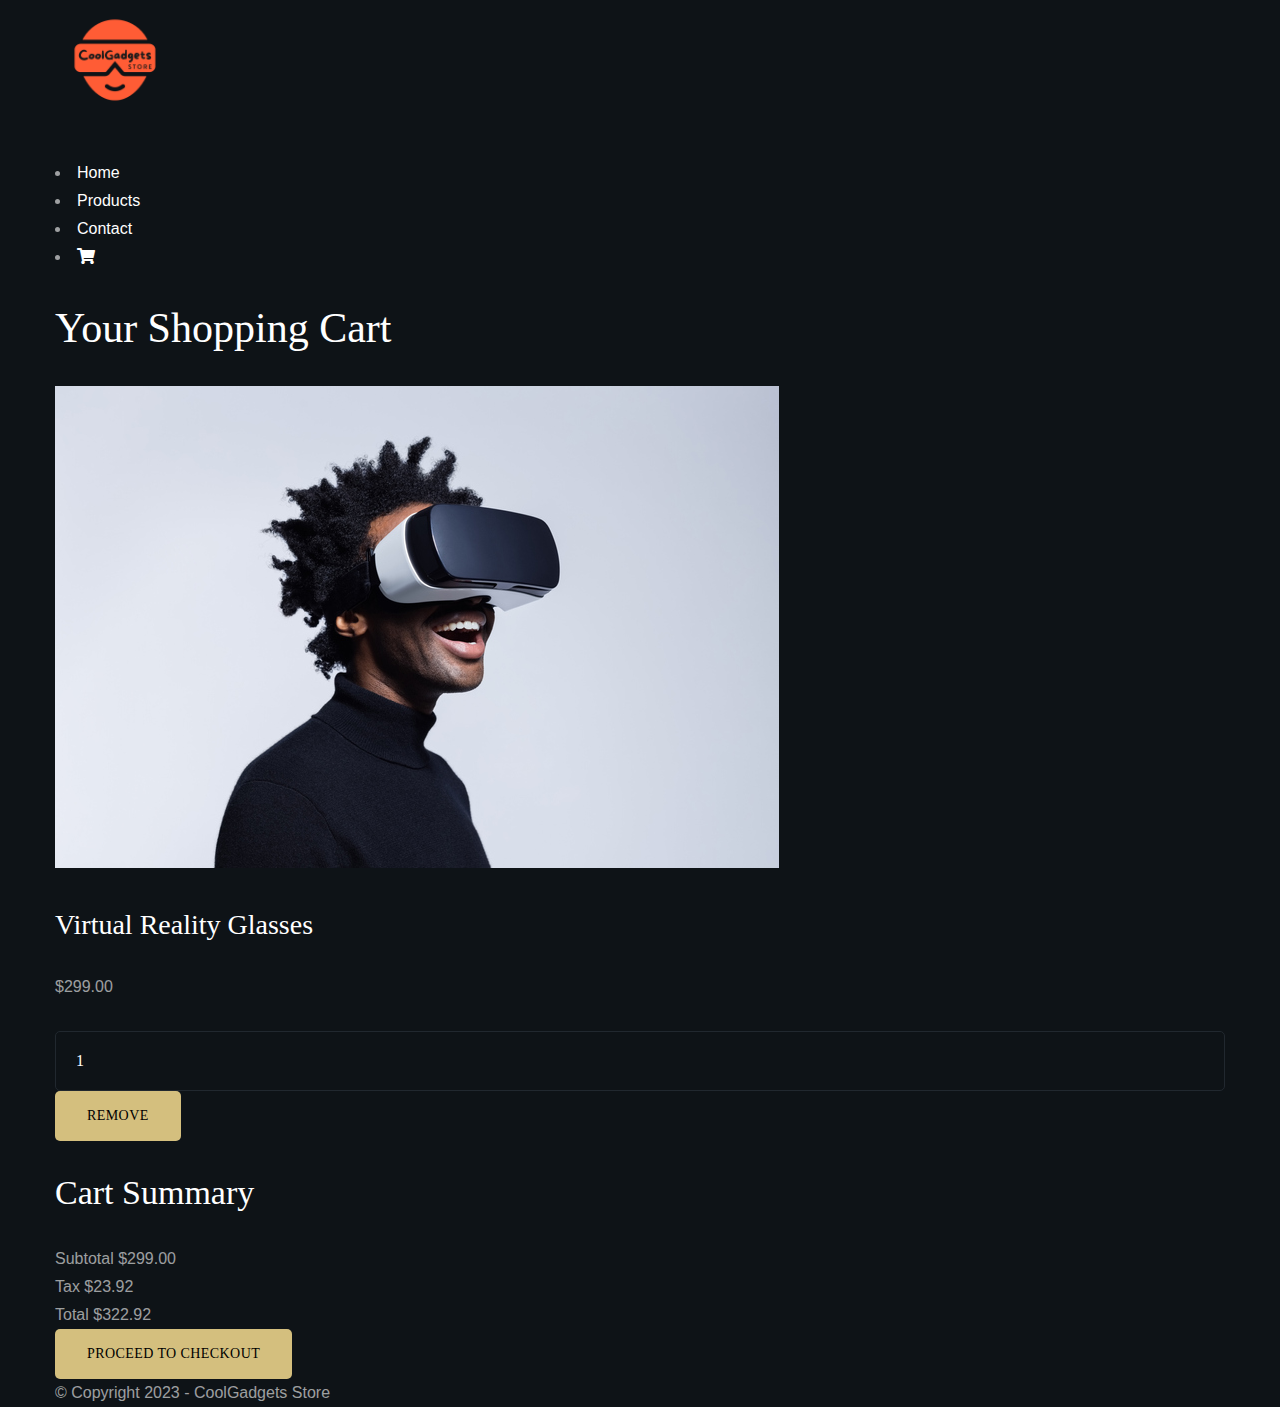
<file: cart.html>
<!DOCTYPE html>
<html lang="en">
<head>
    <meta charset="UTF-8">
    <meta name="viewport" content="width=device-width, initial-scale=1.0">
    <title>Shopping Cart - CoolGadgets</title>
    <link rel="stylesheet" type="text/css" href="style.css">
    <link href="https://cdn.jsdelivr.net/npm/bootstrap@5.0.2/dist/css/bootstrap.min.css" rel="stylesheet" integrity="sha384-EVSTQN3/azprG1Anm3QDgpJLIm9Nao0Yz1ztcQTwFspd3yD65VohhpuuCOmLASjC" crossorigin="anonymous">
    <link href="https://cdnjs.cloudflare.com/ajax/libs/font-awesome/5.15.1/css/all.min.css" rel="stylesheet">
</head>
<body>
    <header class="bg-light">
        <div class="container">
            <nav class="navbar navbar-expand-lg navbar-light">
                <a class="navbar-brand" href="/">
                    <img src="img/logo.png" alt="CoolGadgets Logo" width="120">
                </a>
                <div class="collapse navbar-collapse">
                    <ul class="navbar-nav ms-auto mb-2 mb-lg-0">
                        <li class="nav-item"><a class="nav-link" href="/">Home</a></li>
                        <li class="nav-item"><a class="nav-link" href="products.html">Products</a></li>
                        <li class="nav-item"><a class="nav-link" href="/#contact">Contact</a></li>
                        <li class="nav-item"><a class="nav-link" href="cart.html"><i class="fas fa-shopping-cart"></i></a></li>
                    </ul>
                </div>
            </nav>
        </div>
    </header>
    <header class="py-3">
        <div class="container">
            <h1>Your Shopping Cart</h1>
        </div>
    </header>

    <section class="container my-5">
        <div class="row">
            <div class="col-md-8">
                <!-- Cart Items List -->
                <div class="cart-item">
                    <div class="row">
                        <div class="col-md-3">
                            <img src="img/product-1.jpg" class="img-fluid" alt="Product">
                        </div>
                        <div class="col-md-5">
                            <h4>Virtual Reality Glasses</h4>
                            <p>$299.00</p>
                        </div>
                        <div class="col-md-2">
                            <input type="number" class="form-control" value="1">
                        </div>
                        <div class="col-md-2">
                            <button class="btn btn-danger">Remove</button>
                        </div>
                    </div>
                </div>
                <!-- Add more cart items here -->
            </div>

            <div class="col-md-4">
                <!-- Cart Summary -->
                <div class="border p-3 mb-3">
                    <h3 class="mb-3">Cart Summary</h3>
                    <div class="d-flex justify-content-between">
                        <span>Subtotal</span>
                        <span>$299.00</span>
                    </div>
                    <div class="d-flex justify-content-between">
                        <span>Tax</span>
                        <span>$23.92</span>
                    </div>
                    <div class="d-flex justify-content-between">
                        <span>Total</span>
                        <span>$322.92</span>
                    </div>
                    <button class="btn btn-warning w-100 mt-3">Proceed to Checkout</button>
                </div>
            </div>
        </div>
    </section>

    <footer class="bg-dark text-light py-4 mt-5">
        <div class="container text-center">
            &copy; Copyright 2023 - CoolGadgets Store
        </div>
    </footer>

    <script src="https://cdn.jsdelivr.net/npm/bootstrap@5.0.2/dist/js/bootstrap.bundle.min.js" integrity="sha384-PPmltI4DzdaNfQz9JdGpI3TZfvlw7irzjBn3wKgNmCUp0auj/uTPmSy7Ou1EP9J4" crossorigin="anonymous"></script>
</body>
</html>
</file>
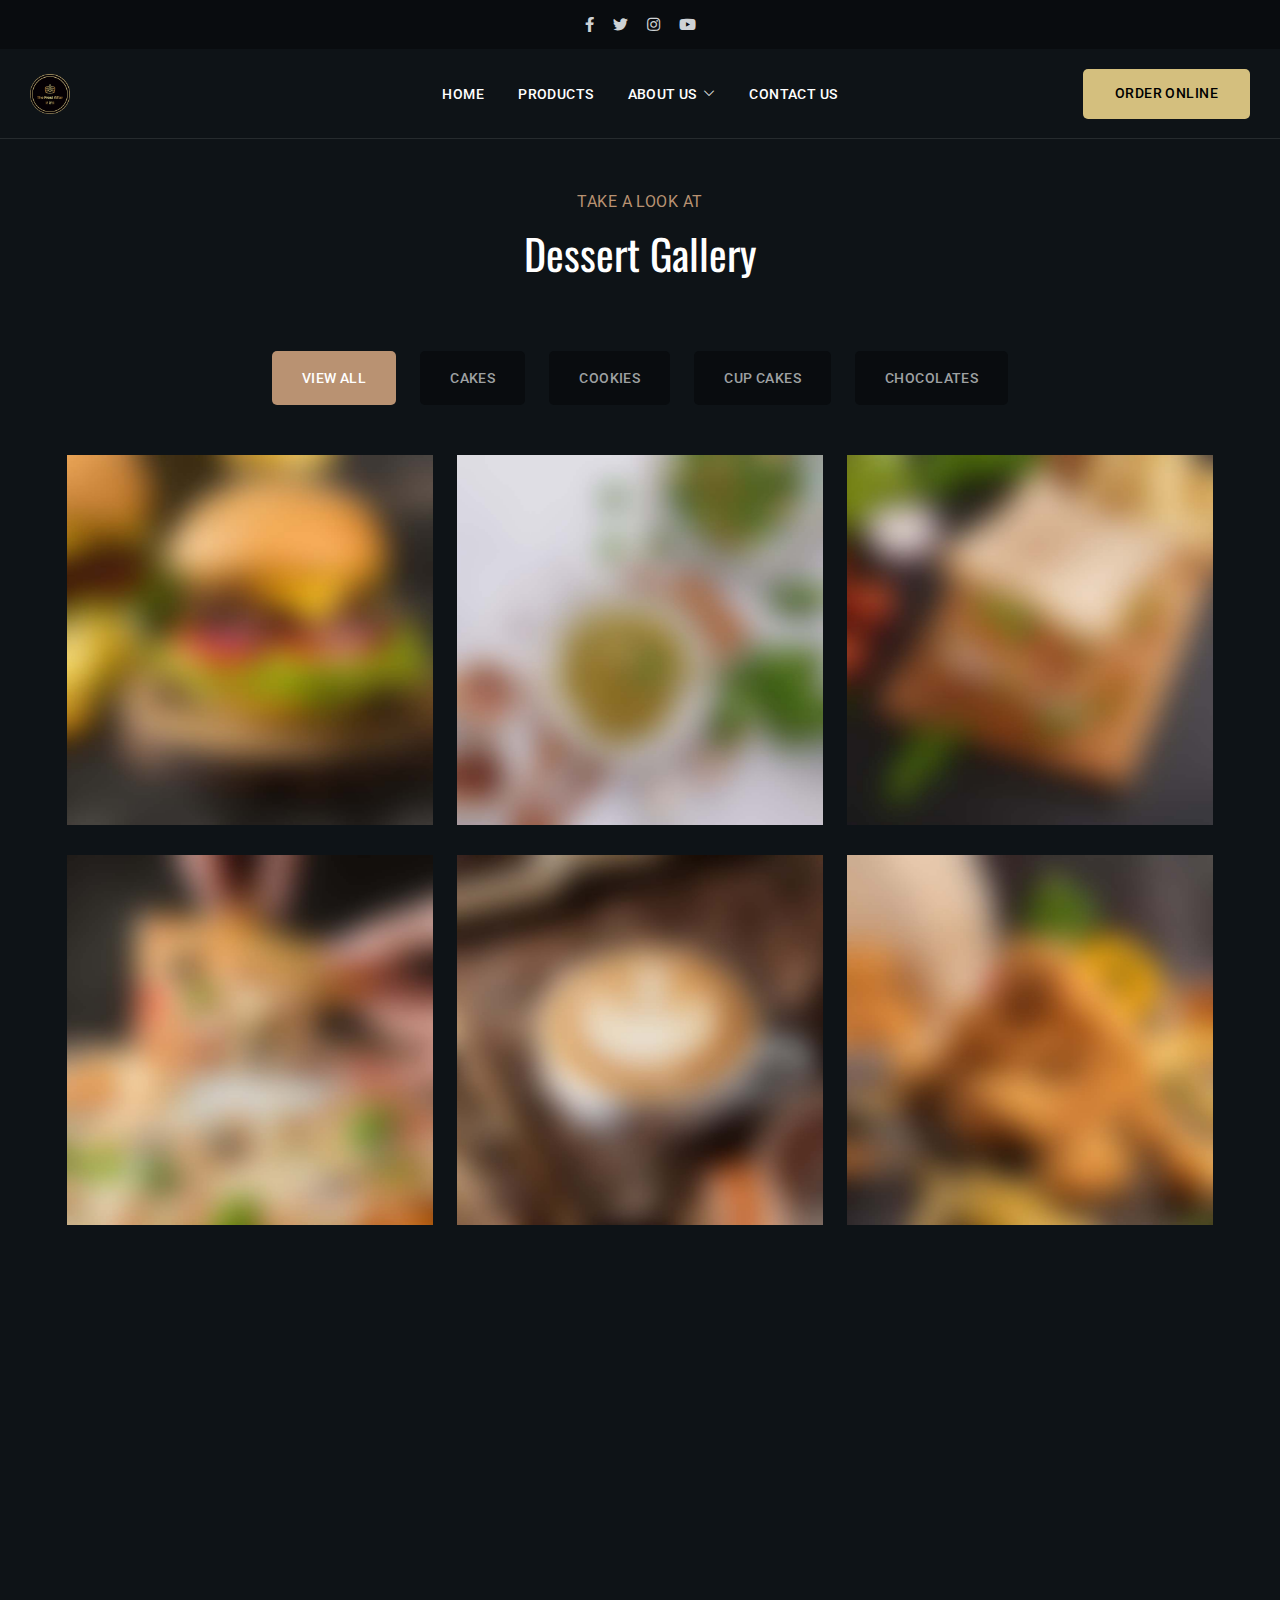
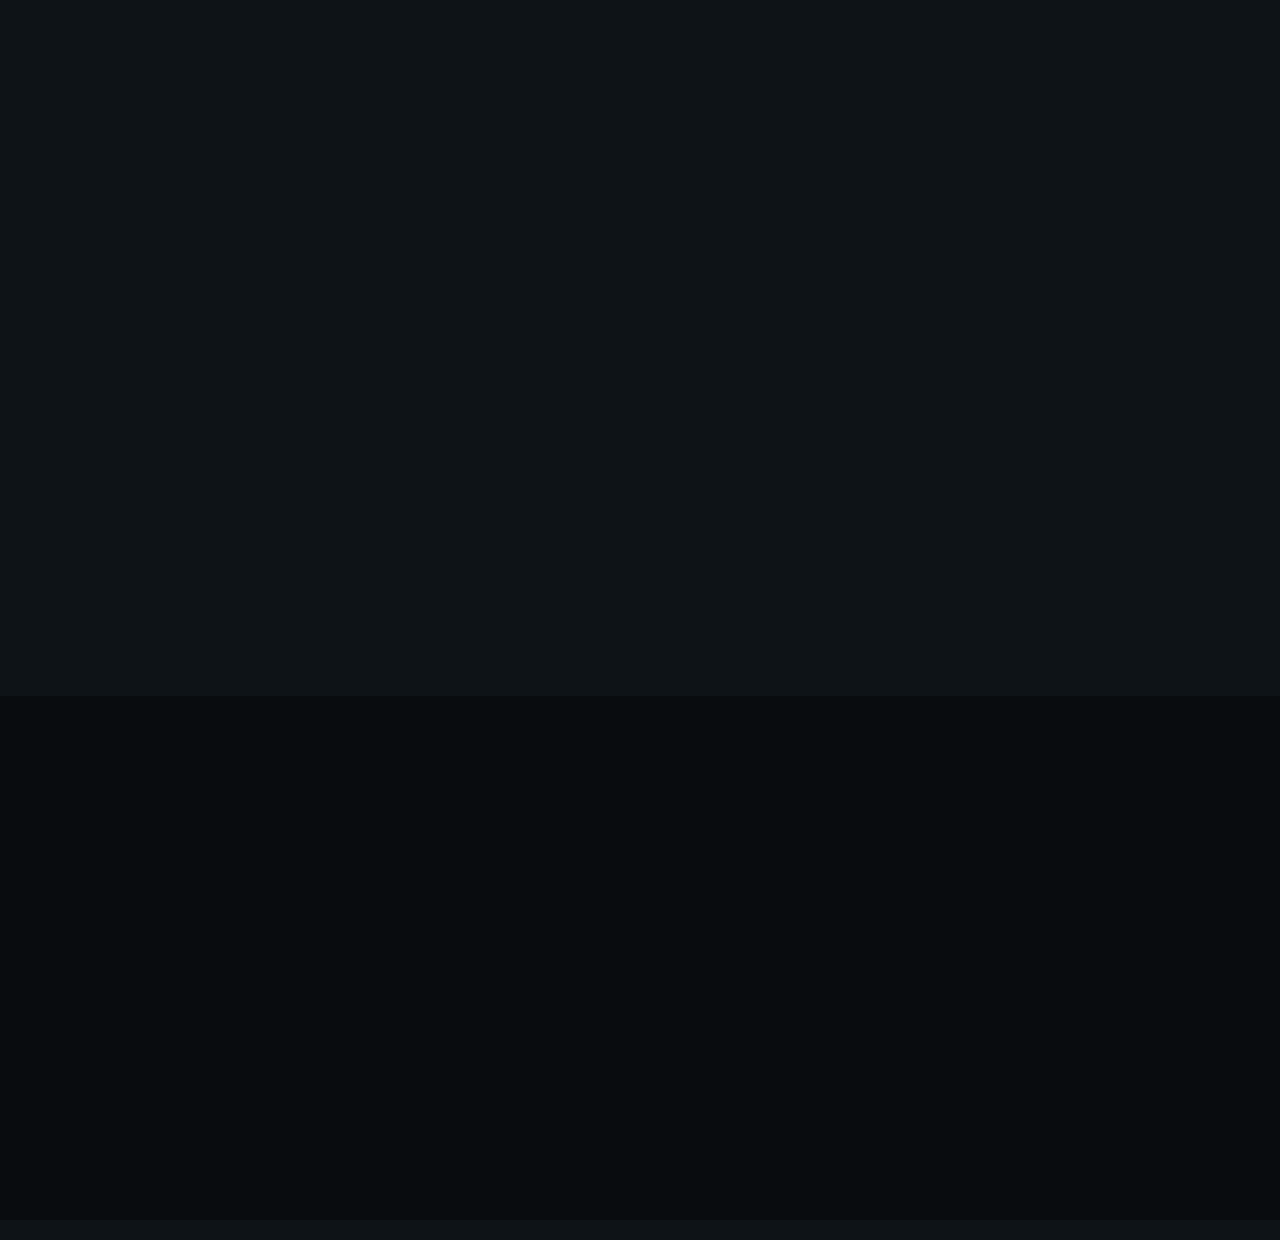
<file: gallery.html>
<!DOCTYPE html>
<html lang="en" xmlns="http://www.w3.org/1999/xhtml">
<head>
	<title>The Frost Affair</title>
	<meta http-equiv="Content-Type" content="text/html; charset=utf-8">
	<meta http-equiv="X-UA-Compatible" content="IE=edge">
	<meta name="viewport" content="width=device-width, initial-scale=1">
	<meta name="HandheldFriendly" content="true">
	
    <link rel="icon" href="photos/tempImagedbrUkO.ico?v=2">

	<link rel="preconnect" href="https://fonts.googleapis.com">
	<link rel="preconnect" href="https://fonts.gstatic.com" crossorigin>
	<link href="https://fonts.googleapis.com/css2?family=Merienda:wght@400;700&family=Roboto:ital,wght@0,100;0,300;0,400;0,500;0,700;0,900;1,100;1,300;1,400;1,500;1,700;1,900&family=Oswald:wght@200;300;400;500;600;700&display=swap" rel="stylesheet">
	
	<!-- BEGIN CSS STYLES -->
	<link rel="stylesheet" href="styles/bootstrap.css" type="text/css" media="all" />
	<link rel="stylesheet" href="fonts/font-awesome/css/font-awesome.css" type="text/css" media="all" />
	<link rel="stylesheet" href="fonts/font-awesome/css/line-awesome.css" type="text/css" media="all" />
	<link rel="stylesheet" href="styles/animate.css" type="text/css" media="all" />
	<link rel="stylesheet" href="styles/magnific-popup.css" type="text/css" media="all" />
	<link rel="stylesheet" href="styles/splitting.css" type="text/css" media="all" />
	<link rel="stylesheet" href="styles/swiper.css" type="text/css" media="all" />
	<link rel="stylesheet" href="style.css" type="text/css" media="all" />
	<!-- END CSS STYLES -->

</head>

<body>
	<div class="bg">

		<!-- Preloader
		<div class="preloader">
			<div class="centrize full-width">
				<div class="vertical-center">
					<div class="spinner-logo">
						<img src="images/logo.png" alt="" />
						<div class="spinner-dot">
							<div class="spinner-line"></div>
						</div>
					</div>
				</div>
			</div>
		</div> -->

		<!-- Header -->
		<header class="fid-header">
		
			<!-- topline -->
			<div class="fid-topline">
				<div class="row">
					<div class="col-xs-12 col-sm-6 col-md-4 col-lg-4">
					</div>
					<div class="col-xs-12 col-sm-6 col-md-4 col-lg-4 align-center">
		
						<!-- social -->
						<div class="fid-h-social">
							<a href="facebook.com" target="blank"><i class="fab fa-facebook-f"></i></a>
							<a href="twitter.com" target="blank"><i class="fab fa-twitter"></i></a>
							<a href="instagram.com" target="blank"><i class="fab fa-instagram"></i></a>
							<a href="youtube.com" target="blank"><i class="fab fa-youtube"></i></a>
						</div>
		
					</div>
					<div class="col-xs-12 col-sm-6 col-md-4 col-lg-4 align-right">
					</div>
				</div>
			</div>
		
			<!-- navbar -->
			<div class="fid-navbar">
				<div class="row">
					<div class="col-xs-12 col-sm-6 col-md-3 col-lg-3">
		
						<!-- logo -->
						<div class="fid-logo">
							<a href="index.html"><img src="photos/tempImagedbrUkO.ico" alt="" /></a>
						</div>
		
					</div>
					<div class="col-xs-12 col-sm-6 col-md-6 col-lg-6 align-center">
		
						<!-- main menu -->
						<div class="fid-main-menu">
							<ul>
								<li><a href="index.html">Home</a></li>
								<li><a href="products.html">Products</a></li>
								<li>
									<a href="#">About Us<i class="las la-angle-down"></i></a>
									<ul>
										<li><a href="team.html">My Bakery</a></li>
										<li><a href="gallery.html">Gallery</a></li>
										<li><a href="faq.html">FAQ</a></li>
									</ul>
								</li>
								<li><a href="contacts.html">Contact Us</a></li>
							</ul>
						</div>
		
					</div>
					<div class="col-xs-12 col-sm-6 col-md-3 col-lg-3 align-right">
		
						<!-- menu btn -->
						<a href="#" class="fid-menu-btn"><span></span></a>
		
						<!-- btn -->
						<a href="products.html" class="kf-btn h-btn">
							<span>Order Online</span>
						</a>
		
					</div>
				</div>
			</div>
		
			<!-- mobile navbar -->
			<div class="fid-navbar-mobile">
		
				<!-- mobile menu -->
				<div class="fid-main-menu">
					<ul>
						<li><a href="index.html">Home</a></li>
						<li><a href="products.html">Products</a></li>
						<li class="has-children">
							<a href="#">About Us</a>
							<i class="las la-angle-down"></i>
							<ul>
								<li><a href="team.html">Our Company</a></li>
								<li><a href="gallery.html">Gallery</a></li>
								<li><a href="faq.html">FAQ</a></li>
							</ul>
						</li>
						<li><a href="contacts.html">Contact Us</a></li>
					</ul>
				</div>
		
				<!-- mobile topline -->
				<div class="fid-topline">
					<div class="row">
						<div class="col-xs-12 col-sm-12 col-md-12 col-lg-12">
		
							<!-- mobile btn -->
							<a href="products.html" class="kf-btn h-btn">
								<span>Order Online</span>
								<i class="fas fa-chevron-right"></i>
							</a>
		
						</div>
						<div class="col-xs-12 col-sm-12 col-md-12 col-lg-12">
		
							<!-- social -->
							<div class="fid-h-social">
								<a href="facebook.com" target="blank"><i class="fab fa-facebook-f"></i></a>
								<a href="twitter.com" target="blank"><i class="fab fa-twitter"></i></a>
								<a href="instagram.com" target="blank"><i class="fab fa-instagram"></i></a>
								<a href="youtube.com" target="blank"><i class="fab fa-youtube"></i></a>
							</div>
		
						</div>
						<div class="col-xs-12 col-sm-12 col-md-12 col-lg-12">
		
							<!-- hours -->
							<div class="fid-h-group">
								<i class="far fa-clock"></i>
								<em>opening hours :</em> 08:00 am - 09:00 pm
							</div>
		
						</div>
						<div class="col-xs-12 col-sm-12 col-md-12 col-lg-12">
		
							<!-- location -->
							<div class="fid-h-group">
								<i class="fas fa-map-marker-alt"></i>
								<em>Location :</em> 55 main street, new york
							</div>
		
						</div>
					</div>
				</div>
		
			</div>
		
		</header>

		<!-- Wrapper -->
		<div class="wrapper">

			<!-- Section Menu -->
			<section class="section kf-menu kf-menu-tabs">
				<div class="container">
					<div class="kf-titles align-center">
						<div class="fid-subtitle element-anim-1 scroll-animate" data-animate="active">
							Take a look at
						</div>
						<h3 class="kf-title element-anim-1 scroll-animate" data-animate="active">
							Dessert Gallery
						</h3>
					</div>

					<div class="kf-filter kf-filter-gal element-anim-1 scroll-animate" data-animate="active">
						<a href="#" data-href=".all" class="active">View all</a>
						<a href="#" data-href=".cakes">cakes</a>
						<a href="#" data-href=".cookies">cookies</a>
						<a href="#" data-href=".cup-cakes">cup cakes</a>
						<a href="#" data-href=".chocolates">chocolates</a>
					</div>

					<div class="kf-gallery-items row">

						<div class="kf-gallery-col col-xs-12 col-sm-12 col-md-6 col-lg-4 all cakes">
							<div class="kf-gallery-item element-anim-1 scroll-animate" data-animate="active">
								<div class="image kf-image-hover">
									<a href="images/ins_gal1.jpg" class="has-popup-gallery"><img src="images/ins_gal1.jpg" alt="" /></a>
								</div>
								<div class="desc">
									<div class="name">
										<div class="value">italian burger</div>
									</div>
									<div class="subname">
										<div class="value">cakes</div>
									</div>
								</div>
							</div>
						</div>

						<div class="kf-gallery-col col-xs-12 col-sm-12 col-md-6 col-lg-4 all cup-cakes">
							<div class="kf-gallery-item element-anim-1 scroll-animate" data-animate="active">
								<div class="image kf-image-hover">
									<a href="images/ins_gal2.jpg" class="has-popup-gallery"><img src="images/ins_gal2.jpg" alt="" /></a>
								</div>
								<div class="desc">
									<div class="name">
										<div class="value">italian pasta</div>
									</div>
									<div class="subname">
										<div class="value">cup cakes</div>
									</div>
								</div>
							</div>
						</div>

						<div class="kf-gallery-col col-xs-12 col-sm-12 col-md-6 col-lg-4 all cakes">
							<div class="kf-gallery-item element-anim-1 scroll-animate" data-animate="active">
								<div class="image kf-image-hover">
									<a href="images/ins_gal3.jpg" class="has-popup-gallery"><img src="images/ins_gal3.jpg" alt="" /></a>
								</div>
								<div class="desc">
									<div class="name">
										<div class="value">Chicken burger</div>
									</div>
									<div class="subname">
										<div class="value">cakes</div>
									</div>
								</div>
							</div>
						</div>

						<div class="kf-gallery-col col-xs-12 col-sm-12 col-md-6 col-lg-4 all chocolates">
							<div class="kf-gallery-item element-anim-1 scroll-animate" data-animate="active">
								<div class="image kf-image-hover">
									<a href="images/ins_gal4.jpg" class="has-popup-gallery"><img src="images/ins_gal4.jpg" alt="" /></a>
								</div>
								<div class="desc">
									<div class="name">
										<div class="value">italian pizza</div>
									</div>
									<div class="subname">
										<div class="value">chocolates</div>
									</div>
								</div>
							</div>
						</div>

						<div class="kf-gallery-col col-xs-12 col-sm-12 col-md-6 col-lg-4 all cookies">
							<div class="kf-gallery-item element-anim-1 scroll-animate" data-animate="active">
								<div class="image kf-image-hover">
									<a href="images/ins_gal5.jpg" class="has-popup-gallery"><img src="images/ins_gal5.jpg" alt="" /></a>
								</div>
								<div class="desc">
									<div class="name">
										<div class="value">cappuccino</div>
									</div>
									<div class="subname">
										<div class="value">cookies</div>
									</div>
								</div>
							</div>
						</div>

						<div class="kf-gallery-col col-xs-12 col-sm-12 col-md-6 col-lg-4 all cakes">
							<div class="kf-gallery-item element-anim-1 scroll-animate" data-animate="active">
								<div class="image kf-image-hover">
									<a href="images/ins_gal6.jpg" class="has-popup-gallery"><img src="images/ins_gal6.jpg" alt="" /></a>
								</div>
								<div class="desc">
									<div class="name">
										<div class="value">Chicken nuggets</div>
									</div>
									<div class="subname">
										<div class="value">cakes</div>
									</div>
								</div>
							</div>
						</div>

						<div class="kf-gallery-col col-xs-12 col-sm-12 col-md-6 col-lg-4 all cookies">
							<div class="kf-gallery-item element-anim-1 scroll-animate" data-animate="active">
								<div class="image kf-image-hover">
									<a href="images/grid_gal1.jpg" class="has-popup-gallery"><img src="images/grid_gal1.jpg" alt="" /></a>
								</div>
								<div class="desc">
									<div class="name">
										<div class="value">Black coffee</div>
									</div>
									<div class="subname">
										<div class="value">cookies</div>
									</div>
								</div>
							</div>
						</div>

						<div class="kf-gallery-col col-xs-12 col-sm-12 col-md-6 col-lg-4 all cup-cakes">
							<div class="kf-gallery-item element-anim-1 scroll-animate" data-animate="active">
								<div class="image kf-image-hover">
									<a href="images/menu_r4.jpg" class="has-popup-gallery"><img src="images/menu_r4.jpg" alt="" /></a>
								</div>
								<div class="desc">
									<div class="name">
										<div class="value">Spaghetti</div>
									</div>
									<div class="subname">
										<div class="value">cup cakes</div>
									</div>
								</div>
							</div>
						</div>

						<div class="kf-gallery-col col-xs-12 col-sm-12 col-md-6 col-lg-4 all cup-cakes">
							<div class="kf-gallery-item element-anim-1 scroll-animate" data-animate="active">
								<div class="image kf-image-hover">
									<a href="images/menu_r6.jpg" class="has-popup-gallery"><img src="images/menu_r6.jpg" alt="" /></a>
								</div>
								<div class="desc">
									<div class="name">
										<div class="value">Sea Fish</div>
									</div>
									<div class="subname">
										<div class="value">cup cakes</div>
									</div>
								</div>
							</div>
						</div>

					</div>

				</div>
			</section>

			<!-- Section Reservation -->
			<section class="section kf-reservation kf-section-no-margin">
				<div class="container">

					<div class="kf-reservation-form element-anim-1 scroll-animate" data-animate="active">

						<div class="image-left" style="background-image: url(images/reservation5.jpg);"></div>
						<div class="image-right" style="background-image: url(images/reservation6.jpg);"></div>

						<div class="kf-titles align-center">
							<div class="fid-subtitle">
								Booking Table
							</div>
							<h3 class="kf-title">
								Make Your Reservation
							</h3>
						</div>

						<form id="rform" method="post">
							<div class="row">
								<div class="col-xs-12 col-sm-12 col-md-6 col-lg-6">
									<div class="kf-field">
										<input type="text" name="name" placeholder="Full Name" />
										<i class="far fa-user"></i>
									</div>
								</div>
								<div class="col-xs-12 col-sm-12 col-md-6 col-lg-6">
									<div class="kf-field">
										<input type="email" name="email" placeholder="Email Address" />
										<i class="fas fa-at"></i>
									</div>
								</div>
								<div class="col-xs-12 col-sm-12 col-md-6 col-lg-6">
									<div class="kf-field">
										<input type="tel" name="tel" placeholder="Phone Number" />
										<i class="fas fa-mobile-alt"></i>
									</div>
								</div>
								<div class="col-xs-12 col-sm-12 col-md-6 col-lg-6">
									<div class="kf-field">
										<select name="persons">
											<option>1 Person</option>
											<option>2 Persons</option>
											<option>3 Persons</option>
											<option>4 Persons</option>
										</select>
									</div>
								</div>
								<div class="col-xs-12 col-sm-12 col-md-6 col-lg-6">
									<div class="kf-field">
										<input type="date" name="date" />
										<i class="far fa-calendar-alt"></i>
									</div>
								</div>
								<div class="col-xs-12 col-sm-12 col-md-6 col-lg-6">
									<div class="kf-field">
										<input type="text" name="time" placeholder="Time" />
										<i class="far fa-clock"></i>
									</div>
								</div>
								<div class="col-xs-12 col-sm-12 col-md-12 col-lg-12">
									<div class="kf-bts">
										<a href="#" class="kf-btn" onclick="$('#rform').submit(); return false;">
											<span>booking table</span>
											<i class="fas fa-chevron-right"></i>
										</a>
									</div>
								</div>
							</div>
						</form>
						<div class="alert-success" style="display: none;">
							<p>Thanks, your message is sent successfully.</p>
						</div>

					</div>

				</div>
			</section>

            <div class="kf-footer">
                <div class="container">
                    <div class="row">
                        <div class="col-xs-12 col-sm-12 col-md-6 col-lg-3">
            
                            <!-- logo -->
                            <div class="fid-logo element-anim-1 scroll-animate" data-animate="active">
                                <a href="index.html"><img src="photos/logo/cropped_image-2.png" alt="" /></a>
                            </div>
            
                        </div>
                        <div class="col-xs-12 col-sm-12 col-md-6 col-lg-3">
            
                            <!-- hours -->
                            <div class="kf-f-hours element-anim-1 scroll-animate" data-animate="active">
                                <h5>Working Hours</h5>
                                <ul>
                                    <li>
                                        Sunday - Thursday
                                        <em>08:00 am - 09:00pm</em>
                                    </li>
                                    <li>
                                        Only Friday
                                        <em>03:00 pm - 09:00pm</em>
                                    </li>
                                    <li>
                                        <strong>Saturday Close</strong>
                                    </li>
                                </ul>
                            </div>
            
                        </div>
                        <div class="col-xs-12 col-sm-12 col-md-6 col-lg-3">
            
                            <!-- contact -->
                            <div class="kf-f-contact element-anim-1 scroll-animate" data-animate="active">
                                <h5>Contact Us</h5>
                                <ul>
                                    <li>
                                        <i class="las la-map-marker"></i>
                                        <em>Home City :</em>
                                        202/ A Highland Park, Lokhandwala Project, New link road, Andheri (West), Mumbai 
                                    </li>
                                    <li>
                                        <i class="las la-envelope-open-text"></i>
                                        <em>Email Address :</em>
                                        thefrostaffair@gmail.com
                                    </li>
                                    <li>
                                        <i class="las la-phone"></i>
                                        <em>Toll Free Number :</em>
                                        1800-30-00-6577
                                    </li>
                                </ul>
                            </div>
            
                        </div>
                        <div class="col-xs-12 col-sm-12 col-md-6 col-lg-3">
            
                            <!-- gallery -->
                            <div class="kf-f-gallery element-anim-1 scroll-animate" data-animate="active">
                                <h5>Gallery</h5>
                                <ul>
                                    <li>
                                        <a href="images/grid_gal1.jpg" class="kf-image-hover has-popup-image"><img src="images/grid_gal1.jpg" alt="" /></a>
                                    </li>
                                    <li>
                                        <a href="images/grid_gal2.jpg" class="kf-image-hover has-popup-image"><img src="images/grid_gal2.jpg" alt="" /></a>
                                    </li>
                                    <li>
                                        <a href="images/grid_gal3.jpg" class="kf-image-hover has-popup-image"><img src="images/grid_gal3.jpg" alt="" /></a>
                                    </li>
                                    <li>
                                        <a href="images/grid_gal4.jpg" class="kf-image-hover has-popup-image"><img src="images/grid_gal4.jpg" alt="" /></a>
                                    </li>
                                    <li>
                                        <a href="images/grid_gal5.jpg" class="kf-image-hover has-popup-image"><img src="images/grid_gal5.jpg" alt="" /></a>
                                    </li>
                                    <li>
                                        <a href="images/grid_gal6.jpg" class="kf-image-hover has-popup-image"><img src="images/grid_gal1.jpg" alt="" /></a>
                                    </li>
                                </ul>
                            </div>
            
                        </div>
                    </div>
                    <div class="row">
                        <div class="col-xs-12 col-sm-12 col-md-12 col-lg-12 align-center">
            
                            <!-- copyright -->
                            <div class="kf-copyright element-anim-1 scroll-animate" data-animate="active">
                                Copyright © 2024 The Frost Affair. All Rights Reserved.
                            </div>
            
                        </div>
                    </div>
                </div>
            </div>
      

	</div>

	<!-- Scripts -->
	<script src="js/jquery.min.js"></script>
	<script src="js/jquery.validate.min.js"></script>
	<script src="js/bootstrap.js"></script>
	<script src="js/swiper.js"></script>
	<script src="js/splitting.js"></script>
	<script src="js/jquery.paroller.min.js"></script>
	<script src="js/parallax.js"></script>
	<script src="js/magnific-popup.js"></script>
	<script src="js/imagesloaded.pkgd.js"></script>
	<script src="js/isotope.pkgd.js"></script>
	<script src="js/jquery.scrolla.js"></script>
	<script src="js/skrollr.js"></script>
	<script src="js/common.js"></script>
</body>
</html>
</file>
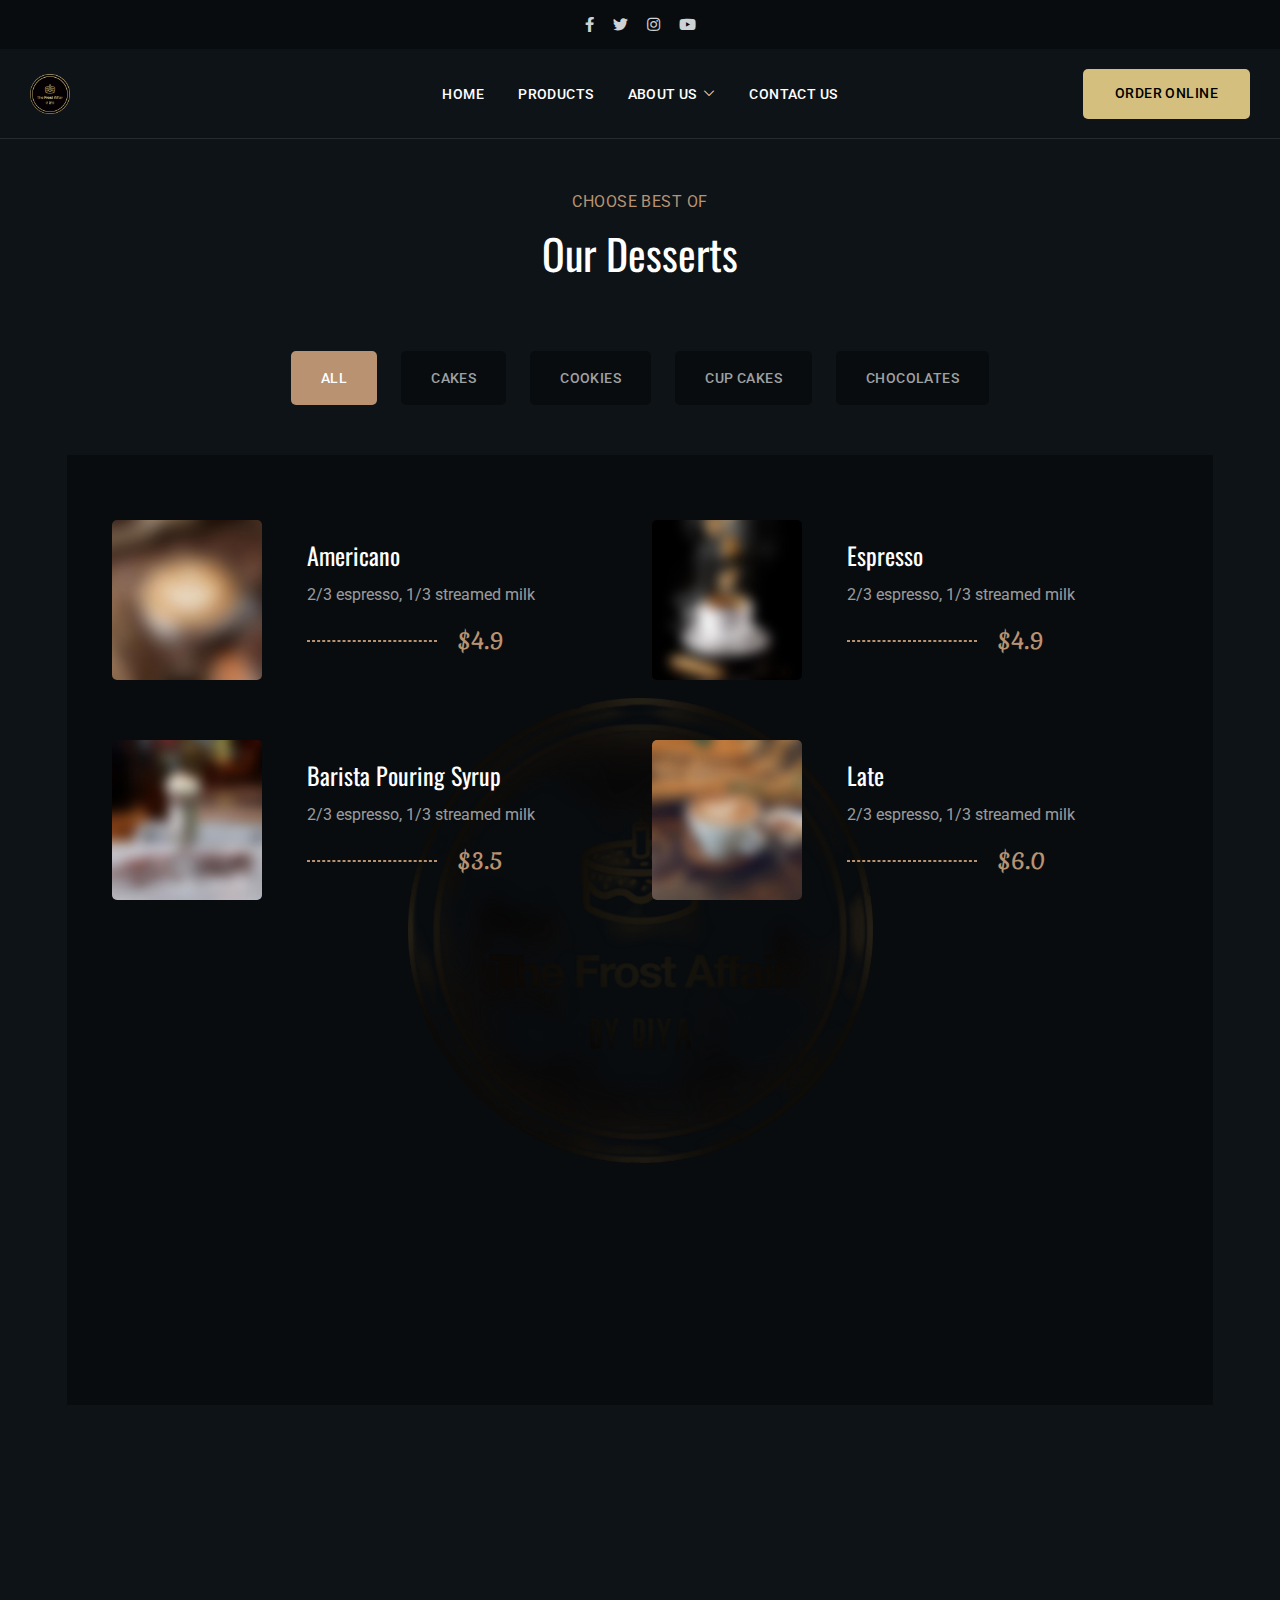
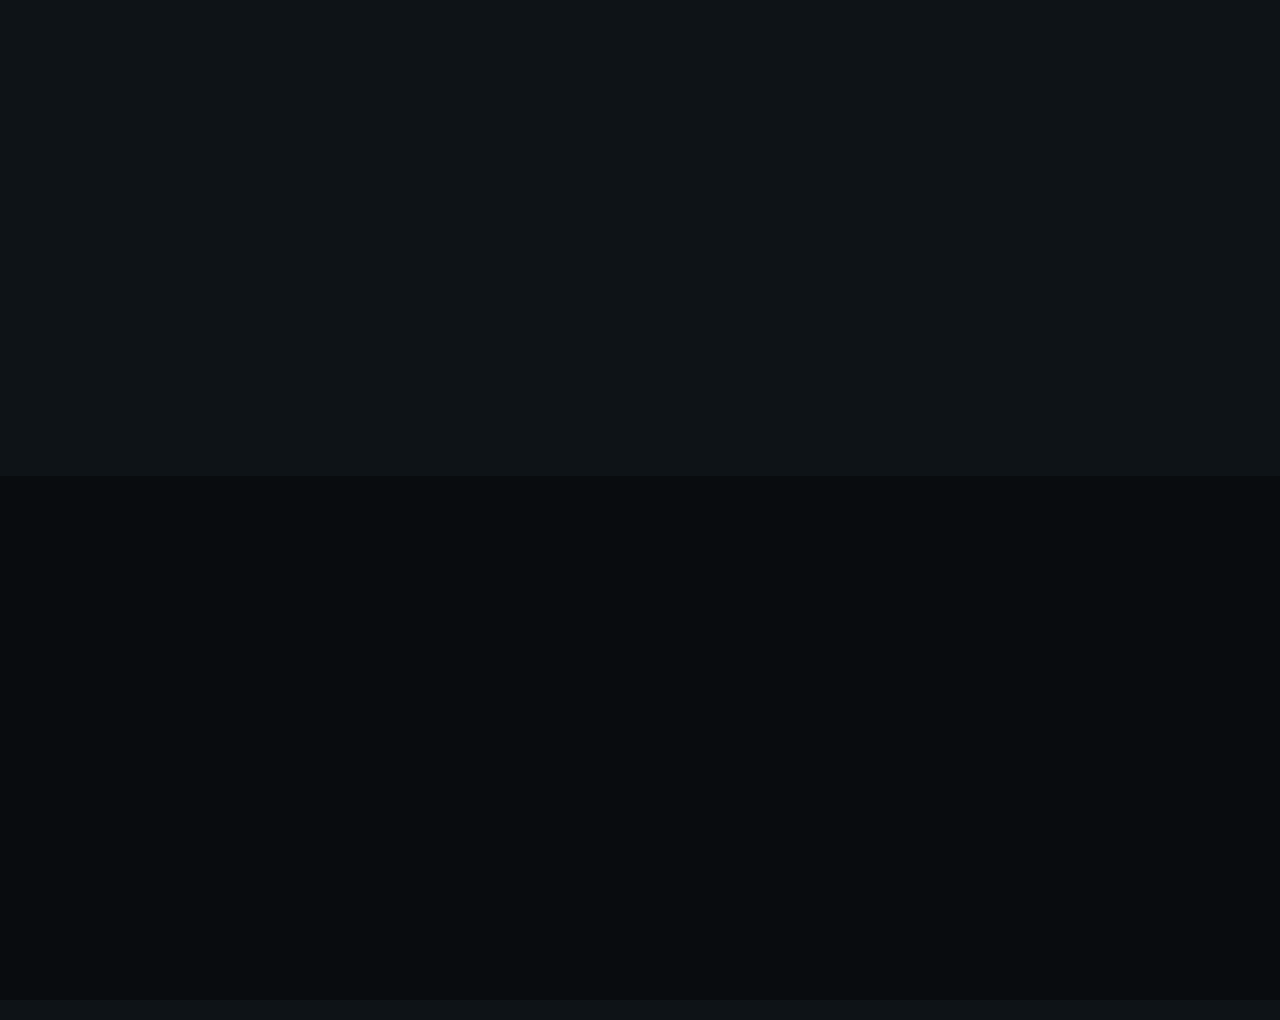
<file: products.html>
<!DOCTYPE html>
<html lang="en" xmlns="http://www.w3.org/1999/xhtml">
<head>
	<title>The Frost Affair</title>
	<meta http-equiv="Content-Type" content="text/html; charset=utf-8">
	<meta http-equiv="X-UA-Compatible" content="IE=edge">
	<meta name="viewport" content="width=device-width, initial-scale=1">
	<meta name="HandheldFriendly" content="true">
	
    <link rel="icon" href="photos/tempImagedbrUkO.ico?v=2">

	<link rel="preconnect" href="https://fonts.googleapis.com">
	<link rel="preconnect" href="https://fonts.gstatic.com" crossorigin>
	<link href="https://fonts.googleapis.com/css2?family=Merienda:wght@400;700&family=Roboto:ital,wght@0,100;0,300;0,400;0,500;0,700;0,900;1,100;1,300;1,400;1,500;1,700;1,900&family=Oswald:wght@200;300;400;500;600;700&display=swap" rel="stylesheet">
	
	<!-- BEGIN CSS STYLES -->
	<link rel="stylesheet" href="styles/bootstrap.css" type="text/css" media="all" />
	<link rel="stylesheet" href="fonts/font-awesome/css/font-awesome.css" type="text/css" media="all" />
	<link rel="stylesheet" href="fonts/font-awesome/css/line-awesome.css" type="text/css" media="all" />
	<link rel="stylesheet" href="styles/animate.css" type="text/css" media="all" />
	<link rel="stylesheet" href="styles/magnific-popup.css" type="text/css" media="all" />
	<link rel="stylesheet" href="styles/splitting.css" type="text/css" media="all" />
	<link rel="stylesheet" href="styles/swiper.css" type="text/css" media="all" />
	<link rel="stylesheet" href="style.css" type="text/css" media="all" />
	<!-- END CSS STYLES -->

</head>

<body>
	<div class="bg">

		<!-- Preloader
		<div class="preloader">
			<div class="centrize full-width">
				<div class="vertical-center">
					<div class="spinner-logo">
						<img src="images/logo.png" alt="" />
						<div class="spinner-dot">
							<div class="spinner-line"></div>
						</div>
					</div>
				</div>
			</div>
		</div> -->

		<!-- Header -->
		<header class="fid-header">
		
			<!-- topline -->
			<div class="fid-topline">
				<div class="row">
					<div class="col-xs-12 col-sm-6 col-md-4 col-lg-4">
					</div>
					<div class="col-xs-12 col-sm-6 col-md-4 col-lg-4 align-center">
		
						<!-- social -->
						<div class="fid-h-social">
							<a href="facebook.com" target="blank"><i class="fab fa-facebook-f"></i></a>
							<a href="twitter.com" target="blank"><i class="fab fa-twitter"></i></a>
							<a href="instagram.com" target="blank"><i class="fab fa-instagram"></i></a>
							<a href="youtube.com" target="blank"><i class="fab fa-youtube"></i></a>
						</div>
		
					</div>
					<div class="col-xs-12 col-sm-6 col-md-4 col-lg-4 align-right">
					</div>
				</div>
			</div>
		
			<!-- navbar -->
			<div class="fid-navbar">
				<div class="row">
					<div class="col-xs-12 col-sm-6 col-md-3 col-lg-3">
		
						<!-- logo -->
						<div class="fid-logo">
							<a href="index.html"><img src="photos/tempImagedbrUkO.ico" alt="" /></a>
						</div>
		
					</div>
					<div class="col-xs-12 col-sm-6 col-md-6 col-lg-6 align-center">
		
						<!-- main menu -->
						<div class="fid-main-menu">
							<ul>
								<li><a href="index.html">Home</a></li>
								<li><a href="products.html">Products</a></li>
								<li>
									<a href="#">About Us<i class="las la-angle-down"></i></a>
									<ul>
										<li><a href="team.html">My Bakery</a></li>
										<li><a href="gallery.html">Gallery</a></li>
										<li><a href="faq.html">FAQ</a></li>
									</ul>
								</li>
								<li><a href="contacts.html">Contact Us</a></li>
							</ul>
						</div>
		
					</div>
					<div class="col-xs-12 col-sm-6 col-md-3 col-lg-3 align-right">
		
						<!-- menu btn -->
						<a href="#" class="fid-menu-btn"><span></span></a>
		
						<!-- btn -->
						<a href="products.html" class="kf-btn h-btn">
							<span>Order Online</span>
						</a>
		
					</div>
				</div>
			</div>
		
			<!-- mobile navbar -->
			<div class="fid-navbar-mobile">
		
				<!-- mobile menu -->
				<div class="fid-main-menu">
					<ul>
						<li><a href="index.html">Home</a></li>
						<li><a href="products.html">Products</a></li>
						<li class="has-children">
							<a href="#">About Us</a>
							<i class="las la-angle-down"></i>
							<ul>
								<li><a href="team.html">Our Company</a></li>
								<li><a href="gallery.html">Gallery</a></li>
								<li><a href="faq.html">FAQ</a></li>
							</ul>
						</li>
						<li><a href="contacts.html">Contact Us</a></li>
					</ul>
				</div>
		
				<!-- mobile topline -->
				<div class="fid-topline">
					<div class="row">
						<div class="col-xs-12 col-sm-12 col-md-12 col-lg-12">
		
							<!-- mobile btn -->
							<a href="products.html" class="kf-btn h-btn">
								<span>Order Online</span>
								<i class="fas fa-chevron-right"></i>
							</a>
		
						</div>
						<div class="col-xs-12 col-sm-12 col-md-12 col-lg-12">
		
							<!-- social -->
							<div class="fid-h-social">
								<a href="facebook.com" target="blank"><i class="fab fa-facebook-f"></i></a>
								<a href="twitter.com" target="blank"><i class="fab fa-twitter"></i></a>
								<a href="instagram.com" target="blank"><i class="fab fa-instagram"></i></a>
								<a href="youtube.com" target="blank"><i class="fab fa-youtube"></i></a>
							</div>
		
						</div>
						<div class="col-xs-12 col-sm-12 col-md-12 col-lg-12">
		
							<!-- hours -->
							<div class="fid-h-group">
								<i class="far fa-clock"></i>
								<em>opening hours :</em> 08:00 am - 09:00 pm
							</div>
		
						</div>
						<div class="col-xs-12 col-sm-12 col-md-12 col-lg-12">
		
							<!-- location -->
							<div class="fid-h-group">
								<i class="fas fa-map-marker-alt"></i>
								<em>Location :</em> 55 main street, new york
							</div>
		
						</div>
					</div>
				</div>
		
			</div>
		
		</header>

		<!-- Wrapper -->
		<div class="wrapper">

			<!-- Section Menu -->
			<section class="section kf-menu kf-menu-tabs">
				<div class="container">
					<div class="kf-titles align-center">
						<div class="fid-subtitle element-anim-1 scroll-animate" data-animate="active">
							Choose Best of
						</div>
						<h3 class="kf-title element-anim-1 scroll-animate" data-animate="active">
							Our Desserts
						</h3>
					</div>

					<div class="kf-filter kf-filter-menu element-anim-1 scroll-animate" data-animate="active">
						<a href="#" data-href=".all" class="active">All</a>
						<a href="#" data-href=".cakes">Cakes</a>
						<a href="#" data-href=".cookies">Cookies</a>
						<a href="#" data-href=".cup-cakes">Cup Cakes</a>
						<a href="#" data-href=".chocolates">Chocolates</a>
					</div>

					<div class="kf-menu-items" style="background-image: url(photos/logo/image.png);">
						<div class="row">

							<div class="kf-menu-item-col col-xs-12 col-sm-12 col-md-12 col-lg-6 all cookies">
								<div class="kf-menu-item element-anim-1 scroll-animate" data-animate="active">
									<div class="image kf-image-hover">
										<a href="images/menu1.jpg" class="has-popup-image"><img src="images/menu1.jpg" alt="" /></a>
									</div>
									<div class="desc">
										<h5 class="name">Americano</h5>
										<div class="subname">2/3 espresso, 1/3 streamed milk</div>
										<div class="price">$4.9</div>
									</div>
								</div>
							</div>

							<div class="kf-menu-item-col col-xs-12 col-sm-12 col-md-12 col-lg-6 all cookies">
								<div class="kf-menu-item element-anim-1 scroll-animate" data-animate="active">
									<div class="image kf-image-hover">
										<a href="images/menu2.jpg" class="has-popup-image"><img src="images/menu2.jpg" alt="" /></a>
									</div>
									<div class="desc">
										<h5 class="name">Espresso</h5>
										<div class="subname">2/3 espresso, 1/3 streamed milk</div>
										<div class="price">$4.9</div>
									</div>
								</div>
							</div>

							<div class="kf-menu-item-col col-xs-12 col-sm-12 col-md-12 col-lg-6 all cup-cakes">
								<div class="kf-menu-item element-anim-1 scroll-animate" data-animate="active">
									<div class="image kf-image-hover">
										<a href="images/menu3.jpg" class="has-popup-image"><img src="images/menu3.jpg" alt="" /></a>
									</div>
									<div class="desc">
										<h5 class="name">Barista Pouring Syrup</h5>
										<div class="subname">2/3 espresso, 1/3 streamed milk</div>
										<div class="price">$3.5</div>
									</div>
								</div>
							</div>

							<div class="kf-menu-item-col col-xs-12 col-sm-12 col-md-12 col-lg-6 all cookies">
								<div class="kf-menu-item element-anim-1 scroll-animate" data-animate="active">
									<div class="image kf-image-hover">
										<a href="images/menu4.jpg" class="has-popup-image"><img src="images/menu4.jpg" alt="" /></a>
									</div>
									<div class="desc">
										<h5 class="name">Late</h5>
										<div class="subname">2/3 espresso, 1/3 streamed milk</div>
										<div class="price">$6.0</div>
									</div>
								</div>
							</div>

							<div class="kf-menu-item-col col-xs-12 col-sm-12 col-md-12 col-lg-6 all cup-cakes">
								<div class="kf-menu-item element-anim-1 scroll-animate" data-animate="active">
									<div class="image kf-image-hover">
										<a href="images/menu5.jpg" class="has-popup-image"><img src="images/menu5.jpg" alt="" /></a>
									</div>
									<div class="desc">
										<h5 class="name">Cappuccino Arabica</h5>
										<div class="subname">2/3 espresso, 1/3 streamed milk</div>
										<div class="price">$2.8</div>
									</div>
								</div>
							</div>

							<div class="kf-menu-item-col col-xs-12 col-sm-12 col-md-12 col-lg-6 all cup-cakes">
								<div class="kf-menu-item element-anim-1 scroll-animate" data-animate="active">
									<div class="image kf-image-hover">
										<a href="images/menu6.jpg" class="has-popup-image"><img src="images/menu6.jpg" alt="" /></a>
									</div>
									<div class="desc">
										<h5 class="name">Milk Cream</h5>
										<div class="subname">2/3 espresso, 1/3 streamed milk</div>
										<div class="price">$7.5</div>
									</div>
								</div>
							</div>

							<div class="kf-menu-item-col col-xs-12 col-sm-12 col-md-12 col-lg-6 all cakes">
								<div class="kf-menu-item element-anim-1 scroll-animate" data-animate="active">
									<div class="image kf-image-hover">
										<a href="images/ins_gal1.jpg" class="has-popup-image"><img src="images/ins_gal1.jpg" alt="" /></a>
									</div>
									<div class="desc">
										<h5 class="name">Italian Burger</h5>
										<div class="subname">Tomatoes, italian sausage, ground, onions, cheese</div>
										<div class="price">$12.8</div>
									</div>
								</div>
							</div>

							<div class="kf-menu-item-col col-xs-12 col-sm-12 col-md-12 col-lg-6 all cakes">
								<div class="kf-menu-item element-anim-1 scroll-animate" data-animate="active">
									<div class="image kf-image-hover">
										<a href="images/ins_gal3.jpg" class="has-popup-image"><img src="images/ins_gal3.jpg" alt="" /></a>
									</div>
									<div class="desc">
										<h5 class="name">Chicken Burger</h5>
										<div class="subname">Ground chicken breast, mustard, paprika, onion</div>
										<div class="price">$17.5</div>
									</div>
								</div>
							</div>

						</div>
					</div>

				</div>
			</section>

			<!-- Section Reservation -->
			<section class="section kf-reservation kf-section-no-margin">
				<div class="container">

					<div class="kf-reservation-form element-anim-1 scroll-animate" data-animate="active">

						<div class="image-left" style="background-image: url(images/reservation5.jpg);"></div>
						<div class="image-right" style="background-image: url(images/reservation6.jpg);"></div>

						<div class="kf-titles align-center">
							<div class="fid-subtitle">
								Booking Table
							</div>
							<h3 class="kf-title">
								Make Your Reservation
							</h3>
						</div>

						<form id="rform" method="post">
							<div class="row">
								<div class="col-xs-12 col-sm-12 col-md-6 col-lg-6">
									<div class="kf-field">
										<input type="text" name="name" placeholder="Full Name" />
										<i class="far fa-user"></i>
									</div>
								</div>
								<div class="col-xs-12 col-sm-12 col-md-6 col-lg-6">
									<div class="kf-field">
										<input type="email" name="email" placeholder="Email Address" />
										<i class="fas fa-at"></i>
									</div>
								</div>
								<div class="col-xs-12 col-sm-12 col-md-6 col-lg-6">
									<div class="kf-field">
										<input type="tel" name="tel" placeholder="Phone Number" />
										<i class="fas fa-mobile-alt"></i>
									</div>
								</div>
								<div class="col-xs-12 col-sm-12 col-md-6 col-lg-6">
									<div class="kf-field">
										<select name="persons">
											<option>1 Person</option>
											<option>2 Persons</option>
											<option>3 Persons</option>
											<option>4 Persons</option>
										</select>
									</div>
								</div>
								<div class="col-xs-12 col-sm-12 col-md-6 col-lg-6">
									<div class="kf-field">
										<input type="date" name="date" />
										<i class="far fa-calendar-alt"></i>
									</div>
								</div>
								<div class="col-xs-12 col-sm-12 col-md-6 col-lg-6">
									<div class="kf-field">
										<input type="text" name="time" placeholder="Time" />
										<i class="far fa-clock"></i>
									</div>
								</div>
								<div class="col-xs-12 col-sm-12 col-md-12 col-lg-12">
									<div class="kf-bts">
										<a href="#" class="kf-btn" onclick="$('#rform').submit(); return false;">
											<span>booking table</span>
											<i class="fas fa-chevron-right"></i>
										</a>
									</div>
								</div>
							</div>
						</form>
						<div class="alert-success" style="display: none;">
							<p>Thanks, your message is sent successfully.</p>
						</div>

					</div>

				</div>
			</section>

            <div class="kf-footer">
                <div class="container">
                    <div class="row">
                        <div class="col-xs-12 col-sm-12 col-md-6 col-lg-3">
            
                            <!-- logo -->
                            <div class="fid-logo element-anim-1 scroll-animate" data-animate="active">
                                <a href="index.html"><img src="photos/logo/cropped_image-2.png" alt="" /></a>
                            </div>
            
                        </div>
                        <div class="col-xs-12 col-sm-12 col-md-6 col-lg-3">
            
                            <!-- hours -->
                            <div class="kf-f-hours element-anim-1 scroll-animate" data-animate="active">
                                <h5>Working Hours</h5>
                                <ul>
                                    <li>
                                        Sunday - Thursday
                                        <em>08:00 am - 09:00pm</em>
                                    </li>
                                    <li>
                                        Only Friday
                                        <em>03:00 pm - 09:00pm</em>
                                    </li>
                                    <li>
                                        <strong>Saturday Close</strong>
                                    </li>
                                </ul>
                            </div>
            
                        </div>
                        <div class="col-xs-12 col-sm-12 col-md-6 col-lg-3">
            
                            <!-- contact -->
                            <div class="kf-f-contact element-anim-1 scroll-animate" data-animate="active">
                                <h5>Contact Us</h5>
                                <ul>
                                    <li>
                                        <i class="las la-map-marker"></i>
                                        <em>Home City :</em>
                                        202/ A Highland Park, Lokhandwala Project, New link road, Andheri (West), Mumbai 
                                    </li>
                                    <li>
                                        <i class="las la-envelope-open-text"></i>
                                        <em>Email Address :</em>
                                        thefrostaffair@gmail.com
                                    </li>
                                    <li>
                                        <i class="las la-phone"></i>
                                        <em>Toll Free Number :</em>
                                        1800-30-00-6577
                                    </li>
                                </ul>
                            </div>
            
                        </div>
                        <div class="col-xs-12 col-sm-12 col-md-6 col-lg-3">
            
                            <!-- gallery -->
                            <div class="kf-f-gallery element-anim-1 scroll-animate" data-animate="active">
                                <h5>Gallery</h5>
                                <ul>
                                    <li>
                                        <a href="images/grid_gal1.jpg" class="kf-image-hover has-popup-image"><img src="images/grid_gal1.jpg" alt="" /></a>
                                    </li>
                                    <li>
                                        <a href="images/grid_gal2.jpg" class="kf-image-hover has-popup-image"><img src="images/grid_gal2.jpg" alt="" /></a>
                                    </li>
                                    <li>
                                        <a href="images/grid_gal3.jpg" class="kf-image-hover has-popup-image"><img src="images/grid_gal3.jpg" alt="" /></a>
                                    </li>
                                    <li>
                                        <a href="images/grid_gal4.jpg" class="kf-image-hover has-popup-image"><img src="images/grid_gal4.jpg" alt="" /></a>
                                    </li>
                                    <li>
                                        <a href="images/grid_gal5.jpg" class="kf-image-hover has-popup-image"><img src="images/grid_gal5.jpg" alt="" /></a>
                                    </li>
                                    <li>
                                        <a href="images/grid_gal6.jpg" class="kf-image-hover has-popup-image"><img src="images/grid_gal1.jpg" alt="" /></a>
                                    </li>
                                </ul>
                            </div>
            
                        </div>
                    </div>
                    <div class="row">
                        <div class="col-xs-12 col-sm-12 col-md-12 col-lg-12 align-center">
            
                            <!-- copyright -->
                            <div class="kf-copyright element-anim-1 scroll-animate" data-animate="active">
                                Copyright © 2024 The Frost Affair. All Rights Reserved.
                            </div>
            
                        </div>
                    </div>
                </div>
            </div>
      

	</div>

	<!-- Scripts -->
	<script src="js/jquery.min.js"></script>
	<script src="js/jquery.validate.min.js"></script>
	<script src="js/bootstrap.js"></script>
	<script src="js/swiper.js"></script>
	<script src="js/splitting.js"></script>
	<script src="js/jquery.paroller.min.js"></script>
	<script src="js/parallax.js"></script>
	<script src="js/magnific-popup.js"></script>
	<script src="js/imagesloaded.pkgd.js"></script>
	<script src="js/isotope.pkgd.js"></script>
	<script src="js/jquery.scrolla.js"></script>
	<script src="js/skrollr.js"></script>
	<script src="js/common.js"></script>
</body>
</html>
</file>
<file: style.css>
/*
Template Name: Kaffen
Author: bslthemes
Author URI: https://themeforest.net/user/bslthemes
Version: 1.0.0
*/
/* TABLE OF CONTENTS
	- Base
	- Header
	- Footer
	- Sections
*/
/*Mixins*/
/**
* Base
**/
* {
  outline: none;
  box-sizing: border-box;
  -webkit-box-sizing: border-box;
}

::-webkit-input-placeholder {
  color: #fff;
}

::-moz-placeholder {
  color: #fff;
}

:-moz-placeholder {
  color: #fff;
}

:-ms-input-placeholder {
  color: #fff;
}

html,
body {
  margin: 0;
  padding: 0;
  height: auto !important;
  font-size: 16px;
  color: rgba(255, 255, 255, 0.6);
  font-family: "Roboto", sans-serif;
  font-weight: 400;
  line-height: 1.75;
  background: #0e1317;
  -webkit-font-smoothing: antialiased;
  -webkit-text-size-adjust: 100%;
}

a {
  color: #fff;
  text-decoration: none;
  cursor: pointer;
  outline: none;
  -o-transition: all 0.7s cubic-bezier(0.3, 0, 0.3, 1);
  transition: all 0.7s cubic-bezier(0.3, 0, 0.3, 1);
  -webkit-transition: all 0.7s cubic-bezier(0.3, 0, 0.3, 1);
}

a:link {
  color: #fff;
}

a:active {
  color: #fff;
}

a:visited {
  color: #fff;
}

a:hover {
  color: #b99272;
  text-decoration: underline;
}

a img {
  border: none;
}

img {
  max-width: 100%;
}

input,
textarea,
button {
  font-family: "Roboto";
}

label {
  cursor: pointer;
}

iframe {
  max-width: 100%;
}

.comment-form-cookies-consent input {
  margin-right: 10px;
  position: relative;
  top: 7px;
}

.comment-form-cookies-consent label {
  display: inline-block;
  vertical-align: top;
}

.clear {
  clear: both;
}

strong {
  font-weight: 700;
}

/* - Typography */
h1,
h2,
h3,
h4,
h5,
h6,
.content-sidebar h2 {
  font-weight: 400;
  font-family: "Oswald";
  margin: 0;
  margin-top: 30px;
  margin-bottom: 30px;
  color: #FFF;
  line-height: 1.3;
}

h1 {
  font-size: 42px;
}

h2 {
  font-size: 42px;
}

h3 {
  font-size: 34px;
}

h4 {
  font-size: 28px;
}

h5, .content-sidebar h2 {
  font-size: 24px;
}

h6 {
  font-size: 20px;
}

p {
  padding: 0;
  margin: 30px 0;
}

strong {
  font-weight: 700;
}

@media screen and (max-width: 720px) {
  h1 {
    font-size: 32px;
  }
  h2 {
    font-size: 30px;
  }
  h3 {
    font-size: 28px;
  }
  h4 {
    font-size: 26px;
  }
  h5, .widget-title {
    font-size: 24px;
  }
  h6 {
    font-size: 22px;
  }
}

a.kf-lnk,
.kf-lnk {
  display: inline-block;
  vertical-align: top;
  font-size: 18px;
  color: #ff8059;
  font-weight: 700;
  text-decoration: none;
  -o-transition: all 0.7s cubic-bezier(0.3, 0, 0.3, 1);
  transition: all 0.7s cubic-bezier(0.3, 0, 0.3, 1);
  -webkit-transition: all 0.7s cubic-bezier(0.3, 0, 0.3, 1);
}

a.kf-btn,
.kf-btn,
a.kf-btn-link,
.kf-btn-link,
button,
input[type="submit"] {
  padding: 0 32px;
  position: relative;
  overflow: hidden;
  display: inline-block;
  vertical-align: top;
  font-size: 14px;
  color: #000;
  font-weight: 500;
  letter-spacing: 0.03em;
  height: 50px;
  line-height: 48px;
  text-align: center;
  text-decoration: none;
  text-transform: uppercase;
  background: #d4bf7e;
  border: none;
  outline: none !important;
  -webkit-box-shadow: none !important;
  box-shadow: none !important;
  outline: none;
  cursor: pointer;
  border-radius: 5px;
  -webkit-border-radius: 5px;
  -o-transition: all 0.7s cubic-bezier(0.3, 0, 0.3, 1);
  transition: all 0.7s cubic-bezier(0.3, 0, 0.3, 1);
  -webkit-transition: all 0.7s cubic-bezier(0.3, 0, 0.3, 1);
}

a.kf-btn i,
.kf-btn i,
a.kf-btn-link i,
.kf-btn-link i,
button i,
input[type="submit"] i {
  margin-left: 3px;
  position: relative;
  display: inline-block;
  top: 0;
  font-size: 14px;
}

a.kf-btn span,
.kf-btn span,
a.kf-btn-link span,
.kf-btn-link span,
button span,
input[type="submit"] span {
  position: relative;
}

a.kf-btn.dark-btn,
.kf-btn.dark-btn,
a.kf-btn-link.dark-btn,
.kf-btn-link.dark-btn,
button.dark-btn,
input[type="submit"].dark-btn {
  background: #D7D9E4;
}

a.kf-btn:before,
.kf-btn:before,
button:before {
  content: '';
  position: absolute;
  left: -10%;
  top: -50%;
  width: 120%;
  height: 120%;
  background: #000;
  -o-transition: all 0.7s cubic-bezier(0.3, 0, 0.3, 1);
  transition: all 0.7s cubic-bezier(0.3, 0, 0.3, 1);
  -webkit-transition: all 0.7s cubic-bezier(0.3, 0, 0.3, 1);
  transform: translate3d(0, -100%, 0) skew(-10deg, -10deg);
  -webkit-transform: translate3d(0, -100%, 0) skew(-10deg, -10deg);
}

a.kf-btn:hover,
.kf-btn:hover {
  color: #d4bf7e;
}

a.kf-btn:hover:before,
.kf-btn:hover:before {
  top: -20%;
  transform: translate3d(0, 0, 0) skew(0deg);
  -webkit-transform: translate3d(0, 0, 0) skew(0deg);
}

a.kf-btn-link,
.kf-btn-link {
  padding: 0;
  height: auto;
  line-height: 1.2;
  background: none;
  border-radius: 0;
  -webkit-border-radius: 0;
  opacity: 0.5;
}

a.kf-btn-link i,
.kf-btn-link i {
  margin-left: 3px;
  position: relative;
  display: inline-block;
  top: -1px;
  font-size: 14px;
}

a.kf-btn-link span,
.kf-btn-link span {
  padding-bottom: 5px;
  position: relative;
  display: inline-block;
}

a.kf-btn-link span:before,
.kf-btn-link span:before {
  content: '';
  position: absolute;
  left: 0;
  bottom: 0;
  width: 0%;
  height: 1px;
  background: #fff;
  -o-transition: all 0.7s cubic-bezier(0.3, 0, 0.3, 1);
  transition: all 0.7s cubic-bezier(0.3, 0, 0.3, 1);
  -webkit-transition: all 0.7s cubic-bezier(0.3, 0, 0.3, 1);
}

a.kf-btn-link:hover,
.kf-btn-link:hover {
  opacity: 1;
}

a.kf-btn-link:hover span:before,
.kf-btn-link:hover span:before {
  width: 100%;
}

@media screen and (max-width: 767px) {
  a.kf-btn,
  .kf-btn,
  button,
  input[type="submit"] {
    padding: 0 20px;
    height: 50px;
    line-height: 48px;
    font-size: 13px;
  }
}

input[type="text"],
input[type="email"],
input[type="search"],
input[type="password"],
input[type="tel"],
input[type="address"],
input[type="number"],
input[type="date"],
textarea {
  position: relative;
  padding: 0 20px;
  display: block;
  width: 100%;
  height: 60px;
  font-family: "Roboto";
  font-size: 16px;
  color: #FFF;
  resize: none;
  outline: 0;
  font-weight: 500;
  background: none;
  border: 1px solid #21282f;
  border-radius: 5px;
  -webkit-border-radius: 5px;
  transition: all 0.7s cubic-bezier(0.3, 0, 0.3, 1);
  -moz-transition: all 0.7s cubic-bezier(0.3, 0, 0.3, 1);
  -webkit-transition: all 0.7s cubic-bezier(0.3, 0, 0.3, 1);
  -o-transition: all 0.7s cubic-bezier(0.3, 0, 0.3, 1);
}

::-webkit-calendar-picker-indicator {
  opacity: 0;
}

textarea {
  height: 260px;
  padding-top: 20px;
  padding-bottom: 20px;
  resize: none;
}

select,
.custom-select {
  -webkit-box-shadow: none;
  box-shadow: none;
  height: 60px;
  padding: 0 20px;
  position: relative;
  width: 100%;
  -webkit-appearance: none;
  -moz-appearance: none;
  appearance: none;
  font-family: "Roboto";
  font-size: 18px;
  font-weight: 500;
  color: #FFF;
  background-color: transparent;
  border: 1px solid #21282f;
  border-radius: 5px;
  -webkit-border-radius: 5px;
}

select,
.custom-select {
  background: url(assets/images/select.png) no-repeat right 20px center/12px 8px;
}

@media screen and (max-width: 767px) {
  input[type="text"],
  input[type="email"],
  input[type="search"],
  input[type="password"],
  input[type="tel"],
  input[type="address"],
  input[type="number"],
  input[type="date"] {
    height: 50px;
    font-size: 14px;
  }
  textarea {
    height: 150px;
    font-size: 14px;
  }
  select,
  .custom-select {
    height: 50px;
    font-size: 14px;
  }
  select,
  .custom-select {
    background: url(assets/images/select.png) no-repeat right 20px center/12px 8px;
  }
}

label,
legend {
  display: block;
  padding-bottom: 20px;
  font-family: "Roboto";
  font-size: 20px;
}

fieldset {
  border-width: 0;
  padding: 0;
}

label.error {
  padding-top: 10px;
  padding-bottom: 0 !important;
  font-family: "Roboto";
  font-size: 14px;
  color: red;
  display: none;
}

ul {
  list-style: disc;
  margin-top: 30px;
  margin-bottom: 30px;
  padding-left: 0px;
  list-style-position: inside;
}

ol {
  list-style: decimal;
  margin-top: 30px;
  margin-bottom: 30px;
  padding-left: 0px;
  list-style-position: inside;
}

ul ul,
ol ol,
ul ol,
ol ul {
  margin-top: 15px;
  margin-bottom: 15px;
  margin-left: 15px;
}

code {
  padding: 0 4px;
  font-size: 14px;
  font-style: italic;
  text-decoration: none;
  display: inline-block;
  vertical-align: middle;
  overflow: auto;
  max-width: 100%;
  white-space: nowrap;
}

pre {
  margin: 30px 0;
  padding: 0;
  max-width: 100%;
  overflow: auto;
  white-space: pre;
  font-size: 14px;
}

mark,
ins {
  text-decoration: none;
}

dt {
  margin-bottom: 5px;
  font-weight: 700;
}

dd {
  margin-top: 0;
  margin-bottom: 30px;
  margin-left: 30px;
}

.block-quote,
blockquote {
  position: relative;
  margin: 45px 0;
  padding: 30px 45px;
  font-family: "Oswald";
  font-size: 24px;
  color: #fff;
  font-weight: 300;
  background: #090c0f;
}

.block-quote p,
blockquote p,
.block-quote p {
  font-size: 24px;
  margin: 0;
  font-style: normal;
}

@media only screen and (max-width: 576px) {
  .block-quote,
  blockquote,
  .block-quote {
    font-size: 20px;
    margin: 20px 0;
  }
  .block-quote p,
  blockquote p,
  .block-quote p {
    font-size: 20px;
  }
  .block-quote p br,
  blockquote p br,
  .block-quote p br {
    display: none;
  }
}

.block-quote cite,
blockquote cite,
.block-quote cite {
  position: relative;
  margin-top: 15px;
  padding-left: 45px;
  font-size: 16px;
  display: block;
  font-weight: 300;
  font-style: normal;
}

.block-quote cite:before,
blockquote cite:before,
.block-quote cite:before {
  margin-top: -1px;
  content: '';
  position: absolute;
  left: 0;
  top: 50%;
  width: 35px;
  height: 3px;
  background: #b99272;
}

.block-quote cite em,
blockquote cite em,
.block-quote cite em {
  font-style: normal;
}

.block-quote.has-background blockquote,
blockquote.has-background blockquote {
  padding: 20px 0;
}

.block-quote.has-text-align-right cite,
blockquote.has-text-align-right cite {
  text-align: right;
}

.block-quote cite br,
blockquote cite br {
  display: none;
}

.bypostauthor {
  border-top: none;
}

.post-content .has-medium-font-size {
  line-height: 1.6;
}

.post-content .has-large-font-size {
  line-height: 1.4;
}

.blocks-gallery-caption {
  margin-bottom: 2rem;
}

.post-content .gallery {
  margin: 0 -15px;
  font-size: 0;
}

.post-content .gallery .gallery-item {
  padding: 15px;
  display: inline-block;
  vertical-align: top;
  width: 33.333%;
  text-align: center;
}

.post-content .gallery.gallery-columns-1 .gallery-item {
  width: 100%;
}

.post-content .gallery.gallery-columns-2 .gallery-item {
  width: 50%;
}

.post-content .gallery.gallery-columns-3 .gallery-item {
  width: 33.333%;
}

.post-content .gallery.gallery-columns-4 .gallery-item {
  width: 25%;
}

.post-content .gallery.gallery-columns-5 .gallery-item {
  width: 20%;
}

hr {
  border-top: 1px solid #8d99a7;
}

/* - Alignment */
.align-center {
  text-align: center !important;
}

.align-right {
  text-align: right !important;
}

.align-left {
  text-align: left !important;
}

.pull-right {
  float: right !important;
}

.pull-left {
  float: left !important;
}

.pull-none {
  float: none !important;
}

.alignright {
  margin-left: 30px;
  margin-bottom: 30px;
  float: right;
  max-width: 50%;
}

.alignleft {
  margin-right: 30px;
  margin-bottom: 30px;
  float: left;
  max-width: 50%;
}

.aligncenter {
  margin-left: auto;
  margin-right: auto;
  display: block;
}

.full-width {
  max-width: 100%;
  width: 100%;
}

.full-max-width {
  max-width: 100%;
  width: auto;
}

.centrize {
  display: table;
  table-layout: fixed;
  height: 100%;
  position: relative;
  top: 0;
  left: 0;
  z-index: 2;
}

.vertical-center {
  display: table-cell;
  vertical-align: middle;
}

.text-uppercase {
  text-transform: uppercase !important;
}

.text-lowercase {
  text-transform: lowercase !important;
}

.text-capitalize {
  text-transform: capitalize !important;
}

.text-regular {
  font-weight: 400 !important;
}

.text-bold {
  font-weight: 700 !important;
}

.text-italic {
  font-style: italic !important;
}

.alert-success {
  color: #FFF;
  background: transparent;
  border: none;
}

/* - Wrapper */
.wrapper {
  padding-top: 138px;
}

.container-page {
  position: relative;
  overflow: hidden;
  min-height: 50vh;
}

.wrapper, .container {
  position: relative;
}

.container {
  margin: 0 auto;
  max-width: 1170px;
}

@media screen and (max-width: 992px) {
  .container {
    padding: 0 30px;
  }
}

/* - Breadcrumbs */
/* - Preloader */
.preloader {
  position: fixed;
  top: 0;
  left: 0;
  width: 100%;
  height: 0%;
  text-align: center;
  z-index: 1000;
}

.preloader .centrize {
  height: 100vh;
}

.preloader:before {
  content: '';
  position: absolute;
  left: -20vw;
  top: -20vh;
  width: 140vw;
  height: 120vh;
  background: #090c0f;
}

.preloader .spinner-logo {
  position: relative;
  margin: 0 auto;
  width: 118px;
  font-size: 0;
}

.preloader .spinner-logo img {
  margin-bottom: 15px;
  max-width: 100%;
}

.preloader .spinner-line {
  position: absolute;
  left: 0;
  bottom: 0;
  width: 100%;
  height: 1px;
  background: #b99272;
  border-radius: 0;
  -webkit-animation: spinnerline 1s cubic-bezier(0.17, 0.37, 0.43, 0.67) infinite;
  animation: spinnerline 1s cubic-bezier(0.17, 0.37, 0.43, 0.67) infinite;
}

.preloader .spinner-dot {
  position: absolute;
  left: 0;
  bottom: 0;
  width: 100%;
  height: 1px;
  background: rgba(255, 255, 255, 0.2);
  border-radius: 0;
}

.preloader.loaded:before {
  -webkit-animation: preloader 0.75s cubic-bezier(0.3, 0, 0.3, 1) forwards;
  animation: preloader 0.75s cubic-bezier(0.3, 0, 0.3, 1) forwards;
}

@-webkit-keyframes preloader {
  0% {
    -webkit-transform: translate3d(0, 0, 0) skew(-10deg, -10deg);
    transform: translate3d(0, 0, 0) skew(-10deg, -10deg);
  }
  100% {
    -webkit-transform: translate3d(0, -100%, 0) skew(0deg);
    transform: translate3d(0, -100%, 0) skew(0deg);
  }
}

@-webkit-keyframes spinner {
  0% {
    width: 15px;
  }
  50% {
    width: 50px;
  }
  100% {
    width: 15px;
  }
}

@keyframes spinner {
  0% {
    width: 15px;
  }
  50% {
    width: 50px;
  }
  100% {
    width: 15px;
  }
}

@-webkit-keyframes spinnerline {
  0% {
    width: 0;
    left: 0;
    right: auto;
  }
  50% {
    width: 100%;
    left: 0;
    right: auto;
  }
  51% {
    width: 100%;
    left: auto;
    right: 0;
  }
  100% {
    width: 0;
    left: auto;
    right: 0;
  }
}

@keyframes spinnerline {
  0% {
    width: 0;
    left: 0;
    right: auto;
  }
  50% {
    width: 100%;
    left: 0;
    right: auto;
  }
  51% {
    width: 100%;
    left: auto;
    right: 0;
  }
  100% {
    width: 0;
    left: auto;
    right: 0;
  }
}

/* - Cursor */
.cursor {
  position: fixed;
  top: 0;
  left: 0;
  width: 30px;
  height: 30px;
  opacity: 1;
  background: rgba(255, 255, 255, 0.25);
  border: 1px solid transparent;
  -o-transition: width 0.3s cubic-bezier(0.3, 0, 0.3, 1), height 0.3s cubic-bezier(0.3, 0, 0.3, 1), background 0.3s cubic-bezier(0.3, 0, 0.3, 1), margin 0.3s cubic-bezier(0.3, 0, 0.3, 1), opacity 0.7s cubic-bezier(0.3, 0, 0.3, 1);
  transition: width 0.3s cubic-bezier(0.3, 0, 0.3, 1), height 0.3s cubic-bezier(0.3, 0, 0.3, 1), background 0.3s cubic-bezier(0.3, 0, 0.3, 1), margin 0.3s cubic-bezier(0.3, 0, 0.3, 1), opacity 0.7s cubic-bezier(0.3, 0, 0.3, 1);
  -webkit-transition: width 0.3s cubic-bezier(0.3, 0, 0.3, 1), height 0.3s cubic-bezier(0.3, 0, 0.3, 1), background 0.3s cubic-bezier(0.3, 0, 0.3, 1), margin 0.3s cubic-bezier(0.3, 0, 0.3, 1), opacity 0.7s cubic-bezier(0.3, 0, 0.3, 1);
  z-index: 999;
  pointer-events: none;
  border-radius: 100%;
  -moz-border-radius: 100%;
  -webkit-border-radius: 100%;
  -khtml-border-radius: 100%;
}

.cursor.cursor-zoom {
  margin-top: -25px;
  margin-left: -25px;
  width: 80px;
  height: 80px;
  background: rgba(255, 255, 255, 0);
  border-color: rgba(255, 255, 255, 0.5);
}

/* - Swiper */
.swiper-container {
  width: 100%;
  height: 100%;
}

.swiper-slide {
  display: -webkit-box;
  display: -ms-flexbox;
  display: flex;
  -webkit-box-pack: center;
  -ms-flex-pack: center;
  justify-content: center;
  -webkit-box-align: center;
  -ms-flex-align: center;
  align-items: center;
}

.swiper-button-prev.swiper-button-disabled,
.swiper-button-next.swiper-button-disabled {
  pointer-events: none !important;
}

.js-parallax {
  overflow: hidden;
}

/* - Animations */
.text-anim-1 .char,
.text-anim-1 .word,
.text-anim-1 .line {
  -webkit-transition: transform 0.3s cubic-bezier(0.3, 0, 0.3, 1), opacity 0.3s linear, color 0.3s linear;
  -webkit-transition: opacity 0.3s linear, color 0.3s linear, -webkit-transform 0.3s cubic-bezier(0.3, 0, 0.3, 1);
  transition: opacity 0.3s linear, color 0.3s linear, -webkit-transform 0.3s cubic-bezier(0.3, 0, 0.3, 1);
  -o-transition: transform 0.3s cubic-bezier(0.3, 0, 0.3, 1), opacity 0.3s linear, color 0.3s linear;
  transition: transform 0.3s cubic-bezier(0.3, 0, 0.3, 1), opacity 0.3s linear, color 0.3s linear;
  transition: transform 0.3s cubic-bezier(0.3, 0, 0.3, 1), opacity 0.3s linear, color 0.3s linear, -webkit-transform 0.3s cubic-bezier(0.3, 0, 0.3, 1);
  -webkit-transform: translate(10px, 0);
  -ms-transform: translate(10px, 0);
      transform: translate(10px, 0);
  opacity: 0;
}

.text-anim-1.animate__active .char,
.text-anim-1.animate__active .word,
.text-anim-1.animate__active .line,
.swiper-slide-active .text-anim-1 .char,
.swiper-slide-active .text-anim-1 .word,
.swiper-slide-active .text-anim-1 .line {
  -webkit-transform: translate(0, 0);
  -ms-transform: translate(0, 0);
      transform: translate(0, 0);
  opacity: 1;
}

.text-anim-1 .char {
  -webkit-transition-delay: calc(60ms * var(--char-index));
  -o-transition-delay: calc(60ms * var(--char-index));
     transition-delay: calc(60ms * var(--char-index));
}

.text-anim-1 .word {
  -webkit-transition-delay: calc(60ms * var(--word-index));
  -o-transition-delay: calc(60ms * var(--word-index));
     transition-delay: calc(60ms * var(--word-index));
}

.text-anim-1 .line {
  -webkit-transition-delay: calc(60ms * var(--line-index));
  -o-transition-delay: calc(60ms * var(--line-index));
     transition-delay: calc(60ms * var(--line-index));
}

.animate-active .text-anim-1 .char,
.animate-active .text-anim-1 .word,
.animate-active .text-anim-1 .line {
  -webkit-transform: translate(0, 0) scale(1);
  -ms-transform: translate(0, 0) scale(1);
      transform: translate(0, 0) scale(1);
  opacity: 1;
}

.element-anim-1 {
  -webkit-transition: transform 0.7s cubic-bezier(0.3, 0, 0.3, 1), opacity 0.4s linear, color 0.3s linear;
  -webkit-transition: opacity 0.4s linear, color 0.3s linear, -webkit-transform 0.7s cubic-bezier(0.3, 0, 0.3, 1);
  transition: opacity 0.4s linear, color 0.3s linear, -webkit-transform 0.7s cubic-bezier(0.3, 0, 0.3, 1);
  -o-transition: transform 0.7s cubic-bezier(0.3, 0, 0.3, 1), opacity 0.4s linear, color 0.3s linear;
  transition: transform 0.7s cubic-bezier(0.3, 0, 0.3, 1), opacity 0.4s linear, color 0.3s linear;
  transition: transform 0.7s cubic-bezier(0.3, 0, 0.3, 1), opacity 0.4s linear, color 0.3s linear, -webkit-transform 0.7s cubic-bezier(0.3, 0, 0.3, 1);
  -webkit-transform: translate(0, 20px);
  -ms-transform: translate(0, 20px);
      transform: translate(0, 20px);
  -webkit-transition-delay: 30ms;
  -o-transition-delay: 30ms;
     transition-delay: 30ms;
  opacity: 0;
}

.element-anim-1.animate__active,
.animate-active .element-anim-1,
.swiper-slide-active .element-anim-1 {
  -webkit-transform: translate(0, 0);
  -ms-transform: translate(0, 0);
      transform: translate(0, 0);
  opacity: 1;
}

button.mfp-close:before {
  display: none;
}

/**
* Header
**/
.admin-bar .fid-header {
  top: 32px;
}

.admin-bar .fid-header.fixed .fid-navbar {
  top: 32px;
}

.fid-header {
  position: absolute;
  left: 0;
  top: 0;
  width: 100%;
  z-index: 90;
}

.fid-header.fixed .fid-navbar {
  background: #0e1317;
}

.fid-header.show .fid-navbar-mobile .fid-main-menu {
  opacity: 1;
  visibility: visible;
  pointer-events: auto;
}

.fid-header.show .fid-navbar-mobile .fid-topline {
  opacity: 1;
  visibility: visible;
  pointer-events: auto;
}

.fid-header.animated .fid-navbar-mobile {
  opacity: 1;
  visibility: visible;
  pointer-events: auto;
  z-index: 2;
}

.fid-header.animated .fid-navbar-mobile:before {
  -webkit-animation: nav-mobile-open 0.75s cubic-bezier(0.3, 0, 0.3, 1) forwards;
  animation: nav-mobile-open 0.75s cubic-bezier(0.3, 0, 0.3, 1) forwards;
}

.fid-header.opened .fid-navbar-mobile {
  opacity: 1;
  visibility: visible;
  pointer-events: auto;
  z-index: 2;
}

.fid-header.no-touch .fid-menu-btn {
  pointer-events: none;
}

.fid-header .row {
  display: -webkit-box;
  display: -ms-flexbox;
  display: flex;
  -webkit-box-pack: justify;
      -ms-flex-pack: justify;
          justify-content: space-between;
  -webkit-box-align: center;
      -ms-flex-align: center;
          align-items: center;
}

.fid-topline {
  padding: 10px 30px;
  background: #090c0f;
}

.fid-navbar {
  padding: 20px 30px;
  position: relative;
  top: 0;
  left: 0;
  width: 100%;
  z-index: 3;
  -o-transition: all 0.3s cubic-bezier(0.3, 0, 0.3, 1);
  transition: all 0.3s cubic-bezier(0.3, 0, 0.3, 1);
  -webkit-transition: all 0.3s cubic-bezier(0.3, 0, 0.3, 1);
}

.fid-navbar.inner-navbar:before,
.fid-header.fixed .fid-navbar:before {
  content: '';
  position: absolute;
  left: 0;
  bottom: 0;
  width: 100%;
  height: 1px;
  background: rgba(255, 255, 255, 0.1);
}

.fid-logo {
  position: relative;
  width: 118px;
  font-size: 0;
}

.fid-logo img {
  max-width: 100%;
  width: auto;
  max-height: 40px;
}

.kf-search {
  margin-left: 50px;
  position: relative;
  width: 20px;
  height: 20px;
  display: inline-block;
  vertical-align: middle;
}

.kf-search input[type="text"], .kf-search input[type="search"] {
  padding: 0;
  position: absolute;
  top: 0;
  right: 20px;
  font-family: "Oswald";
  font-size: 15px;
  color: #fff;
  width: 0%;
  height: 20px;
  border: none;
  border-bottom: 1px solid #fff;
}

.kf-search .search-btn {
  padding: 0;
  position: absolute;
  top: 0;
  right: 0;
  font-size: 14px;
  color: #fff;
  width: 20px;
  height: 20px;
  line-height: 20px;
  background: none;
  text-align: center;
}

.kf-search .sep {
  position: absolute;
  top: 0;
  right: 0;
  width: 20px;
  height: 20px;
  z-index: 3;
}

.fid-h-group {
  font-size: 14px;
  color: #ced2d5;
  text-transform: uppercase;
}

.fid-h-group em, .fid-h-group i {
  color: #b99272;
  font-style: normal;
}

.fid-h-social {
  display: inline-block;
  font-family: "Oswald";
  font-size: 15px;
  text-align: center;
}

.fid-h-social a {
  margin: 0 8px;
  display: inline-block;
  text-decoration: none;
}

.fid-h-social i {
  color: #ced2d5;
  font-style: normal;
}

.fid-main-menu {
  display: inline-block;
  vertical-align: middle;
}

.fid-main-menu ul {
  margin: 0;
  padding: 0;
  list-style: none;
}

.fid-main-menu ul li {
  margin-left: 15px;
  margin-right: 15px;
  position: relative;
  display: inline-block;
  vertical-align: top;
}

.fid-main-menu ul li a {
  display: inline-block;
  color: #fff;
  font-size: 14px;
  line-height: 50px;
  text-transform: uppercase;
  letter-spacing: 0.03em;
  text-decoration: none;
  font-weight: 500;
}

.fid-main-menu ul li a:hover {
  color: #b99272;
}

.fid-main-menu ul li a i {
  position: relative;
  top: -2px;
  margin-left: 6px;
  font-size: 12px;
}

.fid-main-menu ul li:first-child {
  padding-left: 0;
}

.fid-main-menu ul li.active > a {
  color: #b99272;
}

.fid-main-menu ul li ul {
  padding: 20px;
  position: absolute;
  left: -20px;
  top: 50px;
  width: 200px;
  background: #090c0f;
  text-align: left;
  opacity: 0;
  visibility: hidden;
  pointer-events: none;
  -o-transition: all 0.3s cubic-bezier(0.3, 0, 0.3, 1);
  transition: all 0.3s cubic-bezier(0.3, 0, 0.3, 1);
  -webkit-transition: all 0.3s cubic-bezier(0.3, 0, 0.3, 1);
}

.fid-main-menu ul li ul li {
  margin-bottom: 10px;
  margin-left: 0;
  display: block;
}

.fid-main-menu ul li ul li:before {
  display: none;
}

.fid-main-menu ul li ul li a {
  line-height: normal;
  font-weight: 300;
  opacity: 0.85;
}

.fid-main-menu ul li ul li:last-child {
  margin-bottom: 0;
}

.fid-main-menu ul li ul li:hover a {
  opacity: 1;
}

.kf-btn.h-btn {
  margin-left: 50px;
  vertical-align: middle;
}

.fid-menu-btn {
  margin-top: 0;
  margin-left: 30px;
  position: relative;
  float: right;
  display: none;
  width: 25px;
  height: 50px;
}

.fid-menu-btn span {
  margin-top: -7px;
  position: absolute;
  left: 0;
  top: 50%;
  width: 100%;
  height: 14px;
  display: block;
}

.fid-menu-btn span:before,
.fid-menu-btn span:after {
  content: '';
  position: absolute;
  left: 0;
  top: 0;
  width: 100%;
  height: 2px;
  background: #FFF;
  -o-transition: all 0.3s cubic-bezier(0.3, 0, 0.3, 1);
  transition: all 0.3s cubic-bezier(0.3, 0, 0.3, 1);
  -webkit-transition: all 0.3s cubic-bezier(0.3, 0, 0.3, 1);
  border-radius: 1px;
  -webkit-border-radius: 1px;
}

.fid-menu-btn span:after {
  top: auto;
  bottom: 0;
}

.fid-menu-btn.active span {
  background: transparent;
}

.fid-menu-btn.active span:before,
.fid-menu-btn.active span:after {
  top: 8px;
  -ms-transform: rotate(-45deg);
      transform: rotate(-45deg);
  -webkit-transform: rotate(-45deg);
}

.fid-menu-btn.active span:after {
  -ms-transform: rotate(45deg);
      transform: rotate(45deg);
  -webkit-transform: rotate(45deg);
}

.fid-navbar-mobile {
  padding: 130px 30px 30px 30px;
  position: absolute;
  overflow: auto;
  overflow-x: hidden;
  top: 0;
  left: 0;
  width: 100%;
  height: 100vh;
  opacity: 0;
  visibility: hidden;
  pointer-events: none;
  z-index: -1;
  -o-transition: all 0.3s cubic-bezier(0.3, 0, 0.3, 1);
  transition: all 0.3s cubic-bezier(0.3, 0, 0.3, 1);
  -webkit-transition: all 0.3s cubic-bezier(0.3, 0, 0.3, 1);
}

.fid-navbar-mobile:before {
  content: '';
  position: fixed;
  left: -20vw;
  top: -20vh;
  width: 140vw;
  height: 120vh;
  background: #090c0f;
  -webkit-animation: nav-mobile-close 0.75s cubic-bezier(0.3, 0, 0.3, 1) forwards;
  animation: nav-mobile-close 0.75s cubic-bezier(0.3, 0, 0.3, 1) forwards;
}

.fid-navbar-mobile .fid-main-menu {
  position: relative;
  z-index: 2;
  opacity: 0;
  visibility: hidden;
  pointer-events: none;
  display: block;
  -o-transition: all 0.3s cubic-bezier(0.3, 0, 0.3, 1);
  transition: all 0.3s cubic-bezier(0.3, 0, 0.3, 1);
  -webkit-transition: all 0.3s cubic-bezier(0.3, 0, 0.3, 1);
}

.fid-navbar-mobile .fid-main-menu ul li {
  margin-left: 0;
  margin-bottom: 10px;
  display: block;
}

.fid-navbar-mobile .fid-main-menu ul li.opened > i {
  -ms-transform: rotate(180deg);
      transform: rotate(180deg);
  -webkit-transform: rotate(180deg);
}

.fid-navbar-mobile .fid-main-menu ul li a {
  margin: 0;
  position: relative;
  display: inline-block;
  vertical-align: top;
  font-size: 24px;
  line-height: 1.5;
}

.fid-navbar-mobile .fid-main-menu ul li i {
  position: absolute;
  top: 0;
  display: inline-block;
  vertical-align: top;
  font-size: 18px;
  width: 36px;
  line-height: 36px;
  text-align: center;
  -o-transition: all 0.3s cubic-bezier(0.3, 0, 0.3, 1);
  transition: all 0.3s cubic-bezier(0.3, 0, 0.3, 1);
  -webkit-transition: all 0.3s cubic-bezier(0.3, 0, 0.3, 1);
}

.fid-navbar-mobile .fid-main-menu ul li ul {
  margin: 10px 0 0 0;
  padding: 20px;
  position: relative;
  left: 0;
  top: 0;
  width: auto;
  max-width: 320px;
  text-align: left;
  opacity: 1;
  visibility: visible;
  pointer-events: auto;
  display: none;
  -o-transition: none;
  transition: none;
  -webkit-transition: none;
}

.fid-navbar-mobile .fid-main-menu ul li ul li a {
  font-size: 18px;
}

.fid-navbar-mobile .fid-topline {
  margin: 30px 0 0 0;
  padding: 0;
  background: none;
  position: relative;
  z-index: 2;
  opacity: 0;
  visibility: hidden;
  pointer-events: none;
  display: block;
  -o-transition: all 0.3s cubic-bezier(0.3, 0, 0.3, 1);
  transition: all 0.3s cubic-bezier(0.3, 0, 0.3, 1);
  -webkit-transition: all 0.3s cubic-bezier(0.3, 0, 0.3, 1);
}

.fid-navbar-mobile .fid-h-social {
  margin: 30px 0 15px 0;
}

.fid-navbar-mobile .fid-h-social a {
  margin: 0 20px 0 0;
  font-size: 20px;
}

.fid-navbar-mobile .fid-h-group {
  margin: 5px 0;
}

.fid-navbar-mobile .kf-btn.h-btn {
  margin-left: 0;
  display: inline-block;
}

@-webkit-keyframes nav-mobile-open {
  0% {
    -webkit-transform: translate3d(0, -100%, 0) skew(-10deg, -10deg);
    transform: translate3d(0, -100%, 0) skew(-10deg, -10deg);
  }
  100% {
    -webkit-transform: translate3d(0, 0, 0) skew(0deg);
    transform: translate3d(0, 0, 0) skew(0deg);
  }
}

@-webkit-keyframes nav-mobile-close {
  0% {
    -webkit-transform: translate3d(0, 0, 0) skew(-10deg, -10deg);
    transform: translate3d(0, 0, 0) skew(-10deg, -10deg);
  }
  100% {
    -webkit-transform: translate3d(0, -100%, 0) skew(0deg);
    transform: translate3d(0, -100%, 0) skew(0deg);
  }
}

@media screen and (min-width: 1025px) {
  .fid-header.fixed .fid-navbar {
    position: fixed;
  }
  .fid-main-menu ul li:hover ul {
    opacity: 1;
    visibility: visible;
    pointer-events: auto;
  }
}

@media screen and (max-width: 1024px) {
  .fid-header {
    position: fixed;
  }
  .fid-topline {
    display: none;
  }
  .fid-main-menu {
    display: none;
  }
  .fid-menu-btn {
    display: block;
  }
  .kf-btn.h-btn {
    display: none;
  }
  .wrapper {
    padding-top: 90px;
  }
}

@media screen and (max-width: 767px) {
  .fid-header .col-xs-12 {
    width: auto;
  }
}

/**
* Footer
**/
.kf-footer {
  padding: 70px 0 0 0;
  background: #090c0f;
}

.kf-footer h5 {
  margin: 0 0 20px 0;
}

.kf-f-hours ul {
  margin: 0;
  padding: 0;
  list-style: none;
}

.kf-f-hours ul li {
  position: relative;
  margin-bottom: 10px;
  padding-left: 20px;
  color: #fff;
}

.kf-f-hours ul li:last-child {
  margin-bottom: 0;
}

.kf-f-hours ul li:last-child:before {
  display: none;
}

.kf-f-hours ul li:before {
  content: '';
  position: absolute;
  left: 0;
  top: 13px;
  width: 5px;
  height: 5px;
  background: #fff;
  border-radius: 5px;
  -webkit-border-radius: 5px;
}

.kf-f-hours ul li em {
  display: block;
  color: #b99272;
  font-style: normal;
}

.kf-f-hours ul li strong {
  font-family: "Merienda";
  color: #ff8a00;
}

.kf-f-contact ul {
  margin: 0;
  padding: 0;
  list-style: none;
}

.kf-f-contact ul li {
  position: relative;
  margin-bottom: 10px;
  padding-left: 50px;
  color: #fff;
}

.kf-f-contact ul li:last-child {
  margin-bottom: 0;
}

.kf-f-contact ul li i {
  position: absolute;
  left: 0;
  top: 5px;
  font-size: 40px;
  color: #b99272;
}

.kf-f-contact ul li em {
  display: block;
  color: #b99272;
  font-style: normal;
  font-weight: 600;
}

.kf-f-gallery ul {
  margin: 0 -4px;
  padding: 0;
  list-style: none;
  font-size: 0;
}

.kf-f-gallery ul li {
  padding: 4px;
  position: relative;
  display: inline-block;
  vertical-align: top;
  width: 33.333%;
}

.kf-f-gallery ul li img {
  position: relative;
  width: 100%;
  height: 80px;
  -o-object-fit: cover;
     object-fit: cover;
  -o-object-position: center;
     object-position: center;
}

.kf-copyright {
  margin-top: 70px;
  padding: 30px 0;
  border-top: 1px solid rgba(255, 255, 255, 0.1);
}

button.mfp-close:before, button.mfp-arrow:before {
  display: none;
}

@media screen and (max-width: 992px) {
  .kf-f-hours {
    margin-bottom: 50px;
  }
}

@media screen and (max-width: 767px) {
  .kf-footer .fid-logo, .kf-f-hours, .kf-f-contact {
    margin-bottom: 50px;
  }
  .kf-copyright {
    margin-top: 50px;
    font-size: 14px;
  }
}

/**
* Section
**/
.section {
  padding: 50px 0 130px 0;
  position: relative;
  z-index: 2;
}

.kf-titles {
  width: 100%;
}

.fid-subtitle {
  margin: 0 0 10px 0;
  position: relative;
  display: inline-block;
  vertical-align: top;
  font-size: 16px;
  text-transform: uppercase;
  letter-spacing: 0.03em;
  color: #b99272;
}

.fid-subtitle.with-icon:before {
  content: '';
  position: absolute;
  left: -45px;
  top: -25px;
  width: 93px;
  height: 95px;
  background: url(assets/images/cafe_icon.png) no-repeat;
  background-size: contain;
}

.kf-title {
  margin: 0 0 70px 0;
  font-size: 42px;
  font-family: "Oswald";
  color: #fff;
  font-weight: 400;
}

.kf-p-title {
  margin: 20px 0;
  font-size: 70px;
  font-family: "Oswald";
  color: #fff;
  font-weight: 400;
}

.kf-text p {
  margin: 0;
}

.kf-image-hover {
  position: relative;
  overflow: hidden;
  display: block;
  font-size: 0;
}

.kf-image-hover img {
  -webkit-transform: scale(1);
      -ms-transform: scale(1);
          transform: scale(1);
  -o-transition: all 0.7s cubic-bezier(0.3, 0, 0.3, 1);
  transition: all 0.7s cubic-bezier(0.3, 0, 0.3, 1);
  -webkit-transition: all 0.7s cubic-bezier(0.3, 0, 0.3, 1);
}

.kf-image-hover:hover img {
  -webkit-transform: scale(1.05);
      -ms-transform: scale(1.05);
          transform: scale(1.05);
}

.kf-parallax {
  background-repeat: no-repeat;
  background-position: center center;
  background-size: cover;
  background-attachment: fixed;
}

.kf-parallax-icon {
  position: absolute;
}

.kf-parallax-icon .p-icon {
  position: absolute;
  left: 0;
  top: 0;
  width: 100%;
  height: 100%;
  background-position: center center;
  background-repeat: no-repeat;
  background-size: contain;
}

.kf-parallax-icon.pi-1 {
  left: -220px;
  top: 5%;
  width: 159px;
  height: 145px;
}

.kf-parallax-icon.pi-2 {
  left: auto;
  right: -220px;
  top: 10%;
  width: 131px;
  height: 178px;
}

.kf-parallax-icon.pi-3 {
  left: auto;
  right: -220px;
  top: 90%;
  width: 205px;
  height: 106px;
}

.kf-parallax-icon.pi-4 {
  left: auto;
  left: 0;
  top: 30%;
  width: 25px;
  height: 137px;
}

.kf-parallax-icon.pi-5 {
  left: auto;
  right: 0;
  top: 40%;
  width: 59px;
  height: 158px;
}

@media screen and (max-width: 767px) {
  .section {
    padding: 70px 0;
  }
  .kf-titles {
    text-align: left !important;
  }
  .fid-subtitle {
    font-size: 16px;
  }
  .kf-title {
    margin: 0 0 50px 0;
    font-size: 32px;
  }
  .kf-p-title {
    font-size: 32px;
  }
}

.section-bg {
  background-color: #090c0f;
}

/**
* Section Hero Started
**/
.section.fid-started-slider {
  padding: 0;
  position: relative;
  overflow: hidden;
}

.section.fid-started-slider .swiper-slide {
  overflow: hidden;
}

.swiper-button-prev, .swiper-button-next {
  left: 0;
  margin-top: -55px;
  width: 47px;
  height: 111px;
  border: none;
  outline: none;
}

.swiper-button-prev:before, .swiper-button-prev:after, .swiper-button-next:before, .swiper-button-next:after {
  content: '';
  position: absolute;
  left: 0;
  top: 0;
  width: 100%;
  height: 100%;
  border: none;
  background: url(assets/images/nav.png) no-repeat;
  background-size: contain;
  -o-transition: all 0.7s cubic-bezier(0.3, 0, 0.3, 1);
  transition: all 0.7s cubic-bezier(0.3, 0, 0.3, 1);
  -webkit-transition: all 0.7s cubic-bezier(0.3, 0, 0.3, 1);
}

.swiper-button-prev:after, .swiper-button-next:after {
  background: url(assets/images/nav2.png) no-repeat;
  background-size: contain;
  opacity: 0;
}

.swiper-button-prev:hover:before, .swiper-button-next:hover:before {
  opacity: 0;
}

.swiper-button-prev:hover:after, .swiper-button-next:hover:after {
  opacity: 1;
}

.swiper-button-next {
  left: auto;
  right: 0;
  -webkit-transform: scale(-1);
      -ms-transform: scale(-1);
          transform: scale(-1);
}

.fid-started-item {
  position: relative;
  width: 100%;
  height: calc(100vh - 140px);
  min-height: 780px;
}

.fid-started-item .container {
  height: 100%;
  display: -webkit-box;
  display: -ms-flexbox;
  display: flex;
  -webkit-box-align: center;
      -ms-flex-align: center;
          align-items: center;
}

.button-container {
  margin-bottom: 10px; /* Adjust the spacing between buttons */
}


.fid-started-item .slide {
  position: absolute;
  left: 0;
  top: 0;
  width: 100%;
  height: 100%;
  background-position: center center;
  background-repeat: no-repeat;
  background-size: cover;
}

.fid-started-item .slide:before {
  content: '';
  position: absolute;
  left: 0;
  top: 0;
  width: 100%;
  height: 100%;
  background: #0e1317;
  opacity: 0.2;
}

.fid-started-item .description {
  width: 100%;
}

.fid-started-item .name {
  margin: 0 0 50px 0;
  font-family: "Oswald";
  font-size: 120px;
  line-height: 1.2;
  color: #fff;
  font-weight: 500;
}

.fid-started-item .subtitles {
  position: relative;
  margin: 0 0 10px 0;
  padding-left: 50px;
  font-size: 16px;
  text-transform: uppercase;
  letter-spacing: 0.03em;
  color: #fff;
}

.fid-started-item .subtitles:before {
  content: '';
  position: absolute;
  left: 0;
  top: 50%;
  width: 30px;
  height: 1px;
  background: #b99271;
}

.kf-bts .kf-btn {
  margin: 0 10px 0 0;
}

@media screen and (max-width: 992px) {
  .fid-started-item .name {
    font-size: 90px;
    line-height: 100px;
  }
  .fid-started-item .subtitles ul li {
    font-size: 16px;
  }
  .fid-started-item .subtitles ul li:before {
    margin-top: -6px;
    width: 12px;
    height: 12px;
  }
}

@media screen and (max-width: 767px) {
  .fid-started-item {
    height: calc(100vh - 90px);
    min-height: 480px;
  }
  .fid-started-item .name {
    font-size: 50px;
    line-height: 60px;
  }
  .fid-started-item .subtitles ul li {
    padding-left: 15px;
    margin: 0 5px;
    font-size: 14px;
  }
  .fid-started-item .subtitles ul li:before {
    margin-top: -4px;
    width: 8px;
    height: 8px;
  }
  .section.fid-started-slider .swiper-button-prev,
  .section.fid-started-slider .swiper-button-next {
    display: none;
  }
  .section.fid-started-slider .kf-bts .kf-btn {
    margin-bottom: 10px;
  }
}

/**
* Section About
**/
.section.kf-about {
  padding-bottom: 0;
  overflow: hidden;
}

.section.kf-about .kf-title {
  margin-bottom: 30px;
}

.kf-about-quote {
  margin-top: 35px;
  padding: 20px;
  position: relative;
  font-size: 22px;
  color: #fff;
  line-height: 1.5;
  font-weight: 400;
  font-style: italic;
  background: #b99272;
  border-radius: 5px;
  -webkit-border-radius: 5px;
}

.kf-about-quote:after {
  content: '';
  position: relative;
  clear: both;
  display: block;
}

.kf-about-quote img {
  float: left;
  width: 95px;
  border-radius: 100%;
  -webkit-border-radius: 100%;
}

.kf-about-quote div {
  margin-left: 115px;
}

.kf-about-image {
  margin-right: -100px;
  text-align: right;
}

.kf-about-image img {
  max-width: 686px;
}

@media screen and (max-width: 992px) {
  .kf-about-image {
    margin-right: 0;
    margin-top: 50px;
  }
  .kf-about-image img {
    max-width: 100%;
  }
}

@media screen and (max-width: 767px) {
  .kf-about-quote {
    font-size: 16px;
  }
}

/**
* Section Services
**/
.kf-services-items {
  margin-top: -30px;
}

.kf-services-item {
  margin-top: 30px;
  position: relative;
}

.kf-services-item a {
  display: block;
}

.kf-services-item .image {
  position: relative;
  overflow: hidden;
  left: 0;
  top: 0;
  display: block;
  width: 100%;
  height: 270px;
}

.kf-services-item .image img {
  position: absolute;
  left: 0;
  top: 0;
  width: 100%;
  height: 100%;
  -o-object-fit: cover;
     object-fit: cover;
  -o-object-position: center;
     object-position: center;
  -o-transition: all 0.7s cubic-bezier(0.3, 0, 0.3, 1);
  transition: all 0.7s cubic-bezier(0.3, 0, 0.3, 1);
  -webkit-transition: all 0.7s cubic-bezier(0.3, 0, 0.3, 1);
}

.kf-services-item .image:before {
  content: '';
  position: absolute;
  left: 0;
  top: 0;
  width: 100%;
  height: 100%;
  background: #090c0f;
  opacity: 0.85;
  -o-transition: all 0.7s cubic-bezier(0.3, 0, 0.3, 1);
  transition: all 0.7s cubic-bezier(0.3, 0, 0.3, 1);
  -webkit-transition: all 0.7s cubic-bezier(0.3, 0, 0.3, 1);
  z-index: 2;
  pointer-events: none;
}

.kf-services-item .image:after {
  content: '';
  position: absolute;
  left: 24px;
  top: 24px;
  right: 24px;
  bottom: 24px;
  border: 1px solid #b99272;
  border-radius: 5px;
  -webkit-border-radius: 5px;
  opacity: 0.25;
  -o-transition: all 0.7s cubic-bezier(0.3, 0, 0.3, 1);
  transition: all 0.7s cubic-bezier(0.3, 0, 0.3, 1);
  -webkit-transition: all 0.7s cubic-bezier(0.3, 0, 0.3, 1);
  z-index: 3;
  pointer-events: none;
}

.kf-services-item .desc {
  position: absolute;
  left: 0;
  top: 0;
  width: 100%;
  height: 100%;
  pointer-events: none;
  display: -webkit-box;
  display: -ms-flexbox;
  display: flex;
  -webkit-box-align: center;
      -ms-flex-align: center;
          align-items: center;
  -webkit-box-pack: center;
      -ms-flex-pack: center;
          justify-content: center;
  text-align: center;
  -webkit-box-orient: vertical;
  -webkit-box-direction: normal;
      -ms-flex-direction: column;
          flex-direction: column;
  z-index: 4;
}

.kf-services-item .desc .icon {
  display: block;
  font-size: 60px;
  line-height: 1;
  color: #fff;
}

.kf-services-item .desc .name {
  margin: 0;
  display: block;
}

.kf-services-item:hover .image .img {
  -webkit-transform: scale(1.05);
      -ms-transform: scale(1.05);
          transform: scale(1.05);
}

.kf-services-item:hover .image:before {
  opacity: 0.75;
}

.kf-services-item:hover .image:after {
  opacity: 1;
}

/**
* Section Menu
**/
.section.kf-menu.kf-parallax {
  background-position: center center;
  background-repeat: no-repeat;
  background-size: cover;
  background-attachment: fixed;
}

.kf-menu-items {
  padding: 35px 45px;
  background-color: #090c0f;
  background-position: center center;
  background-repeat: no-repeat;
  background-size: 465px auto;
}

.kf-menu-items:first-child {
  margin-top: 0;
}

.kf-menu-item {
  margin: 30px 0;
  display: -webkit-box;
  display: -ms-flexbox;
  display: flex;
  -webkit-box-align: center;
      -ms-flex-align: center;
          align-items: center;
}

.kf-menu-item .image {
  width: 150px;
  height: 160px;
  border-radius: 5px;
  -webkit-border-radius: 5px;
}

.kf-menu-item .image img {
  position: relative;
  width: 100%;
  height: 100%;
  -o-object-fit: cover;
     object-fit: cover;
  -o-object-position: center;
     object-position: center;
}

.kf-menu-item .desc {
  padding-left: 45px;
  max-width: 300px;
}

.kf-menu-item .name {
  margin: 0 0 10px 0;
}

.kf-menu-item .subname {
  margin-bottom: 10px;
}

.kf-menu-item .price {
  position: relative;
  padding-left: 150px;
  font-size: 24px;
  font-family: "Merienda";
  color: #b99272;
}

.kf-menu-item .price:before {
  content: '';
  position: absolute;
  left: 0;
  top: 50%;
  width: 130px;
  border: 1px dashed #b99272;
}

@media screen and (max-width: 992px) {
  .kf-menu-items {
    margin: 0;
  }
}

@media screen and (max-width: 767px) {
  .kf-menu-items {
    padding: 0 20px;
  }
  .kf-menu-item {
    margin: 20px 0;
    -webkit-box-pack: justify;
        -ms-flex-pack: justify;
            justify-content: space-between;
  }
  .kf-menu-item .image {
    width: 100px;
    height: 120px;
  }
  .kf-menu-item .desc {
    padding-left: 20px;
    max-width: 170px;
  }
  .kf-menu-item .price {
    padding-left: 100px;
    font-size: 22px;
  }
  .kf-menu-item .price:before {
    width: 70px;
  }
}

/**
* Section Choose
**/
.section.kf-choose {
  overflow: hidden;
}

.section.kf-choose .kf-title {
  margin-bottom: 30px;
}

.kf-choose-image {
  position: relative;
  width: 100%;
  height: 700px;
  font-size: 0;
}

.kf-choose-image img {
  position: relative;
  width: 100%;
  height: 100%;
  -o-object-fit: cover;
     object-fit: cover;
  -o-object-position: center;
     object-position: center;
}

.kf-choose-list {
  margin: 40px 0;
}

.kf-choose-list ul {
  margin: 0;
  padding: 0;
  list-style: none;
}

.kf-choose-list ul li {
  margin: 0 0 30px 0;
}

.kf-choose-list ul li .icon {
  float: left;
  width: 69px;
  text-align: center;
}

.kf-choose-list ul li .desc {
  margin-left: 100px;
}

.kf-choose-list ul li .name {
  margin: 0 0 10px 0;
}

@media screen and (max-width: 992px) {
  .kf-choose-image {
    margin-bottom: 50px;
  }
  .section.kf-choose.kf-choose-2 .kf-choose-image {
    margin-bottom: 0;
    margin-top: 50px;
  }
}

@media screen and (max-width: 767px) {
  .kf-choose-image {
    margin-bottom: 50px;
    height: 360px;
  }
}

/**
* Section Grid Carousel
**/
.section.kf-grid-carousel {
  position: relative;
  overflow: hidden;
}

.section.kf-grid-carousel .swiper-slide:nth-child(even) .slide-item {
  margin-top: 50px;
}

.section.kf-grid-carousel .swiper-slide-visible .slide-item {
  opacity: 1;
  pointer-events: auto;
}

.section.kf-grid-carousel .slide-item {
  position: relative;
  width: 100%;
  opacity: 0.25;
  pointer-events: none;
  -o-transition: all 0.7s cubic-bezier(0.3, 0, 0.3, 1);
  transition: all 0.7s cubic-bezier(0.3, 0, 0.3, 1);
  -webkit-transition: all 0.7s cubic-bezier(0.3, 0, 0.3, 1);
}

.section.kf-grid-carousel .slide-item .image {
  position: relative;
  overflow: hidden;
  left: 0;
  top: 0;
  width: 100%;
  height: 480px;
}

.section.kf-grid-carousel .slide-item .image img {
  position: absolute;
  left: 0;
  top: 0;
  width: 100%;
  height: 100%;
  -o-object-fit: cover;
     object-fit: cover;
  -o-object-position: center;
     object-position: center;
  -o-transition: all 0.7s cubic-bezier(0.3, 0, 0.3, 1);
  transition: all 0.7s cubic-bezier(0.3, 0, 0.3, 1);
  -webkit-transition: all 0.7s cubic-bezier(0.3, 0, 0.3, 1);
}

.section.kf-grid-carousel .slide-item .image:before {
  content: '';
  position: absolute;
  left: 0;
  top: 0;
  width: 100%;
  height: 100%;
  background: #090c0f;
  opacity: 0;
  pointer-events: none;
  -o-transition: all 0.7s cubic-bezier(0.3, 0, 0.3, 1);
  transition: all 0.7s cubic-bezier(0.3, 0, 0.3, 1);
  -webkit-transition: all 0.7s cubic-bezier(0.3, 0, 0.3, 1);
  z-index: 2;
}

.section.kf-grid-carousel .slide-item .image:after {
  content: '';
  position: absolute;
  left: 24px;
  top: 24px;
  right: 24px;
  bottom: 24px;
  border: 1px solid #b99272;
  border-radius: 5px;
  -webkit-border-radius: 5px;
  opacity: 0;
  pointer-events: none;
  -o-transition: all 0.7s cubic-bezier(0.3, 0, 0.3, 1);
  transition: all 0.7s cubic-bezier(0.3, 0, 0.3, 1);
  -webkit-transition: all 0.7s cubic-bezier(0.3, 0, 0.3, 1);
  z-index: 3;
}

.section.kf-grid-carousel .slide-item .desc {
  position: absolute;
  left: 0;
  top: 0;
  width: 100%;
  height: 100%;
  display: -webkit-box;
  display: -ms-flexbox;
  display: flex;
  -webkit-box-align: center;
      -ms-flex-align: center;
          align-items: center;
  -webkit-box-pack: center;
      -ms-flex-pack: center;
          justify-content: center;
  text-align: center;
  -webkit-box-orient: vertical;
  -webkit-box-direction: normal;
      -ms-flex-direction: column;
          flex-direction: column;
  pointer-events: none;
  opacity: 0;
  -o-transition: all 0.7s cubic-bezier(0.3, 0, 0.3, 1);
  transition: all 0.7s cubic-bezier(0.3, 0, 0.3, 1);
  -webkit-transition: all 0.7s cubic-bezier(0.3, 0, 0.3, 1);
  z-index: 4;
}

.section.kf-grid-carousel .slide-item .desc .name {
  margin: 0;
  display: block;
}

.section.kf-grid-carousel .slide-item:hover .image .img {
  -webkit-transform: scale(1.05);
      -ms-transform: scale(1.05);
          transform: scale(1.05);
}

.section.kf-grid-carousel .slide-item:hover .image:before {
  opacity: 0.75;
}

.section.kf-grid-carousel .slide-item:hover .image:after {
  opacity: 1;
}

.section.kf-grid-carousel .slide-item:hover .desc {
  opacity: 1;
}

@media screen and (max-width: 992px) {
  .section.kf-grid-carousel .swiper-slide:nth-child(even) .slide-item {
    margin-top: 0;
  }
}

@media screen and (max-width: 767px) {
  .section.kf-grid-carousel .slide-item .image {
    height: 360px;
  }
}

/**
* Section Testimonials
**/
.section.kf-testimonials:before {
  content: '';
  position: absolute;
  left: 0;
  top: 0;
  width: 100%;
  height: 100%;
  background: #090c0f;
  opacity: 0.75;
}

.kf-testimonials-slider {
  position: relative;
  padding: 80px;
  min-height: 540px;
  background-color: #090c0f;
  background-position: 80% bottom;
  background-repeat: no-repeat;
  background-size: 402px auto;
}

.kf-testimonials-slider .swiper-container {
  overflow: hidden;
}

.kf-testimonials-slider .swiper-slide {
  opacity: 0;
  -o-transition: all 0.7s cubic-bezier(0.3, 0, 0.3, 1);
  transition: all 0.7s cubic-bezier(0.3, 0, 0.3, 1);
  -webkit-transition: all 0.7s cubic-bezier(0.3, 0, 0.3, 1);
}

.kf-testimonials-slider .swiper-slide.swiper-slide-active {
  opacity: 1;
}

.kf-testimonials-slider .slide-item {
  text-align: center;
}

.kf-testimonials-slider .slide-item .image {
  position: relative;
  margin: 0 auto 30px auto;
  width: 85px;
  height: 85px;
  font-size: 0;
}

.kf-testimonials-slider .slide-item .image img {
  position: absolute;
  left: 0;
  top: 0;
  width: 100%;
  height: 100%;
  border-radius: 100%;
  -webkit-border-radius: 100%;
}

.kf-testimonials-slider .slide-item .desc {
  margin: 0 auto;
  max-width: 700px;
}

.kf-testimonials-slider .slide-item .text {
  font-size: 24px;
  font-weight: 300;
}

.kf-testimonials-slider .slide-item .name {
  margin: 20px 0 10px 0;
  font-family: "Roboto";
  font-size: 18px;
  color: #fff;
  font-weight: 600;
}

.kf-testimonials-slider .slide-item .name em {
  margin-left: 5px;
  font-size: 15px;
  color: #b99272;
  font-style: normal;
}

.kf-testimonials-slider .slide-item .stars {
  font-size: 15px;
  color: #b99272;
}

@media screen and (max-width: 767px) {
  .kf-testimonials-slider {
    padding: 30px;
    min-height: 400px;
  }
  .kf-testimonials-slider .slide-item .image {
    margin: 0 auto 10px auto;
    width: 60px;
    height: 60px;
  }
  .kf-testimonials-slider .slide-item .text {
    font-size: 16px;
    font-weight: 400;
  }
  .kf-testimonials-slider .slide-item .name {
    font-size: 16px;
  }
  .kf-testimonials-slider .slide-item .name em {
    font-size: 14px;
  }
  .kf-testimonials-slider .slide-item .stars {
    font-size: 14px;
  }
  .kf-testimonials-slider .swiper-button-prev,
  .kf-testimonials-slider .swiper-button-next {
    display: none;
  }
}

/**
* Section Numbers
**/
.section.kf-numbers {
  padding: 70px 0;
}

.kf-numbers-items {
  margin-top: -50px;
}

.kf-numbers-item {
  margin-top: 50px;
  display: -webkit-box;
  display: -ms-flexbox;
  display: flex;
}

.kf-numbers-item .num {
  font-size: 60px;
  line-height: 1;
  font-family: "Oswald";
  color: #b99272;
  font-weight: 300;
}

.kf-numbers-item .desc {
  margin-left: 20px;
}

.kf-numbers-item .name {
  margin: 0 0 10px 0;
}

/**
* Section Numbers-2
**/
.kf-numbers-items-2 {
  margin-top: -50px;
}

.kf-numbers-item-2 {
  margin-top: 50px;
}

.kf-numbers-item-2 .icon {
  position: relative;
  margin-bottom: 20px;
  width: 80px;
  height: 80px;
  font-size: 50px;
  line-height: 80px;
  color: #b99272;
  text-align: center;
  background: #0e1317;
  border-radius: 5px;
  -webkit-border-radius: 5px;
}

.kf-numbers-item-2 .icon:before {
  content: '';
  position: absolute;
  left: -5px;
  top: -5px;
  right: -5px;
  bottom: -5px;
  border: 1px solid #b99272;
  border-radius: 5px;
  -webkit-border-radius: 5px;
  opacity: 0;
  -o-transition: all 0.7s cubic-bezier(0.3, 0, 0.3, 1);
  transition: all 0.7s cubic-bezier(0.3, 0, 0.3, 1);
  -webkit-transition: all 0.7s cubic-bezier(0.3, 0, 0.3, 1);
}

.kf-numbers-item-2 .num {
  margin-bottom: 20px;
  font-size: 60px;
  line-height: 1;
  font-family: "Oswald";
  color: #b99272;
  font-weight: 300;
}

.kf-numbers-item-2 .name {
  margin: 0 0 10px 0;
}

.kf-numbers-item-2:hover .icon:before {
  opacity: 0.25;
}

@media screen and (max-width: 767px) {
  .kf-numbers-item-2 {
    text-align: center;
  }
  .kf-numbers-item-2 .icon {
    margin-left: auto;
    margin-right: auto;
  }
}

/**
* Section Video
**/
.section.kf-video {
  padding: 130px 0 0 0;
}

.kf-video-item {
  position: relative;
  height: 585px;
  background-repeat: no-repeat;
  background-position: center center;
  background-size: cover;
}

.kf-video-item:before {
  content: '';
  position: absolute;
  left: 0;
  top: 0;
  width: 100%;
  height: 100%;
  background-color: #090c0f;
  opacity: 0.75;
  z-index: 2;
  pointer-events: none;
}

.kf-video-item img {
  position: absolute;
  left: 0;
  top: 0;
  width: 100%;
  height: 100%;
  -o-object-fit: cover;
     object-fit: cover;
  -o-object-position: center;
     object-position: center;
  cursor: pointer;
}

.kf-video-item iframe {
  position: absolute;
  left: 0;
  top: 0;
  width: 100%;
  height: 100%;
  -o-object-fit: cover;
     object-fit: cover;
  -o-object-position: center;
     object-position: center;
  display: none;
}

.kf-video-item .play {
  margin: -65px 0 0 -65px;
  position: absolute;
  left: 50%;
  top: 50%;
  width: 130px;
  height: 130px;
  line-height: 130px;
  text-align: center;
  background: #fff;
  border-radius: 130px;
  -webkit-border-radius: 130px;
  z-index: 3;
  cursor: pointer;
}

.kf-video-item .play:before {
  content: '';
  position: absolute;
  left: -20px;
  top: -20px;
  right: -20px;
  bottom: -20px;
  border: 1px solid #fff;
  border-radius: 100%;
  -webkit-border-radius: 100%;
  opacity: 0.15;
}

.kf-video-item .play i {
  position: relative;
  left: 2px;
  top: 11px;
  font-size: 30px;
  color: #b99272;
}

.kf-video-item.active .img, .kf-video-item.active .play {
  display: none;
}

.kf-video-item.active iframe {
  display: block;
  z-index: 3;
}

@media screen and (max-width: 767px) {
  .section.kf-video {
    padding: 70px 0 0 0;
  }
  .kf-video-item {
    height: 320px;
  }
  .kf-video-item .play {
    margin: -40px 0 0 -40px;
    width: 80px;
    height: 80px;
    line-height: 80px;
    border-radius: 80px;
    -webkit-border-radius: 80px;
  }
  .kf-video-item .play i {
    top: 8px;
    font-size: 22px;
  }
}

/**
* Section Services-2
**/
.kf-services-items-2 {
  padding: 40px 0 0 0;
  background: #090c0f;
}

.kf-services-item-2 {
  margin-bottom: 40px;
  position: relative;
  text-align: center;
}

.kf-services-item-2 .image {
  margin: 0 auto 20px auto;
  position: relative;
  overflow: hidden;
  left: 0;
  top: 0;
  display: block;
  width: 130px;
  height: 130px;
  line-height: 130px;
  background: #0e1317;
  border-radius: 130px;
  -webkit-border-radius: 130px;
  -o-transition: all 0.7s cubic-bezier(0.3, 0, 0.3, 1);
  transition: all 0.7s cubic-bezier(0.3, 0, 0.3, 1);
  -webkit-transition: all 0.7s cubic-bezier(0.3, 0, 0.3, 1);
}

.kf-services-item-2 .image img {
  max-width: 70px;
  max-height: 70px;
  -o-transition: all 0.7s cubic-bezier(0.3, 0, 0.3, 1);
  transition: all 0.7s cubic-bezier(0.3, 0, 0.3, 1);
  -webkit-transition: all 0.7s cubic-bezier(0.3, 0, 0.3, 1);
}

.kf-services-item-2 .desc .name {
  margin: 0 0 10px 0;
}

.kf-services-item-2:hover .image {
  background: #b99272;
}

.kf-services-item-2:hover .image img {
  -webkit-filter: brightness(0) invert(1);
          filter: brightness(0) invert(1);
}

@media screen and (max-width: 767px) {
  .section.kf-about-2 .kf-services-items-2 {
    margin-top: 30px;
  }
  .kf-services-item-2 .image {
    width: 100px;
    height: 100px;
    line-height: 100px;
    border-radius: 100px;
    -webkit-border-radius: 100px;
  }
}

/**
* Section Team
**/
.section.kf-team {
  padding-bottom: 180px;
}

.kf-team-items {
  margin-top: -100px;
}

.kf-team-item {
  margin-top: 100px;
  padding: 20px 25px 0 25px;
  position: relative;
  height: 300px;
  background: #0e1317;
  text-align: center;
}

.kf-team-item .desc .name {
  margin: 0 0 5px 0;
  font-family: "Roboto";
  font-size: 18px;
  font-weight: 500;
}

.kf-team-item .desc .subname {
  color: #b99272;
}

.kf-team-item .image {
  margin: 20px auto 0 auto;
  position: relative;
  height: 246px;
  border-radius: 5px;
  -webkit-border-radius: 5px;
}

.kf-team-item .image:before {
  content: '';
  position: absolute;
  left: 0;
  top: 0;
  width: 100%;
  height: 100%;
  background: #090c0f;
  opacity: 0;
  -o-transition: all 0.7s cubic-bezier(0.3, 0, 0.3, 1);
  transition: all 0.7s cubic-bezier(0.3, 0, 0.3, 1);
  -webkit-transition: all 0.7s cubic-bezier(0.3, 0, 0.3, 1);
  z-index: 2;
}

.kf-team-item .image img {
  position: absolute;
  left: 0;
  top: 0;
  width: 100%;
  height: 100%;
  -o-object-fit: cover;
     object-fit: cover;
  -o-object-position: center;
     object-position: center;
}

.kf-team-item .image:hover:before {
  opacity: 0.75;
}

.kf-team-item .image:hover .info {
  opacity: 1;
}

.kf-team-item .image:hover .social {
  opacity: 1;
}

.kf-team-item .info {
  padding: 20px;
  position: absolute;
  left: 0;
  right: 0;
  top: 0;
  text-align: left;
  opacity: 0;
  -o-transition: all 0.7s cubic-bezier(0.3, 0, 0.3, 1);
  transition: all 0.7s cubic-bezier(0.3, 0, 0.3, 1);
  -webkit-transition: all 0.7s cubic-bezier(0.3, 0, 0.3, 1);
  z-index: 3;
}

.kf-team-item .info .label {
  font-size: 16px;
  color: #fff;
}

.kf-team-item .social {
  position: absolute;
  left: 20px;
  right: 20px;
  bottom: 20px;
  font-size: 0;
  text-align: center;
  opacity: 0;
  -o-transition: all 0.7s cubic-bezier(0.3, 0, 0.3, 1);
  transition: all 0.7s cubic-bezier(0.3, 0, 0.3, 1);
  -webkit-transition: all 0.7s cubic-bezier(0.3, 0, 0.3, 1);
  z-index: 3;
}

.kf-team-item .social a {
  margin: 6px 3px 0 3px;
  display: inline-block;
  vertical-align: top;
  width: 35px;
  height: 35px;
  line-height: 35px;
  background: #fff;
  font-size: 16px;
  color: #b99272;
  border-radius: 5px;
  -webkit-border-radius: 5px;
  -o-transition: all 0.7s cubic-bezier(0.3, 0, 0.3, 1);
  transition: all 0.7s cubic-bezier(0.3, 0, 0.3, 1);
  -webkit-transition: all 0.7s cubic-bezier(0.3, 0, 0.3, 1);
}

.kf-team-item .social a:hover {
  color: #fff;
  background: #b99272;
}

@media screen and (max-width: 767px) {
  .section.kf-team {
    padding-bottom: 120px;
  }
}

/**
* Section Latest Blog
**/
.kf-date, .kf-comm {
  position: relative;
  display: inline-block;
  vertical-align: top;
}

.kf-date i, .kf-comm i {
  margin-right: 5px;
}

.kf-blog-grid-item {
  margin-bottom: 50px;
  position: relative;
}

.kf-blog-grid-item .image {
  position: relative;
  overflow: hidden;
  left: 0;
  top: 0;
  width: 100%;
  height: 415px;
}

.kf-blog-grid-item .image img {
  position: absolute;
  left: 0;
  top: 0;
  width: 100%;
  height: 100%;
  -o-object-fit: cover;
     object-fit: cover;
  -o-object-position: center;
     object-position: center;
  -o-transition: all 0.7s cubic-bezier(0.3, 0, 0.3, 1);
  transition: all 0.7s cubic-bezier(0.3, 0, 0.3, 1);
  -webkit-transition: all 0.7s cubic-bezier(0.3, 0, 0.3, 1);
}

.kf-blog-grid-item .image:before {
  content: '';
  position: absolute;
  left: 0;
  top: 0;
  width: 100%;
  height: 100%;
  background: -webkit-gradient(linear, left top, right top, from(rgba(9, 12, 15, 0.96863)), color-stop(70%, rgba(13, 17, 21, 0.48)), to(rgba(14, 19, 23, 0)));
  background: -o-linear-gradient(left, rgba(9, 12, 15, 0.96863) 0%, rgba(13, 17, 21, 0.48) 70%, rgba(14, 19, 23, 0) 100%);
  background: linear-gradient(90deg, rgba(9, 12, 15, 0.96863) 0%, rgba(13, 17, 21, 0.48) 70%, rgba(14, 19, 23, 0) 100%);
  background: -webkit-linear-gradient(90deg, rgba(9, 12, 15, 0.96863) 0%, rgba(13, 17, 21, 0.48) 70%, rgba(14, 19, 23, 0) 100%);
  pointer-events: none;
  -o-transition: all 0.7s cubic-bezier(0.3, 0, 0.3, 1);
  transition: all 0.7s cubic-bezier(0.3, 0, 0.3, 1);
  -webkit-transition: all 0.7s cubic-bezier(0.3, 0, 0.3, 1);
  z-index: 2;
}

.kf-blog-grid-item .desc {
  padding: 30px;
  position: absolute;
  left: 0;
  bottom: 0;
  width: 100%;
  pointer-events: none;
  -o-transition: all 0.7s cubic-bezier(0.3, 0, 0.3, 1);
  transition: all 0.7s cubic-bezier(0.3, 0, 0.3, 1);
  -webkit-transition: all 0.7s cubic-bezier(0.3, 0, 0.3, 1);
  z-index: 4;
}

.kf-blog-grid-item .desc .name {
  margin: 0 0 10px 0;
}

.kf-blog-grid-item .desc .kf-date {
  margin-right: 20px;
}

.kf-blog-grid-item:hover .image:before {
  opacity: 0.75;
}

@media screen and (max-width: 767px) {
  .kf-date, .kf-comm {
    font-size: 14px;
  }
  .kf-blog-grid-item .image {
    height: 360px;
  }
}

/**
* Section CTA
**/
.section.kf-cta {
  padding: 70px 0;
}

.section.kf-cta:before {
  content: '';
  position: absolute;
  left: 0;
  top: 0;
  width: 100%;
  height: 100%;
  background: #0e1317;
  opacity: 0.6;
}

.section.kf-cta .kf-title {
  margin-bottom: 0;
}

@media screen and (max-width: 992px) {
  .section.kf-cta .kf-title {
    margin-bottom: 30px;
  }
  .section.kf-cta .align-right {
    text-align: left !important;
  }
}

/**
* Section Brands
**/
.section.kf-brands {
  padding: 70px 0;
}

.kf-brands-items {
  margin-top: -50px;
}

.kf-brands-item {
  margin-top: 50px;
  display: -webkit-box;
  display: -ms-flexbox;
  display: flex;
  -webkit-box-align: center;
      -ms-flex-align: center;
          align-items: center;
  -webkit-box-pack: center;
      -ms-flex-pack: center;
          justify-content: center;
  text-align: center;
  width: 100%;
  height: 80px;
}

.kf-brands-item .image {
  font-size: 0;
  opacity: 0.2;
  -o-transition: all 0.7s cubic-bezier(0.3, 0, 0.3, 1);
  transition: all 0.7s cubic-bezier(0.3, 0, 0.3, 1);
  -webkit-transition: all 0.7s cubic-bezier(0.3, 0, 0.3, 1);
}

.kf-brands-item .image img {
  max-height: 80px;
}

.kf-brands-item:hover .image {
  opacity: 1;
}

@media screen and (max-width: 767px) {
  .kf-brands-items .col-xs-12 {
    width: 50%;
    max-width: 50%;
  }
}

/**
* Section Started Inner
**/
.fid-h-title {
  margin: 0;
  font-family: "Oswald";
  font-size: 90px;
  line-height: 90px;
  font-weight: 500;
  color: #fff;
}

.section.fid-started-inner {
  height: 540px;
  background-position: center center;
  background-repeat: no-repeat;
  background-size: cover;
}

.section.fid-started-inner:before {
  content: '';
  position: absolute;
  left: 0;
  top: 0;
  width: 100%;
  height: 100%;
  background: #0e1317;
  opacity: 0.2;
}

.section.fid-started-inner .container {
  height: 100%;
  display: -webkit-box;
  display: -ms-flexbox;
  display: flex;
  -webkit-box-orient: vertical;
  -webkit-box-direction: normal;
      -ms-flex-direction: column;
          flex-direction: column;
  -webkit-box-pack: center;
      -ms-flex-pack: center;
          justify-content: center;
}

.section.fid-started-inner.archive-started-inner {
  height: auto;
  padding: 230px 0 30px 0;
}

@media screen and (max-width: 767px) {
  .fid-h-title {
    font-size: 44px;
    line-height: 54px;
    letter-spacing: -0.03em;
  }
  .section.fid-started-inner {
    height: 280px;
  }
}

/**
* Section Insta Carousel
**/
.section.kf-insta-carousel {
  padding: 0;
  position: relative;
  overflow: hidden;
}

.section.kf-insta-carousel .slide-item {
  position: relative;
  width: 100%;
}

.section.kf-insta-carousel .slide-item .image {
  position: relative;
  overflow: hidden;
  left: 0;
  top: 0;
  width: 100%;
  height: 380px;
}

.section.kf-insta-carousel .slide-item .image:before {
  content: '';
  position: absolute;
  left: 0;
  top: 0;
  width: 100%;
  height: 100%;
  background: #090c0f;
  opacity: 0;
  pointer-events: none;
  z-index: 2;
  -o-transition: all 0.7s cubic-bezier(0.3, 0, 0.3, 1);
  transition: all 0.7s cubic-bezier(0.3, 0, 0.3, 1);
  -webkit-transition: all 0.7s cubic-bezier(0.3, 0, 0.3, 1);
}

.section.kf-insta-carousel .slide-item .image img {
  position: absolute;
  left: 0;
  top: 0;
  width: 100%;
  height: 100%;
  -o-object-fit: cover;
     object-fit: cover;
  -o-object-position: center;
     object-position: center;
}

.section.kf-insta-carousel .slide-item .image i {
  margin-left: -20px;
  margin-top: -20px;
  position: absolute;
  left: 50%;
  top: 50%;
  width: 40px;
  font-size: 40px;
  line-height: 40px;
  color: #fff;
  text-align: center;
  opacity: 0;
  z-index: 3;
  -o-transition: all 0.7s cubic-bezier(0.3, 0, 0.3, 1);
  transition: all 0.7s cubic-bezier(0.3, 0, 0.3, 1);
  -webkit-transition: all 0.7s cubic-bezier(0.3, 0, 0.3, 1);
}

.section.kf-insta-carousel .slide-item:hover .image:before {
  opacity: 0.75;
}

.section.kf-insta-carousel .slide-item:hover .image i {
  opacity: 1;
}

@media screen and (max-width: 767px) {
  .section.kf-insta-carousel .slide-item .image {
    height: 320px;
  }
}

/**
* Section Reservation
**/
.section.kf-reservation {
  overflow: hidden;
}

.kf-reservation-form {
  margin: 0 auto;
  padding: 80px 45px 45px 45px;
  position: relative;
  max-width: 770px;
  background: #090c0f;
  border-top: 3px solid #b99272;
}

.kf-reservation-form .image-left, .kf-reservation-form .image-right {
  position: absolute;
  left: -600px;
  top: -150px;
  width: 500px;
  height: 611px;
  background-position: center center;
  background-repeat: no-repeat;
  background-size: cover;
}

.kf-reservation-form .image-right {
  left: auto;
  right: -600px;
}

.kf-reservation-form .kf-title {
  margin-bottom: 30px;
}

.kf-reservation-form .kf-bts {
  text-align: center;
}

.kf-field {
  position: relative;
  margin-bottom: 20px;
}

.kf-field i {
  position: absolute;
  right: 20px;
  top: 0;
  font-size: 18px;
  line-height: 60px;
  color: #fff;
  pointer-events: none;
}

@media screen and (max-width: 992px) {
  .kf-reservation-form .image-left, .kf-reservation-form .image-right {
    display: none;
  }
}

@media screen and (max-width: 767px) {
  .kf-reservation-form {
    padding: 30px;
  }
  .kf-field i {
    font-size: 14px;
    line-height: 48px;
  }
}

/**
* Section Menu-2
**/
.kf-menu-items-2 {
  margin: 50px;
  padding: 40px;
  background: #090c0f;
}

.kf-menu-item-2 {
  padding: 30px 0;
  -webkit-box-align: center;
      -ms-flex-align: center;
          align-items: center;
  border-bottom: 1px solid rgba(255, 255, 255, 0.05);
}

.kf-menu-item-2:first-child {
  padding-top: 0;
}

.kf-menu-item-2:last-child {
  padding-bottom: 0;
  border-bottom: none;
}

.kf-menu-item-2 .image {
  float: left;
  width: 80px;
  height: 80px;
  border-radius: 5px;
  -webkit-border-radius: 5px;
}

.kf-menu-item-2 .image img {
  position: relative;
  width: 100%;
  height: 100%;
  -o-object-fit: cover;
     object-fit: cover;
  -o-object-position: center;
     object-position: center;
}

.kf-menu-item-2 .desc {
  position: relative;
  margin-left: 100px;
}

.kf-menu-item-2 .name {
  margin: 10px 0 5px 0;
  padding-right: 15px;
  position: relative;
  display: inline-block;
  vertical-align: top;
  background: #090c0f;
  z-index: 2;
}

.kf-menu-item-2 .price {
  position: absolute;
  right: 0;
  top: 5px;
  width: 100%;
  font-size: 24px;
  font-family: "Merienda";
  color: #b99272;
  text-align: right;
}

.kf-menu-item-2 .price:before {
  content: '';
  position: absolute;
  left: 0;
  top: 50%;
  width: 100%;
  border: 1px dashed #b99272;
}

.kf-menu-item-2 .price span {
  padding-left: 15px;
  position: relative;
  background: #090c0f;
}

.kf-menu-image-2 {
  margin: 50px 0;
  height: 265px;
  background-position: center center;
  background-repeat: no-repeat;
  background-size: cover;
}

.kf-menu-image-2.left {
  margin-right: 50px;
}

.kf-menu-image-2.right {
  margin-left: 50px;
}

@media screen and (max-width: 992px) {
  .kf-menu-items-2 {
    margin: 0 0 50px 0;
  }
  .kf-menu-items-2:last-child {
    margin: 0;
  }
  .kf-menu-image-2 {
    margin: 0 0 50px 0;
  }
  .kf-menu-image-2.left {
    margin-right: 0;
  }
  .kf-menu-image-2.right {
    margin-left: 0;
  }
}

@media screen and (max-width: 767px) {
  .kf-menu-items-2 {
    padding: 30px;
  }
  .kf-menu-item-2 {
    padding: 20px 0;
  }
  .kf-menu-item-2:first-child {
    padding-top: 0;
  }
  .kf-menu-item-2:last-child {
    padding-bottom: 0;
  }
  .kf-menu-item-2 .name {
    margin-top: 0;
    padding-right: 0;
  }
  .kf-menu-item-2 .price {
    position: relative;
    top: 0;
    font-size: 22px;
  }
}

/**
* Section Quote
**/
.section.kf-quote {
  overflow: hidden;
}

.kf-quote-box {
  position: relative;
}

.kf-quote-box .text {
  margin: 0 auto;
  margin-bottom: 50px;
  font-size: 24px;
  font-family: "Merienda";
  color: #fff;
  line-height: 1.5;
  text-align: center;
  max-width: 920px;
}

.kf-quote-box .info {
  text-align: center;
}

.kf-quote-box .img {
  position: relative;
  margin-bottom: 20px;
  float: none;
  display: inline-block;
  width: 80px;
  height: 80px;
}

.kf-quote-box .img:before {
  content: '';
  position: absolute;
  left: -15px;
  right: -15px;
  bottom: -15px;
  top: -15px;
  border: 1px solid #b99272;
  border-radius: 100%;
  -webkit-border-radius: 100%;
}

.kf-quote-box .img img {
  position: absolute;
  top: 0;
  left: 0;
  width: 100%;
  height: 100%;
  border-radius: 100%;
  -webkit-border-radius: 100%;
}

.kf-quote-box .name {
  margin: 0 0 5px 0;
  padding: 10px 0 0 0;
}

.kf-quote-box .subname {
  color: #b99272;
}

@media screen and (max-width: 767px) {
  .kf-quote-box .text {
    margin-right: 0;
    margin-bottom: 30px;
    font-size: 22px;
  }
  .kf-quote-box .img {
    margin-left: 10px;
    margin-right: 30px;
    width: 70px;
    height: 70px;
  }
  .kf-quote-box .img:before {
    left: -10px;
    right: -10px;
    bottom: -10px;
    top: -10px;
  }
  .kf-quote-box .name {
    padding: 5px 0 0 0;
  }
  .kf-parallax-icon {
    display: none;
  }
}

/**
* Section History
**/
.section.kf-history {
  overflow: hidden;
}

.kf-history-carousel {
  padding-bottom: 130px;
  position: relative;
}

.kf-history-carousel .swiper-slide {
  opacity: 0.15;
  pointer-events: none;
  -ms-transform: scale(0.85);
      transform: scale(0.85);
  -webkit-transform: scale(0.85);
  -o-transition: all 0.7s cubic-bezier(0.3, 0, 0.3, 1);
  transition: all 0.7s cubic-bezier(0.3, 0, 0.3, 1);
  -webkit-transition: all 0.7s cubic-bezier(0.3, 0, 0.3, 1);
}

.kf-history-carousel .swiper-slide-active {
  opacity: 1;
  pointer-events: auto;
  -ms-transform: scale(1);
      transform: scale(1);
  -webkit-transform: scale(1);
}

.kf-history-carousel .swiper-button-prev, .kf-history-carousel .swiper-button-next {
  position: absolute;
  top: auto;
  right: auto;
  bottom: 40px;
  left: 0;
  width: 50px;
  height: 50px;
  line-height: 50px;
  text-align: center;
  font-size: 22px;
  color: #fff;
  background: #b99272;
  -ms-transform: scale(1);
      transform: scale(1);
  -webkit-transform: scale(1);
  border-radius: 5px;
  -webkit-border-radius: 5px;
  -o-transition: all 0.7s cubic-bezier(0.3, 0, 0.3, 1);
  transition: all 0.7s cubic-bezier(0.3, 0, 0.3, 1);
  -webkit-transition: all 0.7s cubic-bezier(0.3, 0, 0.3, 1);
}

.kf-history-carousel .swiper-button-prev:before, .kf-history-carousel .swiper-button-prev:after, .kf-history-carousel .swiper-button-next:before, .kf-history-carousel .swiper-button-next:after {
  display: none;
}

.kf-history-carousel .swiper-button-prev:hover, .kf-history-carousel .swiper-button-next:hover {
  color: #b99272;
  background: #fff;
}

.kf-history-carousel .swiper-button-next {
  left: auto;
  right: 0;
}

.kf-history-carousel .swiper-scrollbar {
  left: 0;
  background: #21282f;
  width: 100%;
  height: 1px;
}

.kf-history-carousel .swiper-scrollbar-drag {
  background: #b99272;
}

.kf-history-carousel .swiper-pagination {
  position: absolute;
  left: 0;
  bottom: 40px;
  width: 100%;
  text-align: center;
}

.kf-history-carousel .swiper-pagination-bullet {
  margin: 0 35px !important;
  display: inline-block;
  vertical-align: top;
  width: auto;
  height: 24px;
  background: transparent;
  font-size: 24px;
  line-height: 1;
  font-family: "Oswald";
  color: rgba(255, 255, 255, 0.1);
  text-transform: uppercase;
  opacity: 1;
}

.kf-history-carousel .swiper-pagination-bullet.swiper-pagination-bullet-active {
  color: #b99272;
}

.kf-history-item {
  position: relative;
  max-width: 980px;
  background: #0e1317;
}

.kf-history-item .image {
  position: relative;
  float: left;
  width: 470px;
  height: 445px;
}

.kf-history-item .image img {
  position: absolute;
  left: 0;
  top: 0;
  width: 100%;
  height: 100%;
  -o-object-fit: cover;
     object-fit: cover;
  -o-object-position: center;
     object-position: center;
}

.kf-history-item .desc {
  position: relative;
  overflow: auto;
  margin-left: 470px;
  padding: 70px;
  height: 445px;
}

.kf-history-item .subname {
  color: #b99272;
}

.kf-history-item .name {
  margin: 10px 0 20px 0;
}

.kf-history-item .date {
  position: absolute;
  right: 30px;
  bottom: 0;
  font-size: 200px;
  line-height: 0.98;
  font-family: "Oswald";
  color: transparent;
  -webkit-text-stroke: 2px #fff;
  opacity: 0.02;
  pointer-events: none;
}

.kf-history-item .date-value {
  display: none;
}

.kf-history-item .label {
  position: absolute;
  width: 258px;
  height: 60px;
  line-height: 60px;
  left: -70px;
  top: 350px;
  background: #b99272;
  text-align: center;
  font-size: 24px;
  font-family: "Oswald";
  color: #fff;
  text-transform: uppercase;
  -webkit-transform-origin: 0 0;
      -ms-transform-origin: 0 0;
          transform-origin: 0 0;
  -webkit-transform: rotate(-90deg);
      -ms-transform: rotate(-90deg);
          transform: rotate(-90deg);
}

@media screen and (max-width: 992px) {
  .kf-history-item .image {
    width: 320px;
  }
  .kf-history-item .desc {
    margin-left: 320px;
    padding: 40px;
  }
  .kf-history-item .label {
    left: 0;
  }
}

@media screen and (max-width: 767px) {
  .kf-history-carousel {
    padding-bottom: 100px;
  }
  .kf-history-carousel .swiper-button-prev, .kf-history-carousel .swiper-button-next {
    bottom: 20px;
    font-size: 22px;
  }
  .kf-history-carousel .swiper-pagination {
    padding: 0 50px;
    bottom: 20px;
    line-height: 20px;
  }
  .kf-history-carousel .swiper-pagination-bullet {
    margin: 3px 15px !important;
    height: 20px;
    line-height: 20px;
    font-size: 16px;
  }
  .kf-history-item {
    max-width: 100%;
  }
  .kf-history-item .image {
    float: none;
    width: 100%;
    height: 200px;
  }
  .kf-history-item .desc {
    margin-left: 0;
    padding: 30px;
    height: 445px;
  }
  .kf-history-item .date {
    font-size: 120px;
  }
  .kf-history-item .label {
    width: 200px;
    height: 48px;
    line-height: 48px;
    left: 0;
    top: 200px;
    font-size: 18px;
  }
}

/**
* Section Faq
**/
.kf-faq-item {
  margin-bottom: 10px;
  background: #090c0f;
}

.kf-faq-item .name {
  position: relative;
  padding: 20px 30px;
  font-size: 24px;
  font-family: "Oswald";
  color: #fff;
  font-weight: 400;
  cursor: pointer;
}

.kf-faq-item .name i {
  margin-top: -12px;
  position: absolute;
  top: 50%;
  right: 30px;
  font-size: 24px;
  line-height: 24px;
  color: #fff;
  -ms-transform: rotate(0deg);
      transform: rotate(0deg);
  -webkit-transform: rotate(0deg);
  -o-transition: all 0.7s cubic-bezier(0.3, 0, 0.3, 1);
  transition: all 0.7s cubic-bezier(0.3, 0, 0.3, 1);
  -webkit-transition: all 0.7s cubic-bezier(0.3, 0, 0.3, 1);
}

.kf-faq-item .name.active i {
  -ms-transform: rotate(90deg);
      transform: rotate(90deg);
  -webkit-transform: rotate(90deg);
}

.kf-faq-item .text {
  position: relative;
  margin: 0 30px;
  padding: 30px 0;
  font-size: 16px;
  color: #fff;
  border-top: 1px solid rgba(255, 255, 255, 0.07);
}

.kf-faq-item .text:after {
  content: '';
  position: relative;
  display: block;
  clear: both;
}

.kf-faq-item .text p {
  margin: 10px 0;
}

@media screen and (max-width: 767px) {
  .kf-faq-item .name {
    position: relative;
    padding: 15px 60px 15px 30px;
    font-size: 18px;
  }
  .kf-faq-item .text {
    margin: 0 30px;
    padding: 30px 0;
  }
}

/**
* Section Works
**/
.kf-filter {
  margin: -20px 0 50px 0;
  position: relative;
  z-index: 2;
  text-align: center;
}

.kf-filter a {
  margin-top: 20px;
  margin-right: 10px;
  margin-left: 10px;
  padding: 15px 30px;
  position: relative;
  display: inline-block;
  vertical-align: top;
  font-size: 14px;
  color: #9ea1a2;
  letter-spacing: 0.03em;
  font-weight: 500;
  text-transform: uppercase;
  background: #090c0f;
  text-decoration: none;
  border-radius: 5px;
  -webkit-border-radius: 5px;
  -o-transition: all 0.7s cubic-bezier(0.3, 0, 0.3, 1);
  transition: all 0.7s cubic-bezier(0.3, 0, 0.3, 1);
  -webkit-transition: all 0.7s cubic-bezier(0.3, 0, 0.3, 1);
}

.kf-filter a.active {
  color: #FFF;
  background: #b99272;
}

.kf-gallery-items {
  margin-top: -30px;
}

.kf-gallery-item {
  margin-top: 30px;
  position: relative;
  width: 100%;
}

.kf-gallery-item .image {
  position: relative;
  height: 370px;
}

.kf-gallery-item .image img {
  position: absolute;
  left: 0;
  top: 0;
  width: 100%;
  height: 100%;
  -o-object-fit: cover;
     object-fit: cover;
  -o-object-position: center;
     object-position: center;
}

.kf-gallery-item .image:after {
  content: '';
  position: absolute;
  left: 0;
  top: 0;
  width: 100%;
  height: 100%;
  background: #090c0f;
  opacity: 0;
  pointer-events: none;
  -o-transition: all 0.7s cubic-bezier(0.3, 0, 0.3, 1);
  transition: all 0.7s cubic-bezier(0.3, 0, 0.3, 1);
  -webkit-transition: all 0.7s cubic-bezier(0.3, 0, 0.3, 1);
}

.kf-gallery-item .desc {
  padding: 30px;
  position: absolute;
  left: 0;
  bottom: 0;
  pointer-events: none;
}

.kf-gallery-item .value {
  padding: 10px 20px;
  position: relative;
  display: inline-block;
  vertical-align: top;
  font-size: 15px;
  font-family: "Oswald";
  color: #fff;
  text-transform: uppercase;
  background: #b99272;
  font-weight: 500;
  opacity: 0;
  -o-transition: all 0.7s cubic-bezier(0.3, 0, 0.3, 1);
  transition: all 0.7s cubic-bezier(0.3, 0, 0.3, 1);
  -webkit-transition: all 0.7s cubic-bezier(0.3, 0, 0.3, 1);
  -ms-transform: translateY(10px);
      transform: translateY(10px);
  -webkit-transform: translateY(10px);
}

.kf-gallery-item .name {
  margin-bottom: 2px;
}

.kf-gallery-item .name .value {
  color: #fff;
  background: #b99272;
}

.kf-gallery-item .subname .value {
  color: #0e1317;
  background: #fff;
}

.kf-gallery-item:hover .image:after {
  opacity: 0.75;
}

.kf-gallery-item:hover .value {
  opacity: 1;
  -ms-transform: translateY(0px);
      transform: translateY(0px);
  -webkit-transform: translateY(0px);
}

@media screen and (max-width: 767px) {
  .kf-filter {
    margin: -10px 0 30px 0;
    text-align: left;
  }
  .kf-filter a {
    margin-top: 10px;
    margin-right: 10px;
    margin-left: 0;
    padding: 15px 20px;
    font-size: 13px;
    line-height: 16px;
  }
  .kf-gallery-item .image {
    height: 320px;
  }
}

/**
* Section Contacts Info
**/
.kf-contacts-items {
  margin-top: -30px;
}

.kf-contacts-item {
  margin-top: 30px;
  padding: 45px;
  position: relative;
  min-height: 414px;
  background: #090c0f;
}

.kf-contacts-item .image {
  margin-bottom: 20px;
  font-size: 0px;
  line-height: 1;
}

.kf-contacts-item .image img {
  max-height: 68px;
}

.kf-contacts-item .image i {
  font-size: 72px;
  color: #b99272;
}

.kf-contacts-item .name {
  margin: 0 0 20px 0;
}

.kf-contacts-item ul {
  margin: 0;
  padding: 0;
  list-style: none;
}

.kf-contacts-item ul li {
  position: relative;
  padding: 30px 0;
}

.kf-contacts-item ul li:after {
  margin-left: -66px;
  content: '';
  position: absolute;
  bottom: 0;
  left: 50%;
  width: 132px;
  height: 1px;
  background: url(assets/images/line.png) no-repeat;
}

.kf-contacts-item ul li:first-child {
  padding-top: 0;
}

.kf-contacts-item ul li:last-child {
  padding-bottom: 0;
}

.kf-contacts-item ul li:last-child:after {
  display: none;
}

@media screen and (max-width: 767px) {
  .kf-contacts-item {
    padding: 30px;
    min-height: auto;
  }
}

/**
* Section Contacts Form
**/
.section.kf-contacts-form {
  padding-top: 0;
}

.section.kf-contacts-form .kf-reservation-form {
  max-width: 100%;
  border-top: none;
}

/**
* Section Blog
**/
.kf-archive-item {
  margin: 0 0 30px 0;
  position: relative;
  overflow: hidden;
  background: #090c0f;
  border-radius: 5px;
  -webkit-border-radius: 5px;
}

.kf-archive-item .image {
  position: relative;
  height: auto;
  font-size: 0;
  line-height: 1;
}

.kf-archive-item .image img {
  width: 100%;
  height: 389px;
  -o-object-fit: cover;
     object-fit: cover;
}

.kf-archive-item .desc {
  padding: 45px;
}

.kf-archive-item .desc .name {
  margin: 10px 0 20px 0;
  font-size: 30px;
}

.kf-archive-item .desc .name a {
  text-decoration: none;
}

.kf-archive-item .desc .readmore {
  margin-top: 20px;
}

@media screen and (max-width: 767px) {
  .kf-archive-item .image img {
    height: 270px;
  }
  .kf-archive-item .desc {
    padding: 30px;
  }
  .kf-archive-item .desc .name {
    margin: 10px 0 20px 0;
    font-size: 24px;
  }
}

/**
* Section Archive Started
**/
.section.kf-archive-started .kf-titles {
  text-align: center;
}

.section.kf-archive-started {
  padding-top: 170px;
  padding-bottom: 0;
}

.kf-archive-image {
  margin-top: 100px;
  position: relative;
  width: 100%;
  height: 680px;
  background-position: center center;
  background-repeat: no-repeat;
  background-size: cover;
}

@media screen and (max-width: 992px) {
  .section.kf-archive-started {
    padding-top: 170px;
  }
  .kf-archive-image {
    margin-top: 70px;
  }
}

@media screen and (max-width: 767px) {
  .section.kf-archive-started {
    padding-top: 130px;
  }
  .kf-archive-image {
    margin-top: 50px;
    height: 320px;
  }
}

/**
* Section Archive
**/
.post-content h1,
.post-content h2,
.post-content h3,
.post-content h4,
.post-content h5,
.post-content h6 {
  -ms-word-wrap: break-word;
  word-wrap: break-word;
}

.post-content > *:first-child {
  margin-top: 0;
}

.post-content > *:last-child {
  margin-bottom: 0;
}

.post-content table {
  width: 100%;
  margin: 2rem 0;
  padding: 0;
  border-collapse: collapse;
}

.post-content table th {
  font-weight: 300;
  padding: 15px 20px;
  text-align: left;
  background: none;
  border: 1px solid #444;
  text-transform: none;
  font-size: 1rem;
}

.post-content table tbody th {
  background: none;
  border: 1px solid #444;
  text-transform: none;
  font-size: 1rem;
}

.post-content table td {
  padding: 10px 20px;
  border: 1px solid #444;
  background: none;
  font-size: 1rem;
  color: #fff;
}

.post-content figure {
  max-width: 100%;
  height: auto;
}

.post-content p img,
.post-content figure img {
  max-width: 100%;
  height: auto;
}

img.alignright {
  float: right;
  margin: 0 0 15px 30px;
}

img.alignleft {
  float: left;
  margin: 0 30px 15px 0;
}

img.aligncenter,
.aligncenter {
  display: block;
  margin-left: auto;
  margin-right: auto;
}

img .alignnone,
.alignnone {
  float: none;
}

.blocks-gallery-caption {
  max-width: 100%;
  margin: 0;
  padding: 5px 10px 0 10px;
  text-align: center;
  font-size: 0.9em;
  line-height: 1.4;
  font-style: italic;
}

.blocks-gallery-caption {
  margin-bottom: 1rem;
  padding-top: 0;
  width: 100%;
  display: block;
}

.news__paragraph_clear:after,
.post-content:after {
  content: '';
  position: relative;
  display: block;
  clear: both;
}

pre {
  font-style: italic;
}

pre code {
  color: #d63384;
  font-style: italic;
}

.post-content figure, .post-content figure {
  margin-top: 0;
  margin-bottom: 30px;
}

.post-content ol,
.post-content ul {
  color: #FFF;
}

.post-content ol ol,
.post-content ul ul,
.post-content ol ul,
.post-content ul ol {
  margin-top: 0;
  margin-bottom: 0;
}

.pager {
  margin: 70px 0 0 0;
  padding: 0;
  clear: both;
}

.page-links {
  margin: 30px 0;
}

a.page-numbers,
.page-numbers,
.post-page-numbers {
  margin: 0 5px 0 0;
  padding: 0;
  position: relative;
  display: inline-block;
  vertical-align: middle;
  background-color: transparent;
  width: 50px;
  height: 50px;
  line-height: 50px;
  background: #1f2427;
  font-size: 16px;
  color: rgba(255, 255, 255, 0.6);
  font-weight: 400;
  text-align: center;
  text-decoration: none;
  border-radius: 5px;
  -webkit-border-radius: 5px;
}

span.page-numbers.dots,
.page-numbers.dots,
.post-page-numbers.dots {
  color: rgba(255, 255, 255, 0.6) !important;
  background: none !important;
}

a.page-numbers.prev i,
a.page-numbers.next i {
  font-size: 18px;
  color: rgba(255, 255, 255, 0.6);
}

a.page-numbers.current,
a.post-page-numbers.current,
.page-numbers.current,
.post-page-numbers.current,
a.page-numbers:hover,
a.post-page-numbers:hover,
.page-numbers:hover,
.post-page-numbers:hover {
  background: #b99272;
  color: #fff;
}

/**
* Section Sidebar
**/
.col__sedebar {
  margin-left: 40px;
}

.content-sidebar .wp-block-search {
  position: relative;
}

.wp-block-search label {
  display: block;
}

.content-sidebar .wp-block-search input[type="text"],
.content-sidebar .wp-block-search input[type="search"],
.wc-block-product-search__fields input[type="search"] {
  position: relative;
  padding: 0 30px;
  color: #fff;
  font-size: 16px;
  height: 60px;
  width: 100%;
  background-color: transparent;
  border: 1px solid rgba(255, 255, 255, 0.1);
  -webkit-box-shadow: none;
  box-shadow: none;
  border-radius: 5px;
}

.content-sidebar .wp-block-search input.btn_search,
.wp-block-search .wp-block-search__button,
.wc-block-product-search .wc-block-product-search__button {
  margin-top: -9px;
  padding: 0;
  position: absolute;
  right: 30px;
  top: 50%;
  width: 18px;
  height: 18px;
  background: url(assets/images/search-solid.svg) no-repeat center center;
  background-size: contain;
  font-size: 0;
  -webkit-filter: brightness(0) invert(1);
  filter: brightness(0) invert(1);
  border: none;
  z-index: 2;
}

.content-sidebar .widget {
  margin-bottom: 30px;
  padding: 45px;
  border: 1px solid rgba(255, 255, 255, 0.1);
  border-radius: 5px;
  -webkit-border-radius: 5px;
}

.content-sidebar .widget.widget_search {
  padding: 0;
  border: none;
}

.content-sidebar .widget > *:last-child {
  margin-bottom: 0;
  padding-bottom: 0;
}

.content-sidebar .widget-title, .content-sidebar h2 {
  margin-top: 0;
  margin-bottom: 20px;
  color: #b99272;
}

.content-sidebar .wc-block-product-search .wc-block-product-search__button svg {
  display: none;
}

.content-sidebar ul {
  margin: 0;
  padding-left: 0;
  list-style: none;
}

.content-sidebar ul li {
  position: relative;
  margin-bottom: 10px;
}

.content-sidebar ul li a {
  color: #FFF;
  text-decoration: none;
  font-weight: 400;
}

.content-sidebar ul li a:hover {
  color: #b99272;
  text-decoration: underline;
}

.content-sidebar .screen-reader-text {
  display: none;
}

.content-sidebar select,
.content-sidebar .wp-block-search input[type=search] {
  margin-top: 0;
}

.calendar_wrap table {
  width: 100%;
  font-size: 0.875rem;
  color: #fff;
  background: transparent;
}

.calendar_wrap table caption {
  padding-top: 0;
  padding-bottom: 0;
  text-align: center;
  caption-side: top;
  color: #999;
}

.calendar_wrap table th {
  padding: 3px;
  text-align: center;
  border: none;
}

.calendar_wrap table td {
  padding: 3px;
  text-align: center;
  border: 1px solid rgba(255, 255, 255, 0.1);
}

.calendar_wrap table tfoot td {
  text-align: left;
  border: none;
}

.calendar_wrap table tfoot td:last-child {
  text-align: right;
}

.content-sidebar a {
  text-decoration: none;
}

.content-sidebar a:hover {
  text-decoration: underline;
}

.content-sidebar ul ul {
  margin-top: 0.6rem;
  margin-left: 0;
}

.content-sidebar ul ul li {
  position: relative;
  padding-left: 0.6rem;
}

.content-sidebar ul ul li:before {
  content: '';
  position: absolute;
  left: 0;
  top: 12px;
  width: 5px;
  height: 1px;
  background: #b99272;
}

.rssSummary {
  display: block;
  font-weight: 300;
}

.textwidget img {
  height: auto;
}

.col__sedebar .tagcloud {
  margin-top: -10px;
  margin-right: -10px;
}

.tags-links a,
.col__sedebar .tagcloud a {
  margin: 10px 8px 0 0;
  padding: 10px 14px;
  display: inline-block;
  vertical-align: middle;
  font-size: 15px !important;
  line-height: 1;
  font-weight: 700;
  color: #ccc;
  background: #21282e;
  text-transform: none;
  text-decoration: none;
  border: none;
  border-radius: 5px;
  -webkit-border-radius: 5px;
  -o-transition: all 0.7s cubic-bezier(0.3, 0, 0.3, 1);
  transition: all 0.7s cubic-bezier(0.3, 0, 0.3, 1);
  -webkit-transition: all 0.7s cubic-bezier(0.3, 0, 0.3, 1);
}

.tags-links a:hover,
.col__sedebar .tagcloud a:hover {
  color: #fff;
  background: #b99272;
}

.content-sidebar ul.menu {
  position: relative;
  height: auto;
  -webkit-transform: none;
  -ms-transform: none;
  transform: none;
  opacity: 1;
  display: block;
  background: none;
}

.comments-post {
  margin-top: 100px;
}

.comments-post h5 small {
  margin-left: 10px;
  font-size: 18px;
  font-weight: 700;
}

.comments-post h5 small a {
  text-decoration: none;
}

.comments-post h5 small a:hover {
  text-decoration: underline;
}

.avatar {
  float: left;
  height: 64px;
  width: 64px;
  border-radius: 100%;
}

@media only screen and (max-width: 580px) {
  .avatar {
    height: 40px;
    width: 40px;
  }
}

.comments {
  margin: 0 0 100px 0;
  padding: 0;
  list-style: none;
}

.comments .comment {
  margin: 50px 0;
}

.comments .children {
  margin: 0;
  padding: 0;
  padding-left: 100px;
  list-style: none;
}

.comment-box {
  position: relative;
  display: block;
}

.comment-box::after {
  content: '';
  position: relative;
  display: block;
  clear: both;
}

.small,
small {
  font-size: 65%;
  font-weight: 400;
}

.comment-footer {
  position: relative;
  line-height: 1;
  margin-left: 100px;
  margin-top: 20px;
}

.comment-box__body {
  padding-left: 100px;
  -webkit-box-flex: 0;
  -ms-flex: none;
  flex: none;
}

.trackback .comment-box__body,
.pingback .comment-box__body {
  margin-left: 0 !important;
  padding-left: 0;
}

.post-content h1,
.post-content h2,
.post-content h3,
.post-content h4,
.post-content h5,
.post-content h6,
.kf-archive-item .name {
  -ms-word-wrap: break-word;
  word-wrap: break-word;
}

.comment-box__body .post-content {
  margin-top: 0;
}

.comment-box__body .description {
  margin-bottom: 0px;
}

.comment-box__body .description > *:first-child {
  margin-top: 0;
}

.comment-box__details {
  font-size: 20px;
  margin: 0 0 20px 0;
}

.comment-box__details + * {
  margin-top: 20px;
}

.comment-box__details a {
  color: #fff;
  text-decoration: none !important;
}

.comment-box__details span {
  float: right;
  display: inline-block;
  font-family: "Roboto";
  font-size: 16px;
  line-height: 26px;
  font-weight: 400;
}

.comment-form {
  margin-top: 2rem;
  margin-bottom: 2rem;
}

.section__comments .children .children {
  padding-left: 40px;
}

.comment-respond .comment-form-cookies-consent input {
  margin-top: 0;
}

.comment-respond .comment-form-cookies-consent label {
  padding: 0;
  font-weight: 300;
  font-size: 18px;
  color: #bdc1c7;
  display: inline;
}

.comment-reply-link {
  position: relative;
  display: inline-block;
  font-family: "Oswald";
  height: 20px;
  line-height: 20px;
  text-decoration: none !important;
  font-weight: 300;
}

.comment-reply-link:before {
  padding-right: 8px;
  content: "\f3e5";
  -moz-osx-font-smoothing: grayscale;
  -webkit-font-smoothing: antialiased;
  display: inline-block;
  font-style: normal;
  font-variant: normal;
  text-rendering: auto;
  line-height: 1;
  font-family: 'Font Awesome 5 Free';
  font-weight: 900;
}

.tags-links {
  padding-top: 20px;
  display: block;
  line-height: 35px;
  clear: both;
}

.tags-links span {
  margin-top: 10px;
  margin-right: 10px;
  display: inline-block;
  vertical-align: top;
  font-size: 20px;
  font-family: "Oswald";
  font-weight: 300;
  color: #fff;
}

.content-sidebar .wp-block-search,
.widget_product_search {
  position: relative;
}

.content-sidebar .wp-block-search label,
.widget_product_search label {
  display: block;
  color: #fff;
  font-size: 16px;
  position: absolute;
  left: 30px;
  right: 0;
  line-height: 60px;
  width: auto;
  pointer-events: none;
}

.content-sidebar .wp-block-search .screen-reader-text {
  display: none;
}

@media only screen and (max-width: 991px) {
  .col__sedebar {
    margin-left: 0;
    padding-top: 70px;
  }
}

@media only screen and (max-width: 767px) {
  .comments {
    margin: 0 0 70px 0;
  }
  .comments .comment {
    margin: 50px 0;
  }
  .comment-box__body {
    padding-left: 60px;
  }
  .comment-footer {
    margin-left: 60px;
  }
  .comment-box__details span {
    display: block;
    font-size: 14px;
    line-height: 30px;
  }
  .section__comments .children {
    padding-left: 15px;
  }
  .section__comments .children .children {
    padding-left: 15px;
  }
  .post-content .gallery .gallery-item {
    width: 100%;
  }
  .post-content .gallery.gallery-columns-1 .gallery-item {
    width: 100%;
  }
  .post-content .gallery.gallery-columns-2 .gallery-item {
    width: 100%;
  }
  .post-content .gallery.gallery-columns-3 .gallery-item {
    width: 100%;
  }
  .post-content .gallery.gallery-columns-4 .gallery-item {
    width: 100%;
  }
  .post-content .gallery.gallery-columns-5 .gallery-item {
    width: 100%;
  }
  .post-content table td {
    padding: 5px 10px;
  }
  .comment-form {
    margin-top: 1rem;
    margin-bottom: 1rem;
  }
  .news-archive .itemNews__img-wrap {
    margin-bottom: 0.5rem;
  }
  .archive-row .itemNews {
    margin-top: 1.8rem;
    margin-bottom: 1.8rem;
  }
  .archive-row .itemNews:first-child {
    margin-top: 0.8rem;
  }
  .pager {
    margin-top: 50px;
    display: -webkit-box;
    display: -ms-flexbox;
    display: flex;
    -webkit-box-pack: justify;
        -ms-flex-pack: justify;
            justify-content: space-between;
  }
  a.page-numbers, .page-numbers, .post-page-numbers {
    margin: 0 3px 0 0;
    width: 40px;
  }
  .content-sidebar .widget {
    padding: 30px;
  }
  .block-quote, blockquote {
    padding: 30px;
  }
  .tags-links a, .col__sedebar .tagcloud a {
    font-size: 14px !important;
  }
}

/**
* Home-2
**/
.kf-parallax-bg {
  position: absolute;
  left: 0;
  top: 0;
  width: 100%;
  height: 100%;
  background-position: center center;
  background-repeat: no-repeat;
  background-size: cover;
}

.section.fid-started-inner {
  overflow: hidden;
}

.section.fid-started-inner:before {
  z-index: 2;
}

.section.fid-started-inner .container {
  z-index: 3;
}

.section.kf-section-transparent {
  background: transparent;
}

.section.kf-section-no-margin {
  padding: 0;
}

/**
* Section Reservation
**/
.kf-reservation-form .image-left, .kf-reservation-form .image-right {
  left: -600px;
  top: -3px;
  bottom: 0;
  width: 600px;
  height: auto;
}

.kf-reservation-form .image-right {
  left: auto;
  right: -600px;
}

/**
* Section Category
**/
.section.kf-category {
  background-size: cover;
  background-position: center center;
  background-repeat: no-repeat;
}

.section.kf-category .kf-title {
  margin-bottom: 30px;
}

.section.kf-category .kf-text {
  margin-bottom: 30px;
}

.kf-category-items {
  margin-left: -30px;
  display: -webkit-box;
  display: -ms-flexbox;
  display: flex;
  -ms-flex-wrap: wrap;
      flex-wrap: wrap;
  -webkit-box-align: center;
      -ms-flex-align: center;
          align-items: center;
}

.kf-category-item {
  position: relative;
  margin: 30px 0 0 0;
  padding-left: 30px;
  -webkit-box-flex: 0;
      -ms-flex: 0 0 50%;
          flex: 0 0 50%;
  width: 50%;
}

.kf-category-item .image {
  position: relative;
  overflow: hidden;
  left: 0;
  top: 0;
  width: 100%;
  height: 287px;
}

.kf-category-item .image img {
  position: absolute;
  left: 0;
  top: 0;
  width: 100%;
  height: 100%;
  -o-object-fit: cover;
     object-fit: cover;
  -o-object-position: center;
     object-position: center;
  -o-transition: all 0.7s cubic-bezier(0.3, 0, 0.3, 1);
  transition: all 0.7s cubic-bezier(0.3, 0, 0.3, 1);
  -webkit-transition: all 0.7s cubic-bezier(0.3, 0, 0.3, 1);
}

.kf-category-item .image:before {
  content: '';
  position: absolute;
  left: 0;
  top: 0;
  width: 100%;
  height: 100%;
  background: #090c0f;
  opacity: 0;
  pointer-events: none;
  -o-transition: all 0.7s cubic-bezier(0.3, 0, 0.3, 1);
  transition: all 0.7s cubic-bezier(0.3, 0, 0.3, 1);
  -webkit-transition: all 0.7s cubic-bezier(0.3, 0, 0.3, 1);
  z-index: 2;
}

.kf-category-item .desc {
  padding-left: 30px;
  position: absolute;
  left: 0;
  top: 0;
  width: 100%;
  height: 100%;
  display: -webkit-box;
  display: -ms-flexbox;
  display: flex;
  -webkit-box-align: center;
      -ms-flex-align: center;
          align-items: center;
  -webkit-box-pack: center;
      -ms-flex-pack: center;
          justify-content: center;
  text-align: center;
  -webkit-box-orient: vertical;
  -webkit-box-direction: normal;
      -ms-flex-direction: column;
          flex-direction: column;
  pointer-events: none;
  opacity: 0;
  -o-transition: all 0.7s cubic-bezier(0.3, 0, 0.3, 1);
  transition: all 0.7s cubic-bezier(0.3, 0, 0.3, 1);
  -webkit-transition: all 0.7s cubic-bezier(0.3, 0, 0.3, 1);
  z-index: 4;
}

.kf-category-item .desc .name {
  margin: 0;
  display: block;
}

.kf-category-item:hover .image .img {
  -webkit-transform: scale(1.05);
      -ms-transform: scale(1.05);
          transform: scale(1.05);
}

.kf-category-item:hover .image:before {
  opacity: 0.75;
}

.kf-category-item:hover .desc {
  opacity: 1;
}

.kf-category-item:nth-child(odd) {
  top: -60px;
}

@media screen and (max-width: 991px) {
  .kf-category-items {
    margin-bottom: 30px;
  }
  .kf-category-item:nth-child(odd) {
    top: -30px;
  }
}

@media screen and (max-width: 767px) {
  .section.kf-section-no-margin {
    padding: 70px 0;
  }
  .kf-category-item .image {
    height: 160px;
  }
}

/**
* Section Menu Classic
**/
.section.kf-menu-classic .kf-menu-items {
  padding: 0;
  background-color: none;
}

.section.kf-menu-classic .kf-menu-item {
  margin: 15px 0;
}

.section.kf-menu-classic .kf-menu-item .price {
  padding-left: 200px;
}

.section.kf-menu-classic .kf-menu-item .price:before {
  width: 180px;
}

/**
* Section About-2
**/
.section.kf-about-2 {
  background-size: cover;
  background-position: center center;
  background-repeat: no-repeat;
}

.section.kf-about-2 .kf-title {
  margin-bottom: 30px;
}

.section.kf-about-2 .kf-text {
  margin-bottom: 30px;
}

.section.kf-about-2 .kf-services-items-2 {
  padding: 0;
  background: transparent;
}

.section.kf-about-2 .kf-services-item-2 {
  margin-top: 30px;
  margin-bottom: 0;
  padding: 40px 30px;
  background: #090c0f;
}

.section.kf-about-2 .col-xs-12:nth-child(odd) .kf-services-item-2 {
  top: -60px;
}

@media screen and (max-width: 991px) {
  .section.kf-about-2 .col-xs-12:nth-child(odd) .kf-services-item-2 {
    top: 30px;
  }
}

@media screen and (max-width: 767px) {
  .section.kf-about-2 .col-xs-12:nth-child(odd) .kf-services-item-2 {
    top: 0;
  }
}

/**
* Section Video Full
**/
.section.kf-video-full {
  margin: 0;
  padding: 0;
}

.section.kf-video-full .kf-video-item {
  height: 660px;
}

@media screen and (max-width: 767px) {
  .section.kf-video-full .kf-video-item {
    height: 360px;
  }
}

/**
* Section Testimonials Carousel
**/
.kf-testimonials {
  overflow: hidden;
}

.kf-testimonials-2 {
  background-position: center center;
  background-repeat: no-repeat;
  background-size: cover;
}

.kf-testimonials-2:before {
  display: none;
}

.kf-testimonials-slider .swiper-slide {
  -o-transition: opacity 0.7s cubic-bezier(0.3, 0, 0.3, 1);
  transition: opacity 0.7s cubic-bezier(0.3, 0, 0.3, 1);
  -webkit-transition: opacity 0.7s cubic-bezier(0.3, 0, 0.3, 1);
}

.kf-testimonials-carousel {
  padding: 35px 0 70px 0;
  position: relative;
}

.kf-testimonials-carousel .swiper-slide {
  opacity: 0;
  -o-transition: opacity 0.7s cubic-bezier(0.3, 0, 0.3, 1);
  transition: opacity 0.7s cubic-bezier(0.3, 0, 0.3, 1);
  -webkit-transition: opacity 0.7s cubic-bezier(0.3, 0, 0.3, 1);
}

.kf-testimonials-carousel .swiper-slide.swiper-slide-visible {
  opacity: 1;
}

.kf-testimonials-carousel .slide-item {
  padding: 0 30px 30px 30px;
  background: #0E1317;
  min-height: 340px;
  text-align: center;
}

.kf-testimonials-carousel .slide-item .image {
  position: relative;
  margin: -35px auto 15px auto;
  width: 70px;
  height: 70px;
  font-size: 0;
}

.kf-testimonials-carousel .slide-item .image img {
  position: absolute;
  left: 0;
  top: 0;
  width: 100%;
  height: 100%;
  border-radius: 100%;
  -webkit-border-radius: 100%;
}

.kf-testimonials-carousel .slide-item .desc {
  margin: 0 auto;
  max-width: 100%;
}

.kf-testimonials-carousel .slide-item .name {
  margin: 15px 0 0 0;
  font-family: "Roboto";
  font-size: 18px;
  color: #fff;
  font-weight: 600;
}

.kf-testimonials-carousel .slide-item .name em {
  display: block;
  margin-top: 5px;
  font-size: 15px;
  color: #b99272;
  font-style: normal;
}

.kf-testimonials-carousel .slide-item .stars {
  margin-bottom: 15px;
  font-size: 15px;
  color: #b99272;
}

.kf-testimonials-carousel .swiper-pagination {
  position: absolute;
  left: 0;
  bottom: 0;
  width: 100%;
}

.kf-testimonials-carousel .swiper-pagination .swiper-pagination-bullet {
  width: 8px;
  height: 8px;
  background: #fff;
  border-radius: 8px;
  -webkit-border-radius: 8px;
  opacity: 0.75;
  -o-transition: all 0.3s cubic-bezier(0.3, 0, 0.3, 1);
  transition: all 0.3s cubic-bezier(0.3, 0, 0.3, 1);
  -webkit-transition: all 0.3s cubic-bezier(0.3, 0, 0.3, 1);
}

.kf-testimonials-carousel .swiper-pagination .swiper-pagination-bullet.swiper-pagination-bullet-active {
  background: #b99272;
  opacity: 1;
}

@media screen and (max-width: 767px) {
  .kf-testimonials-carousel {
    padding-bottom: 50px;
  }
  .kf-testimonials-carousel .slide-item {
    min-height: 300px;
  }
  .kf-testimonials-carousel .slide-item .image {
    width: 60px;
    height: 60px;
  }
  .kf-testimonials-carousel .slide-item .text {
    font-size: 16px;
    font-weight: 400;
  }
  .kf-testimonials-carousel .slide-item .name {
    font-size: 16px;
  }
  .kf-testimonials-carousel .slide-item .name em {
    font-size: 14px;
  }
  .kf-testimonials-carousel .slide-item .stars {
    font-size: 14px;
  }
}
</file>
<file: fonts/font-awesome/css/line-awesome.css>
.la,
.las,
.lar,
.lal,
.lad,
.lab {
  -moz-osx-font-smoothing: grayscale;
  -webkit-font-smoothing: antialiased;
  display: inline-block;
  font-style: normal;
  font-variant: normal;
  text-rendering: auto;
  line-height: 1; }

.la-lg {
  font-size: 1.33333em;
  line-height: 0.75em;
  vertical-align: -.0667em; }

.la-xs {
  font-size: .75em; }

.la-sm {
  font-size: .875em; }

.la-1x {
  font-size: 1em; }

.la-2x {
  font-size: 2em; }

.la-3x {
  font-size: 3em; }

.la-4x {
  font-size: 4em; }

.la-5x {
  font-size: 5em; }

.la-6x {
  font-size: 6em; }

.la-7x {
  font-size: 7em; }

.la-8x {
  font-size: 8em; }

.la-9x {
  font-size: 9em; }

.la-10x {
  font-size: 10em; }

.la-fw {
  text-align: center;
  width: 1.25em; }

.la-ul {
  list-style-type: none;
  margin-left: 2.5em;
  padding-left: 0; }
  .la-ul > li {
    position: relative; }

.la-li {
  left: -2em;
  position: absolute;
  text-align: center;
  width: 2em;
  line-height: inherit; }

.la-border {
  border: solid 0.08em #eee;
  border-radius: .1em;
  padding: .2em .25em .15em; }

.la-pull-left {
  float: left; }

.la-pull-right {
  float: right; }

.la.la-pull-left,
.las.la-pull-left,
.lar.la-pull-left,
.lal.la-pull-left,
.lab.la-pull-left {
  margin-right: .3em; }

.la.la-pull-right,
.las.la-pull-right,
.lar.la-pull-right,
.lal.la-pull-right,
.lab.la-pull-right {
  margin-left: .3em; }

.la-spin {
  -webkit-animation: la-spin 2s infinite linear;
          animation: la-spin 2s infinite linear; }

.la-pulse {
  -webkit-animation: la-spin 1s infinite steps(8);
          animation: la-spin 1s infinite steps(8); }

@-webkit-keyframes la-spin {
  0% {
    -webkit-transform: rotate(0deg);
            transform: rotate(0deg); }
  100% {
    -webkit-transform: rotate(360deg);
            transform: rotate(360deg); } }

@keyframes la-spin {
  0% {
    -webkit-transform: rotate(0deg);
            transform: rotate(0deg); }
  100% {
    -webkit-transform: rotate(360deg);
            transform: rotate(360deg); } }

.la-rotate-90 {
  -ms-filter: "progid:DXImageTransform.Microsoft.BasicImage(rotation=1)";
  -webkit-transform: rotate(90deg);
          transform: rotate(90deg); }

.la-rotate-180 {
  -ms-filter: "progid:DXImageTransform.Microsoft.BasicImage(rotation=2)";
  -webkit-transform: rotate(180deg);
          transform: rotate(180deg); }

.la-rotate-270 {
  -ms-filter: "progid:DXImageTransform.Microsoft.BasicImage(rotation=3)";
  -webkit-transform: rotate(270deg);
          transform: rotate(270deg); }

.la-flip-horizontal {
  -ms-filter: "progid:DXImageTransform.Microsoft.BasicImage(rotation=0, mirror=1)";
  -webkit-transform: scale(-1, 1);
          transform: scale(-1, 1); }

.la-flip-vertical {
  -ms-filter: "progid:DXImageTransform.Microsoft.BasicImage(rotation=2, mirror=1)";
  -webkit-transform: scale(1, -1);
          transform: scale(1, -1); }

.la-flip-both, .la-flip-horizontal.la-flip-vertical {
  -ms-filter: "progid:DXImageTransform.Microsoft.BasicImage(rotation=2, mirror=1)";
  -webkit-transform: scale(-1, -1);
          transform: scale(-1, -1); }

:root .la-rotate-90,
:root .la-rotate-180,
:root .la-rotate-270,
:root .la-flip-horizontal,
:root .la-flip-vertical,
:root .la-flip-both {
  -webkit-filter: none;
          filter: none; }

.la-stack {
  display: inline-block;
  height: 2em;
  line-height: 2em;
  position: relative;
  vertical-align: middle;
  width: 2.5em; }

.la-stack-1x,
.la-stack-2x {
  left: 0;
  position: absolute;
  text-align: center;
  width: 100%; }

.la-stack-1x {
  line-height: inherit; }

.la-stack-2x {
  font-size: 2em; }

.la-inverse {
  color: #fff; }

/* Font Awesome uses the Unicode Private Use Area (PUA) to ensure screen
readers do not read off random characters that represent icons */
.la-500px:before {
  content: "\f26e"; }

.la-accessible-icon:before {
  content: "\f368"; }

.la-accusoft:before {
  content: "\f369"; }

.la-acquisitions-incorporated:before {
  content: "\f6af"; }

.la-ad:before {
  content: "\f641"; }

.la-address-book:before {
  content: "\f2b9"; }

.la-address-card:before {
  content: "\f2bb"; }

.la-adjust:before {
  content: "\f042"; }

.la-adn:before {
  content: "\f170"; }

.la-adobe:before {
  content: "\f778"; }

.la-adversal:before {
  content: "\f36a"; }

.la-affiliatetheme:before {
  content: "\f36b"; }

.la-air-freshener:before {
  content: "\f5d0"; }

.la-airbnb:before {
  content: "\f834"; }

.la-algolia:before {
  content: "\f36c"; }

.la-align-center:before {
  content: "\f037"; }

.la-align-justify:before {
  content: "\f039"; }

.la-align-left:before {
  content: "\f036"; }

.la-align-right:before {
  content: "\f038"; }

.la-alipay:before {
  content: "\f642"; }

.la-allergies:before {
  content: "\f461"; }

.la-amazon:before {
  content: "\f270"; }

.la-amazon-pay:before {
  content: "\f42c"; }

.la-ambulance:before {
  content: "\f0f9"; }

.la-american-sign-language-interpreting:before {
  content: "\f2a3"; }

.la-amilia:before {
  content: "\f36d"; }

.la-anchor:before {
  content: "\f13d"; }

.la-android:before {
  content: "\f17b"; }

.la-angellist:before {
  content: "\f209"; }

.la-angle-double-down:before {
  content: "\f103"; }

.la-angle-double-left:before {
  content: "\f100"; }

.la-angle-double-right:before {
  content: "\f101"; }

.la-angle-double-up:before {
  content: "\f102"; }

.la-angle-down:before {
  content: "\f107"; }

.la-angle-left:before {
  content: "\f104"; }

.la-angle-right:before {
  content: "\f105"; }

.la-angle-up:before {
  content: "\f106"; }

.la-angry:before {
  content: "\f556"; }

.la-angrycreative:before {
  content: "\f36e"; }

.la-angular:before {
  content: "\f420"; }

.la-ankh:before {
  content: "\f644"; }

.la-app-store:before {
  content: "\f36f"; }

.la-app-store-ios:before {
  content: "\f370"; }

.la-apper:before {
  content: "\f371"; }

.la-apple:before {
  content: "\f179"; }

.la-apple-alt:before {
  content: "\f5d1"; }

.la-apple-pay:before {
  content: "\f415"; }

.la-archive:before {
  content: "\f187"; }

.la-archway:before {
  content: "\f557"; }

.la-arrow-alt-circle-down:before {
  content: "\f358"; }

.la-arrow-alt-circle-left:before {
  content: "\f359"; }

.la-arrow-alt-circle-right:before {
  content: "\f35a"; }

.la-arrow-alt-circle-up:before {
  content: "\f35b"; }

.la-arrow-circle-down:before {
  content: "\f0ab"; }

.la-arrow-circle-left:before {
  content: "\f0a8"; }

.la-arrow-circle-right:before {
  content: "\f0a9"; }

.la-arrow-circle-up:before {
  content: "\f0aa"; }

.la-arrow-down:before {
  content: "\f063"; }

.la-arrow-left:before {
  content: "\f060"; }

.la-arrow-right:before {
  content: "\f061"; }

.la-arrow-up:before {
  content: "\f062"; }

.la-arrows-alt:before {
  content: "\f0b2"; }

.la-arrows-alt-h:before {
  content: "\f337"; }

.la-arrows-alt-v:before {
  content: "\f338"; }

.la-artstation:before {
  content: "\f77a"; }

.la-assistive-listening-systems:before {
  content: "\f2a2"; }

.la-asterisk:before {
  content: "\f069"; }

.la-asymmetrik:before {
  content: "\f372"; }

.la-at:before {
  content: "\f1fa"; }

.la-atlas:before {
  content: "\f558"; }

.la-atlassian:before {
  content: "\f77b"; }

.la-atom:before {
  content: "\f5d2"; }

.la-audible:before {
  content: "\f373"; }

.la-audio-description:before {
  content: "\f29e"; }

.la-autoprefixer:before {
  content: "\f41c"; }

.la-avianex:before {
  content: "\f374"; }

.la-aviato:before {
  content: "\f421"; }

.la-award:before {
  content: "\f559"; }

.la-aws:before {
  content: "\f375"; }

.la-baby:before {
  content: "\f77c"; }

.la-baby-carriage:before {
  content: "\f77d"; }

.la-backspace:before {
  content: "\f55a"; }

.la-backward:before {
  content: "\f04a"; }

.la-bacon:before {
  content: "\f7e5"; }

.la-balance-scale:before {
  content: "\f24e"; }

.la-balance-scale-left:before {
  content: "\f515"; }

.la-balance-scale-right:before {
  content: "\f516"; }

.la-ban:before {
  content: "\f05e"; }

.la-band-aid:before {
  content: "\f462"; }

.la-bandcamp:before {
  content: "\f2d5"; }

.la-barcode:before {
  content: "\f02a"; }

.la-bars:before {
  content: "\f0c9"; }

.la-baseball-ball:before {
  content: "\f433"; }

.la-basketball-ball:before {
  content: "\f434"; }

.la-bath:before {
  content: "\f2cd"; }

.la-battery-empty:before {
  content: "\f244"; }

.la-battery-full:before {
  content: "\f240"; }

.la-battery-half:before {
  content: "\f242"; }

.la-battery-quarter:before {
  content: "\f243"; }

.la-battery-three-quarters:before {
  content: "\f241"; }

.la-battle-net:before {
  content: "\f835"; }

.la-bed:before {
  content: "\f236"; }

.la-beer:before {
  content: "\f0fc"; }

.la-behance:before {
  content: "\f1b4"; }

.la-behance-square:before {
  content: "\f1b5"; }

.la-bell:before {
  content: "\f0f3"; }

.la-bell-slash:before {
  content: "\f1f6"; }

.la-bezier-curve:before {
  content: "\f55b"; }

.la-bible:before {
  content: "\f647"; }

.la-bicycle:before {
  content: "\f206"; }

.la-biking:before {
  content: "\f84a"; }

.la-bimobject:before {
  content: "\f378"; }

.la-binoculars:before {
  content: "\f1e5"; }

.la-biohazard:before {
  content: "\f780"; }

.la-birthday-cake:before {
  content: "\f1fd"; }

.la-bitbucket:before {
  content: "\f171"; }

.la-bitcoin:before {
  content: "\f379"; }

.la-bity:before {
  content: "\f37a"; }

.la-black-tie:before {
  content: "\f27e"; }

.la-blackberry:before {
  content: "\f37b"; }

.la-blender:before {
  content: "\f517"; }

.la-blender-phone:before {
  content: "\f6b6"; }

.la-blind:before {
  content: "\f29d"; }

.la-blog:before {
  content: "\f781"; }

.la-blogger:before {
  content: "\f37c"; }

.la-blogger-b:before {
  content: "\f37d"; }

.la-bluetooth:before {
  content: "\f293"; }

.la-bluetooth-b:before {
  content: "\f294"; }

.la-bold:before {
  content: "\f032"; }

.la-bolt:before {
  content: "\f0e7"; }

.la-bomb:before {
  content: "\f1e2"; }

.la-bone:before {
  content: "\f5d7"; }

.la-bong:before {
  content: "\f55c"; }

.la-book:before {
  content: "\f02d"; }

.la-book-dead:before {
  content: "\f6b7"; }

.la-book-medical:before {
  content: "\f7e6"; }

.la-book-open:before {
  content: "\f518"; }

.la-book-reader:before {
  content: "\f5da"; }

.la-bookmark:before {
  content: "\f02e"; }

.la-bootstrap:before {
  content: "\f836"; }

.la-border-all:before {
  content: "\f84c"; }

.la-border-none:before {
  content: "\f850"; }

.la-border-style:before {
  content: "\f853"; }

.la-bowling-ball:before {
  content: "\f436"; }

.la-box:before {
  content: "\f466"; }

.la-box-open:before {
  content: "\f49e"; }

.la-boxes:before {
  content: "\f468"; }

.la-braille:before {
  content: "\f2a1"; }

.la-brain:before {
  content: "\f5dc"; }

.la-bread-slice:before {
  content: "\f7ec"; }

.la-briefcase:before {
  content: "\f0b1"; }

.la-briefcase-medical:before {
  content: "\f469"; }

.la-broadcast-tower:before {
  content: "\f519"; }

.la-broom:before {
  content: "\f51a"; }

.la-brush:before {
  content: "\f55d"; }

.la-btc:before {
  content: "\f15a"; }

.la-buffer:before {
  content: "\f837"; }

.la-bug:before {
  content: "\f188"; }

.la-building:before {
  content: "\f1ad"; }

.la-bullhorn:before {
  content: "\f0a1"; }

.la-bullseye:before {
  content: "\f140"; }

.la-burn:before {
  content: "\f46a"; }

.la-buromobelexperte:before {
  content: "\f37f"; }

.la-bus:before {
  content: "\f207"; }

.la-bus-alt:before {
  content: "\f55e"; }

.la-business-time:before {
  content: "\f64a"; }

.la-buy-n-large:before {
  content: "\f8a6"; }

.la-buysellads:before {
  content: "\f20d"; }

.la-calculator:before {
  content: "\f1ec"; }

.la-calendar:before {
  content: "\f133"; }

.la-calendar-alt:before {
  content: "\f073"; }

.la-calendar-check:before {
  content: "\f274"; }

.la-calendar-day:before {
  content: "\f783"; }

.la-calendar-minus:before {
  content: "\f272"; }

.la-calendar-plus:before {
  content: "\f271"; }

.la-calendar-times:before {
  content: "\f273"; }

.la-calendar-week:before {
  content: "\f784"; }

.la-camera:before {
  content: "\f030"; }

.la-camera-retro:before {
  content: "\f083"; }

.la-campground:before {
  content: "\f6bb"; }

.la-canadian-maple-leaf:before {
  content: "\f785"; }

.la-candy-cane:before {
  content: "\f786"; }

.la-cannabis:before {
  content: "\f55f"; }

.la-capsules:before {
  content: "\f46b"; }

.la-car:before {
  content: "\f1b9"; }

.la-car-alt:before {
  content: "\f5de"; }

.la-car-battery:before {
  content: "\f5df"; }

.la-car-crash:before {
  content: "\f5e1"; }

.la-car-side:before {
  content: "\f5e4"; }

.la-caret-down:before {
  content: "\f0d7"; }

.la-caret-left:before {
  content: "\f0d9"; }

.la-caret-right:before {
  content: "\f0da"; }

.la-caret-square-down:before {
  content: "\f150"; }

.la-caret-square-left:before {
  content: "\f191"; }

.la-caret-square-right:before {
  content: "\f152"; }

.la-caret-square-up:before {
  content: "\f151"; }

.la-caret-up:before {
  content: "\f0d8"; }

.la-carrot:before {
  content: "\f787"; }

.la-cart-arrow-down:before {
  content: "\f218"; }

.la-cart-plus:before {
  content: "\f217"; }

.la-cash-register:before {
  content: "\f788"; }

.la-cat:before {
  content: "\f6be"; }

.la-cc-amazon-pay:before {
  content: "\f42d"; }

.la-cc-amex:before {
  content: "\f1f3"; }

.la-cc-apple-pay:before {
  content: "\f416"; }

.la-cc-diners-club:before {
  content: "\f24c"; }

.la-cc-discover:before {
  content: "\f1f2"; }

.la-cc-jcb:before {
  content: "\f24b"; }

.la-cc-mastercard:before {
  content: "\f1f1"; }

.la-cc-paypal:before {
  content: "\f1f4"; }

.la-cc-stripe:before {
  content: "\f1f5"; }

.la-cc-visa:before {
  content: "\f1f0"; }

.la-centercode:before {
  content: "\f380"; }

.la-centos:before {
  content: "\f789"; }

.la-certificate:before {
  content: "\f0a3"; }

.la-chair:before {
  content: "\f6c0"; }

.la-chalkboard:before {
  content: "\f51b"; }

.la-chalkboard-teacher:before {
  content: "\f51c"; }

.la-charging-station:before {
  content: "\f5e7"; }

.la-chart-area:before {
  content: "\f1fe"; }

.la-chart-bar:before {
  content: "\f080"; }

.la-chart-line:before {
  content: "\f201"; }

.la-chart-pie:before {
  content: "\f200"; }

.la-check:before {
  content: "\f00c"; }

.la-check-circle:before {
  content: "\f058"; }

.la-check-double:before {
  content: "\f560"; }

.la-check-square:before {
  content: "\f14a"; }

.la-cheese:before {
  content: "\f7ef"; }

.la-chess:before {
  content: "\f439"; }

.la-chess-bishop:before {
  content: "\f43a"; }

.la-chess-board:before {
  content: "\f43c"; }

.la-chess-king:before {
  content: "\f43f"; }

.la-chess-knight:before {
  content: "\f441"; }

.la-chess-pawn:before {
  content: "\f443"; }

.la-chess-queen:before {
  content: "\f445"; }

.la-chess-rook:before {
  content: "\f447"; }

.la-chevron-circle-down:before {
  content: "\f13a"; }

.la-chevron-circle-left:before {
  content: "\f137"; }

.la-chevron-circle-right:before {
  content: "\f138"; }

.la-chevron-circle-up:before {
  content: "\f139"; }

.la-chevron-down:before {
  content: "\f078"; }

.la-chevron-left:before {
  content: "\f053"; }

.la-chevron-right:before {
  content: "\f054"; }

.la-chevron-up:before {
  content: "\f077"; }

.la-child:before {
  content: "\f1ae"; }

.la-chrome:before {
  content: "\f268"; }

.la-chromecast:before {
  content: "\f838"; }

.la-church:before {
  content: "\f51d"; }

.la-circle:before {
  content: "\f111"; }

.la-circle-notch:before {
  content: "\f1ce"; }

.la-city:before {
  content: "\f64f"; }

.la-clinic-medical:before {
  content: "\f7f2"; }

.la-clipboard:before {
  content: "\f328"; }

.la-clipboard-check:before {
  content: "\f46c"; }

.la-clipboard-list:before {
  content: "\f46d"; }

.la-clock:before {
  content: "\f017"; }

.la-clone:before {
  content: "\f24d"; }

.la-closed-captioning:before {
  content: "\f20a"; }

.la-cloud:before {
  content: "\f0c2"; }

.la-cloud-download-alt:before {
  content: "\f381"; }

.la-cloud-meatball:before {
  content: "\f73b"; }

.la-cloud-moon:before {
  content: "\f6c3"; }

.la-cloud-moon-rain:before {
  content: "\f73c"; }

.la-cloud-rain:before {
  content: "\f73d"; }

.la-cloud-showers-heavy:before {
  content: "\f740"; }

.la-cloud-sun:before {
  content: "\f6c4"; }

.la-cloud-sun-rain:before {
  content: "\f743"; }

.la-cloud-upload-alt:before {
  content: "\f382"; }

.la-cloudscale:before {
  content: "\f383"; }

.la-cloudsmith:before {
  content: "\f384"; }

.la-cloudversify:before {
  content: "\f385"; }

.la-cocktail:before {
  content: "\f561"; }

.la-code:before {
  content: "\f121"; }

.la-code-branch:before {
  content: "\f126"; }

.la-codepen:before {
  content: "\f1cb"; }

.la-codiepie:before {
  content: "\f284"; }

.la-coffee:before {
  content: "\f0f4"; }

.la-cog:before {
  content: "\f013"; }

.la-cogs:before {
  content: "\f085"; }

.la-coins:before {
  content: "\f51e"; }

.la-columns:before {
  content: "\f0db"; }

.la-comment:before {
  content: "\f075"; }

.la-comment-alt:before {
  content: "\f27a"; }

.la-comment-dollar:before {
  content: "\f651"; }

.la-comment-dots:before {
  content: "\f4ad"; }

.la-comment-medical:before {
  content: "\f7f5"; }

.la-comment-slash:before {
  content: "\f4b3"; }

.la-comments:before {
  content: "\f086"; }

.la-comments-dollar:before {
  content: "\f653"; }

.la-compact-disc:before {
  content: "\f51f"; }

.la-compass:before {
  content: "\f14e"; }

.la-compress:before {
  content: "\f066"; }

.la-compress-arrows-alt:before {
  content: "\f78c"; }

.la-concierge-bell:before {
  content: "\f562"; }

.la-confluence:before {
  content: "\f78d"; }

.la-connectdevelop:before {
  content: "\f20e"; }

.la-contao:before {
  content: "\f26d"; }

.la-cookie:before {
  content: "\f563"; }

.la-cookie-bite:before {
  content: "\f564"; }

.la-copy:before {
  content: "\f0c5"; }

.la-copyright:before {
  content: "\f1f9"; }

.la-cotton-bureau:before {
  content: "\f89e"; }

.la-couch:before {
  content: "\f4b8"; }

.la-cpanel:before {
  content: "\f388"; }

.la-creative-commons:before {
  content: "\f25e"; }

.la-creative-commons-by:before {
  content: "\f4e7"; }

.la-creative-commons-nc:before {
  content: "\f4e8"; }

.la-creative-commons-nc-eu:before {
  content: "\f4e9"; }

.la-creative-commons-nc-jp:before {
  content: "\f4ea"; }

.la-creative-commons-nd:before {
  content: "\f4eb"; }

.la-creative-commons-pd:before {
  content: "\f4ec"; }

.la-creative-commons-pd-alt:before {
  content: "\f4ed"; }

.la-creative-commons-remix:before {
  content: "\f4ee"; }

.la-creative-commons-sa:before {
  content: "\f4ef"; }

.la-creative-commons-sampling:before {
  content: "\f4f0"; }

.la-creative-commons-sampling-plus:before {
  content: "\f4f1"; }

.la-creative-commons-share:before {
  content: "\f4f2"; }

.la-creative-commons-zero:before {
  content: "\f4f3"; }

.la-credit-card:before {
  content: "\f09d"; }

.la-critical-role:before {
  content: "\f6c9"; }

.la-crop:before {
  content: "\f125"; }

.la-crop-alt:before {
  content: "\f565"; }

.la-cross:before {
  content: "\f654"; }

.la-crosshairs:before {
  content: "\f05b"; }

.la-crow:before {
  content: "\f520"; }

.la-crown:before {
  content: "\f521"; }

.la-crutch:before {
  content: "\f7f7"; }

.la-css3:before {
  content: "\f13c"; }

.la-css3-alt:before {
  content: "\f38b"; }

.la-cube:before {
  content: "\f1b2"; }

.la-cubes:before {
  content: "\f1b3"; }

.la-cut:before {
  content: "\f0c4"; }

.la-cuttlefish:before {
  content: "\f38c"; }

.la-d-and-d:before {
  content: "\f38d"; }

.la-d-and-d-beyond:before {
  content: "\f6ca"; }

.la-dashcube:before {
  content: "\f210"; }

.la-database:before {
  content: "\f1c0"; }

.la-deaf:before {
  content: "\f2a4"; }

.la-delicious:before {
  content: "\f1a5"; }

.la-democrat:before {
  content: "\f747"; }

.la-deploydog:before {
  content: "\f38e"; }

.la-deskpro:before {
  content: "\f38f"; }

.la-desktop:before {
  content: "\f108"; }

.la-dev:before {
  content: "\f6cc"; }

.la-deviantart:before {
  content: "\f1bd"; }

.la-dharmachakra:before {
  content: "\f655"; }

.la-dhl:before {
  content: "\f790"; }

.la-diagnoses:before {
  content: "\f470"; }

.la-diaspora:before {
  content: "\f791"; }

.la-dice:before {
  content: "\f522"; }

.la-dice-d20:before {
  content: "\f6cf"; }

.la-dice-d6:before {
  content: "\f6d1"; }

.la-dice-five:before {
  content: "\f523"; }

.la-dice-four:before {
  content: "\f524"; }

.la-dice-one:before {
  content: "\f525"; }

.la-dice-six:before {
  content: "\f526"; }

.la-dice-three:before {
  content: "\f527"; }

.la-dice-two:before {
  content: "\f528"; }

.la-digg:before {
  content: "\f1a6"; }

.la-digital-ocean:before {
  content: "\f391"; }

.la-digital-tachograph:before {
  content: "\f566"; }

.la-directions:before {
  content: "\f5eb"; }

.la-discord:before {
  content: "\f392"; }

.la-discourse:before {
  content: "\f393"; }

.la-divide:before {
  content: "\f529"; }

.la-dizzy:before {
  content: "\f567"; }

.la-dna:before {
  content: "\f471"; }

.la-dochub:before {
  content: "\f394"; }

.la-docker:before {
  content: "\f395"; }

.la-dog:before {
  content: "\f6d3"; }

.la-dollar-sign:before {
  content: "\f155"; }

.la-dolly:before {
  content: "\f472"; }

.la-dolly-flatbed:before {
  content: "\f474"; }

.la-donate:before {
  content: "\f4b9"; }

.la-door-closed:before {
  content: "\f52a"; }

.la-door-open:before {
  content: "\f52b"; }

.la-dot-circle:before {
  content: "\f192"; }

.la-dove:before {
  content: "\f4ba"; }

.la-download:before {
  content: "\f019"; }

.la-draft2digital:before {
  content: "\f396"; }

.la-drafting-compass:before {
  content: "\f568"; }

.la-dragon:before {
  content: "\f6d5"; }

.la-draw-polygon:before {
  content: "\f5ee"; }

.la-dribbble:before {
  content: "\f17d"; }

.la-dribbble-square:before {
  content: "\f397"; }

.la-dropbox:before {
  content: "\f16b"; }

.la-drum:before {
  content: "\f569"; }

.la-drum-steelpan:before {
  content: "\f56a"; }

.la-drumstick-bite:before {
  content: "\f6d7"; }

.la-drupal:before {
  content: "\f1a9"; }

.la-dumbbell:before {
  content: "\f44b"; }

.la-dumpster:before {
  content: "\f793"; }

.la-dumpster-fire:before {
  content: "\f794"; }

.la-dungeon:before {
  content: "\f6d9"; }

.la-dyalog:before {
  content: "\f399"; }

.la-earlybirds:before {
  content: "\f39a"; }

.la-ebay:before {
  content: "\f4f4"; }

.la-edge:before {
  content: "\f282"; }

.la-edit:before {
  content: "\f044"; }

.la-egg:before {
  content: "\f7fb"; }

.la-eject:before {
  content: "\f052"; }

.la-elementor:before {
  content: "\f430"; }

.la-ellipsis-h:before {
  content: "\f141"; }

.la-ellipsis-v:before {
  content: "\f142"; }

.la-ello:before {
  content: "\f5f1"; }

.la-ember:before {
  content: "\f423"; }

.la-empire:before {
  content: "\f1d1"; }

.la-envelope:before {
  content: "\f0e0"; }

.la-envelope-open:before {
  content: "\f2b6"; }

.la-envelope-open-text:before {
  content: "\f658"; }

.la-envelope-square:before {
  content: "\f199"; }

.la-envira:before {
  content: "\f299"; }

.la-equals:before {
  content: "\f52c"; }

.la-eraser:before {
  content: "\f12d"; }

.la-erlang:before {
  content: "\f39d"; }

.la-ethereum:before {
  content: "\f42e"; }

.la-ethernet:before {
  content: "\f796"; }

.la-etsy:before {
  content: "\f2d7"; }

.la-euro-sign:before {
  content: "\f153"; }

.la-evernote:before {
  content: "\f839"; }

.la-exchange-alt:before {
  content: "\f362"; }

.la-exclamation:before {
  content: "\f12a"; }

.la-exclamation-circle:before {
  content: "\f06a"; }

.la-exclamation-triangle:before {
  content: "\f071"; }

.la-expand:before {
  content: "\f065"; }

.la-expand-arrows-alt:before {
  content: "\f31e"; }

.la-expeditedssl:before {
  content: "\f23e"; }

.la-external-link-alt:before {
  content: "\f35d"; }

.la-external-link-square-alt:before {
  content: "\f360"; }

.la-eye:before {
  content: "\f06e"; }

.la-eye-dropper:before {
  content: "\f1fb"; }

.la-eye-slash:before {
  content: "\f070"; }

.la-facebook:before {
  content: "\f09a"; }

.la-facebook-f:before {
  content: "\f39e"; }

.la-facebook-messenger:before {
  content: "\f39f"; }

.la-facebook-square:before {
  content: "\f082"; }

.la-fan:before {
  content: "\f863"; }

.la-fantasy-flight-games:before {
  content: "\f6dc"; }

.la-fast-backward:before {
  content: "\f049"; }

.la-fast-forward:before {
  content: "\f050"; }

.la-fax:before {
  content: "\f1ac"; }

.la-feather:before {
  content: "\f52d"; }

.la-feather-alt:before {
  content: "\f56b"; }

.la-fedex:before {
  content: "\f797"; }

.la-fedora:before {
  content: "\f798"; }

.la-female:before {
  content: "\f182"; }

.la-fighter-jet:before {
  content: "\f0fb"; }

.la-figma:before {
  content: "\f799"; }

.la-file:before {
  content: "\f15b"; }

.la-file-alt:before {
  content: "\f15c"; }

.la-file-archive:before {
  content: "\f1c6"; }

.la-file-audio:before {
  content: "\f1c7"; }

.la-file-code:before {
  content: "\f1c9"; }

.la-file-contract:before {
  content: "\f56c"; }

.la-file-csv:before {
  content: "\f6dd"; }

.la-file-download:before {
  content: "\f56d"; }

.la-file-excel:before {
  content: "\f1c3"; }

.la-file-export:before {
  content: "\f56e"; }

.la-file-image:before {
  content: "\f1c5"; }

.la-file-import:before {
  content: "\f56f"; }

.la-file-invoice:before {
  content: "\f570"; }

.la-file-invoice-dollar:before {
  content: "\f571"; }

.la-file-medical:before {
  content: "\f477"; }

.la-file-medical-alt:before {
  content: "\f478"; }

.la-file-pdf:before {
  content: "\f1c1"; }

.la-file-powerpoint:before {
  content: "\f1c4"; }

.la-file-prescription:before {
  content: "\f572"; }

.la-file-signature:before {
  content: "\f573"; }

.la-file-upload:before {
  content: "\f574"; }

.la-file-video:before {
  content: "\f1c8"; }

.la-file-word:before {
  content: "\f1c2"; }

.la-fill:before {
  content: "\f575"; }

.la-fill-drip:before {
  content: "\f576"; }

.la-film:before {
  content: "\f008"; }

.la-filter:before {
  content: "\f0b0"; }

.la-fingerprint:before {
  content: "\f577"; }

.la-fire:before {
  content: "\f06d"; }

.la-fire-alt:before {
  content: "\f7e4"; }

.la-fire-extinguisher:before {
  content: "\f134"; }

.la-firefox:before {
  content: "\f269"; }

.la-first-aid:before {
  content: "\f479"; }

.la-first-order:before {
  content: "\f2b0"; }

.la-first-order-alt:before {
  content: "\f50a"; }

.la-firstdraft:before {
  content: "\f3a1"; }

.la-fish:before {
  content: "\f578"; }

.la-fist-raised:before {
  content: "\f6de"; }

.la-flag:before {
  content: "\f024"; }

.la-flag-checkered:before {
  content: "\f11e"; }

.la-flag-usa:before {
  content: "\f74d"; }

.la-flask:before {
  content: "\f0c3"; }

.la-flickr:before {
  content: "\f16e"; }

.la-flipboard:before {
  content: "\f44d"; }

.la-flushed:before {
  content: "\f579"; }

.la-fly:before {
  content: "\f417"; }

.la-folder:before {
  content: "\f07b"; }

.la-folder-minus:before {
  content: "\f65d"; }

.la-folder-open:before {
  content: "\f07c"; }

.la-folder-plus:before {
  content: "\f65e"; }

.la-font:before {
  content: "\f031"; }

.la-font-awesome:before {
  content: "\f2b4"; }

.la-font-awesome-alt:before {
  content: "\f35c"; }

.la-font-awesome-flag:before {
  content: "\f425"; }

.la-font-awesome-logo-full:before {
  content: "\f4e6"; }

.la-fonticons:before {
  content: "\f280"; }

.la-fonticons-fi:before {
  content: "\f3a2"; }

.la-football-ball:before {
  content: "\f44e"; }

.la-fort-awesome:before {
  content: "\f286"; }

.la-fort-awesome-alt:before {
  content: "\f3a3"; }

.la-forumbee:before {
  content: "\f211"; }

.la-forward:before {
  content: "\f04e"; }

.la-foursquare:before {
  content: "\f180"; }

.la-free-code-camp:before {
  content: "\f2c5"; }

.la-freebsd:before {
  content: "\f3a4"; }

.la-frog:before {
  content: "\f52e"; }

.la-frown:before {
  content: "\f119"; }

.la-frown-open:before {
  content: "\f57a"; }

.la-fulcrum:before {
  content: "\f50b"; }

.la-funnel-dollar:before {
  content: "\f662"; }

.la-futbol:before {
  content: "\f1e3"; }

.la-galactic-republic:before {
  content: "\f50c"; }

.la-galactic-senate:before {
  content: "\f50d"; }

.la-gamepad:before {
  content: "\f11b"; }

.la-gas-pump:before {
  content: "\f52f"; }

.la-gavel:before {
  content: "\f0e3"; }

.la-gem:before {
  content: "\f3a5"; }

.la-genderless:before {
  content: "\f22d"; }

.la-get-pocket:before {
  content: "\f265"; }

.la-gg:before {
  content: "\f260"; }

.la-gg-circle:before {
  content: "\f261"; }

.la-ghost:before {
  content: "\f6e2"; }

.la-gift:before {
  content: "\f06b"; }

.la-gifts:before {
  content: "\f79c"; }

.la-git:before {
  content: "\f1d3"; }

.la-git-alt:before {
  content: "\f841"; }

.la-git-square:before {
  content: "\f1d2"; }

.la-github:before {
  content: "\f09b"; }

.la-github-alt:before {
  content: "\f113"; }

.la-github-square:before {
  content: "\f092"; }

.la-gitkraken:before {
  content: "\f3a6"; }

.la-gitlab:before {
  content: "\f296"; }

.la-gitter:before {
  content: "\f426"; }

.la-glass-cheers:before {
  content: "\f79f"; }

.la-glass-martini:before {
  content: "\f000"; }

.la-glass-martini-alt:before {
  content: "\f57b"; }

.la-glass-whiskey:before {
  content: "\f7a0"; }

.la-glasses:before {
  content: "\f530"; }

.la-glide:before {
  content: "\f2a5"; }

.la-glide-g:before {
  content: "\f2a6"; }

.la-globe:before {
  content: "\f0ac"; }

.la-globe-africa:before {
  content: "\f57c"; }

.la-globe-americas:before {
  content: "\f57d"; }

.la-globe-asia:before {
  content: "\f57e"; }

.la-globe-europe:before {
  content: "\f7a2"; }

.la-gofore:before {
  content: "\f3a7"; }

.la-golf-ball:before {
  content: "\f450"; }

.la-goodreads:before {
  content: "\f3a8"; }

.la-goodreads-g:before {
  content: "\f3a9"; }

.la-google:before {
  content: "\f1a0"; }

.la-google-drive:before {
  content: "\f3aa"; }

.la-google-play:before {
  content: "\f3ab"; }

.la-google-plus:before {
  content: "\f2b3"; }

.la-google-plus-g:before {
  content: "\f0d5"; }

.la-google-plus-square:before {
  content: "\f0d4"; }

.la-google-wallet:before {
  content: "\f1ee"; }

.la-gopuram:before {
  content: "\f664"; }

.la-graduation-cap:before {
  content: "\f19d"; }

.la-gratipay:before {
  content: "\f184"; }

.la-grav:before {
  content: "\f2d6"; }

.la-greater-than:before {
  content: "\f531"; }

.la-greater-than-equal:before {
  content: "\f532"; }

.la-grimace:before {
  content: "\f57f"; }

.la-grin:before {
  content: "\f580"; }

.la-grin-alt:before {
  content: "\f581"; }

.la-grin-beam:before {
  content: "\f582"; }

.la-grin-beam-sweat:before {
  content: "\f583"; }

.la-grin-hearts:before {
  content: "\f584"; }

.la-grin-squint:before {
  content: "\f585"; }

.la-grin-squint-tears:before {
  content: "\f586"; }

.la-grin-stars:before {
  content: "\f587"; }

.la-grin-tears:before {
  content: "\f588"; }

.la-grin-tongue:before {
  content: "\f589"; }

.la-grin-tongue-squint:before {
  content: "\f58a"; }

.la-grin-tongue-wink:before {
  content: "\f58b"; }

.la-grin-wink:before {
  content: "\f58c"; }

.la-grip-horizontal:before {
  content: "\f58d"; }

.la-grip-lines:before {
  content: "\f7a4"; }

.la-grip-lines-vertical:before {
  content: "\f7a5"; }

.la-grip-vertical:before {
  content: "\f58e"; }

.la-gripfire:before {
  content: "\f3ac"; }

.la-grunt:before {
  content: "\f3ad"; }

.la-guitar:before {
  content: "\f7a6"; }

.la-gulp:before {
  content: "\f3ae"; }

.la-h-square:before {
  content: "\f0fd"; }

.la-hacker-news:before {
  content: "\f1d4"; }

.la-hacker-news-square:before {
  content: "\f3af"; }

.la-hackerrank:before {
  content: "\f5f7"; }

.la-hamburger:before {
  content: "\f805"; }

.la-hammer:before {
  content: "\f6e3"; }

.la-hamsa:before {
  content: "\f665"; }

.la-hand-holding:before {
  content: "\f4bd"; }

.la-hand-holding-heart:before {
  content: "\f4be"; }

.la-hand-holding-usd:before {
  content: "\f4c0"; }

.la-hand-lizard:before {
  content: "\f258"; }

.la-hand-middle-finger:before {
  content: "\f806"; }

.la-hand-paper:before {
  content: "\f256"; }

.la-hand-peace:before {
  content: "\f25b"; }

.la-hand-point-down:before {
  content: "\f0a7"; }

.la-hand-point-left:before {
  content: "\f0a5"; }

.la-hand-point-right:before {
  content: "\f0a4"; }

.la-hand-point-up:before {
  content: "\f0a6"; }

.la-hand-pointer:before {
  content: "\f25a"; }

.la-hand-rock:before {
  content: "\f255"; }

.la-hand-scissors:before {
  content: "\f257"; }

.la-hand-spock:before {
  content: "\f259"; }

.la-hands:before {
  content: "\f4c2"; }

.la-hands-helping:before {
  content: "\f4c4"; }

.la-handshake:before {
  content: "\f2b5"; }

.la-hanukiah:before {
  content: "\f6e6"; }

.la-hard-hat:before {
  content: "\f807"; }

.la-hashtag:before {
  content: "\f292"; }

.la-hat-cowboy:before {
  content: "\f8c0"; }

.la-hat-cowboy-side:before {
  content: "\f8c1"; }

.la-hat-wizard:before {
  content: "\f6e8"; }

.la-haykal:before {
  content: "\f666"; }

.la-hdd:before {
  content: "\f0a0"; }

.la-heading:before {
  content: "\f1dc"; }

.la-headphones:before {
  content: "\f025"; }

.la-headphones-alt:before {
  content: "\f58f"; }

.la-headset:before {
  content: "\f590"; }

.la-heart:before {
  content: "\f004"; }

.la-heart-broken:before {
  content: "\f7a9"; }

.la-heartbeat:before {
  content: "\f21e"; }

.la-helicopter:before {
  content: "\f533"; }

.la-highlighter:before {
  content: "\f591"; }

.la-hiking:before {
  content: "\f6ec"; }

.la-hippo:before {
  content: "\f6ed"; }

.la-hips:before {
  content: "\f452"; }

.la-hire-a-helper:before {
  content: "\f3b0"; }

.la-history:before {
  content: "\f1da"; }

.la-hockey-puck:before {
  content: "\f453"; }

.la-holly-berry:before {
  content: "\f7aa"; }

.la-home:before {
  content: "\f015"; }

.la-hooli:before {
  content: "\f427"; }

.la-hornbill:before {
  content: "\f592"; }

.la-horse:before {
  content: "\f6f0"; }

.la-horse-head:before {
  content: "\f7ab"; }

.la-hospital:before {
  content: "\f0f8"; }

.la-hospital-alt:before {
  content: "\f47d"; }

.la-hospital-symbol:before {
  content: "\f47e"; }

.la-hot-tub:before {
  content: "\f593"; }

.la-hotdog:before {
  content: "\f80f"; }

.la-hotel:before {
  content: "\f594"; }

.la-hotjar:before {
  content: "\f3b1"; }

.la-hourglass:before {
  content: "\f254"; }

.la-hourglass-end:before {
  content: "\f253"; }

.la-hourglass-half:before {
  content: "\f252"; }

.la-hourglass-start:before {
  content: "\f251"; }

.la-house-damage:before {
  content: "\f6f1"; }

.la-houzz:before {
  content: "\f27c"; }

.la-hryvnia:before {
  content: "\f6f2"; }

.la-html5:before {
  content: "\f13b"; }

.la-hubspot:before {
  content: "\f3b2"; }

.la-i-cursor:before {
  content: "\f246"; }

.la-ice-cream:before {
  content: "\f810"; }

.la-icicles:before {
  content: "\f7ad"; }

.la-icons:before {
  content: "\f86d"; }

.la-id-badge:before {
  content: "\f2c1"; }

.la-id-card:before {
  content: "\f2c2"; }

.la-id-card-alt:before {
  content: "\f47f"; }

.la-igloo:before {
  content: "\f7ae"; }

.la-image:before {
  content: "\f03e"; }

.la-images:before {
  content: "\f302"; }

.la-imdb:before {
  content: "\f2d8"; }

.la-inbox:before {
  content: "\f01c"; }

.la-indent:before {
  content: "\f03c"; }

.la-industry:before {
  content: "\f275"; }

.la-infinity:before {
  content: "\f534"; }

.la-info:before {
  content: "\f129"; }

.la-info-circle:before {
  content: "\f05a"; }

.la-instagram:before {
  content: "\f16d"; }

.la-intercom:before {
  content: "\f7af"; }

.la-internet-explorer:before {
  content: "\f26b"; }

.la-invision:before {
  content: "\f7b0"; }

.la-ioxhost:before {
  content: "\f208"; }

.la-italic:before {
  content: "\f033"; }

.la-itch-io:before {
  content: "\f83a"; }

.la-itunes:before {
  content: "\f3b4"; }

.la-itunes-note:before {
  content: "\f3b5"; }

.la-java:before {
  content: "\f4e4"; }

.la-jedi:before {
  content: "\f669"; }

.la-jedi-order:before {
  content: "\f50e"; }

.la-jenkins:before {
  content: "\f3b6"; }

.la-jira:before {
  content: "\f7b1"; }

.la-joget:before {
  content: "\f3b7"; }

.la-joint:before {
  content: "\f595"; }

.la-joomla:before {
  content: "\f1aa"; }

.la-journal-whills:before {
  content: "\f66a"; }

.la-js:before {
  content: "\f3b8"; }

.la-js-square:before {
  content: "\f3b9"; }

.la-jsfiddle:before {
  content: "\f1cc"; }

.la-kaaba:before {
  content: "\f66b"; }

.la-kaggle:before {
  content: "\f5fa"; }

.la-key:before {
  content: "\f084"; }

.la-keybase:before {
  content: "\f4f5"; }

.la-keyboard:before {
  content: "\f11c"; }

.la-keycdn:before {
  content: "\f3ba"; }

.la-khanda:before {
  content: "\f66d"; }

.la-kickstarter:before {
  content: "\f3bb"; }

.la-kickstarter-k:before {
  content: "\f3bc"; }

.la-kiss:before {
  content: "\f596"; }

.la-kiss-beam:before {
  content: "\f597"; }

.la-kiss-wink-heart:before {
  content: "\f598"; }

.la-kiwi-bird:before {
  content: "\f535"; }

.la-korvue:before {
  content: "\f42f"; }

.la-landmark:before {
  content: "\f66f"; }

.la-language:before {
  content: "\f1ab"; }

.la-laptop:before {
  content: "\f109"; }

.la-laptop-code:before {
  content: "\f5fc"; }

.la-laptop-medical:before {
  content: "\f812"; }

.la-laravel:before {
  content: "\f3bd"; }

.la-lastfm:before {
  content: "\f202"; }

.la-lastfm-square:before {
  content: "\f203"; }

.la-laugh:before {
  content: "\f599"; }

.la-laugh-beam:before {
  content: "\f59a"; }

.la-laugh-squint:before {
  content: "\f59b"; }

.la-laugh-wink:before {
  content: "\f59c"; }

.la-layer-group:before {
  content: "\f5fd"; }

.la-leaf:before {
  content: "\f06c"; }

.la-leanpub:before {
  content: "\f212"; }

.la-lemon:before {
  content: "\f094"; }

.la-less:before {
  content: "\f41d"; }

.la-less-than:before {
  content: "\f536"; }

.la-less-than-equal:before {
  content: "\f537"; }

.la-level-down-alt:before {
  content: "\f3be"; }

.la-level-up-alt:before {
  content: "\f3bf"; }

.la-life-ring:before {
  content: "\f1cd"; }

.la-lightbulb:before {
  content: "\f0eb"; }

.la-line:before {
  content: "\f3c0"; }

.la-link:before {
  content: "\f0c1"; }

.la-linkedin:before {
  content: "\f08c"; }

.la-linkedin-in:before {
  content: "\f0e1"; }

.la-linode:before {
  content: "\f2b8"; }

.la-linux:before {
  content: "\f17c"; }

.la-lira-sign:before {
  content: "\f195"; }

.la-list:before {
  content: "\f03a"; }

.la-list-alt:before {
  content: "\f022"; }

.la-list-ol:before {
  content: "\f0cb"; }

.la-list-ul:before {
  content: "\f0ca"; }

.la-location-arrow:before {
  content: "\f124"; }

.la-lock:before {
  content: "\f023"; }

.la-lock-open:before {
  content: "\f3c1"; }

.la-long-arrow-alt-down:before {
  content: "\f309"; }

.la-long-arrow-alt-left:before {
  content: "\f30a"; }

.la-long-arrow-alt-right:before {
  content: "\f30b"; }

.la-long-arrow-alt-up:before {
  content: "\f30c"; }

.la-low-vision:before {
  content: "\f2a8"; }

.la-luggage-cart:before {
  content: "\f59d"; }

.la-lyft:before {
  content: "\f3c3"; }

.la-magento:before {
  content: "\f3c4"; }

.la-magic:before {
  content: "\f0d0"; }

.la-magnet:before {
  content: "\f076"; }

.la-mail-bulk:before {
  content: "\f674"; }

.la-mailchimp:before {
  content: "\f59e"; }

.la-male:before {
  content: "\f183"; }

.la-mandalorian:before {
  content: "\f50f"; }

.la-map:before {
  content: "\f279"; }

.la-map-marked:before {
  content: "\f59f"; }

.la-map-marked-alt:before {
  content: "\f5a0"; }

.la-map-marker:before {
  content: "\f041"; }

.la-map-marker-alt:before {
  content: "\f3c5"; }

.la-map-pin:before {
  content: "\f276"; }

.la-map-signs:before {
  content: "\f277"; }

.la-markdown:before {
  content: "\f60f"; }

.la-marker:before {
  content: "\f5a1"; }

.la-mars:before {
  content: "\f222"; }

.la-mars-double:before {
  content: "\f227"; }

.la-mars-stroke:before {
  content: "\f229"; }

.la-mars-stroke-h:before {
  content: "\f22b"; }

.la-mars-stroke-v:before {
  content: "\f22a"; }

.la-mask:before {
  content: "\f6fa"; }

.la-mastodon:before {
  content: "\f4f6"; }

.la-maxcdn:before {
  content: "\f136"; }

.la-mdb:before {
  content: "\f8ca"; }

.la-medal:before {
  content: "\f5a2"; }

.la-medapps:before {
  content: "\f3c6"; }

.la-medium:before {
  content: "\f23a"; }

.la-medium-m:before {
  content: "\f3c7"; }

.la-medkit:before {
  content: "\f0fa"; }

.la-medrt:before {
  content: "\f3c8"; }

.la-meetup:before {
  content: "\f2e0"; }

.la-megaport:before {
  content: "\f5a3"; }

.la-meh:before {
  content: "\f11a"; }

.la-meh-blank:before {
  content: "\f5a4"; }

.la-meh-rolling-eyes:before {
  content: "\f5a5"; }

.la-memory:before {
  content: "\f538"; }

.la-mendeley:before {
  content: "\f7b3"; }

.la-menorah:before {
  content: "\f676"; }

.la-mercury:before {
  content: "\f223"; }

.la-meteor:before {
  content: "\f753"; }

.la-microchip:before {
  content: "\f2db"; }

.la-microphone:before {
  content: "\f130"; }

.la-microphone-alt:before {
  content: "\f3c9"; }

.la-microphone-alt-slash:before {
  content: "\f539"; }

.la-microphone-slash:before {
  content: "\f131"; }

.la-microscope:before {
  content: "\f610"; }

.la-microsoft:before {
  content: "\f3ca"; }

.la-minus:before {
  content: "\f068"; }

.la-minus-circle:before {
  content: "\f056"; }

.la-minus-square:before {
  content: "\f146"; }

.la-mitten:before {
  content: "\f7b5"; }

.la-mix:before {
  content: "\f3cb"; }

.la-mixcloud:before {
  content: "\f289"; }

.la-mizuni:before {
  content: "\f3cc"; }

.la-mobile:before {
  content: "\f10b"; }

.la-mobile-alt:before {
  content: "\f3cd"; }

.la-modx:before {
  content: "\f285"; }

.la-monero:before {
  content: "\f3d0"; }

.la-money-bill:before {
  content: "\f0d6"; }

.la-money-bill-alt:before {
  content: "\f3d1"; }

.la-money-bill-wave:before {
  content: "\f53a"; }

.la-money-bill-wave-alt:before {
  content: "\f53b"; }

.la-money-check:before {
  content: "\f53c"; }

.la-money-check-alt:before {
  content: "\f53d"; }

.la-monument:before {
  content: "\f5a6"; }

.la-moon:before {
  content: "\f186"; }

.la-mortar-pestle:before {
  content: "\f5a7"; }

.la-mosque:before {
  content: "\f678"; }

.la-motorcycle:before {
  content: "\f21c"; }

.la-mountain:before {
  content: "\f6fc"; }

.la-mouse:before {
  content: "\f8cc"; }

.la-mouse-pointer:before {
  content: "\f245"; }

.la-mug-hot:before {
  content: "\f7b6"; }

.la-music:before {
  content: "\f001"; }

.la-napster:before {
  content: "\f3d2"; }

.la-neos:before {
  content: "\f612"; }

.la-network-wired:before {
  content: "\f6ff"; }

.la-neuter:before {
  content: "\f22c"; }

.la-newspaper:before {
  content: "\f1ea"; }

.la-nimblr:before {
  content: "\f5a8"; }

.la-node:before {
  content: "\f419"; }

.la-node-js:before {
  content: "\f3d3"; }

.la-not-equal:before {
  content: "\f53e"; }

.la-notes-medical:before {
  content: "\f481"; }

.la-npm:before {
  content: "\f3d4"; }

.la-ns8:before {
  content: "\f3d5"; }

.la-nutritionix:before {
  content: "\f3d6"; }

.la-object-group:before {
  content: "\f247"; }

.la-object-ungroup:before {
  content: "\f248"; }

.la-odnoklassniki:before {
  content: "\f263"; }

.la-odnoklassniki-square:before {
  content: "\f264"; }

.la-oil-can:before {
  content: "\f613"; }

.la-old-republic:before {
  content: "\f510"; }

.la-om:before {
  content: "\f679"; }

.la-opencart:before {
  content: "\f23d"; }

.la-openid:before {
  content: "\f19b"; }

.la-opera:before {
  content: "\f26a"; }

.la-optin-monster:before {
  content: "\f23c"; }

.la-orcid:before {
  content: "\f8d2"; }

.la-osi:before {
  content: "\f41a"; }

.la-otter:before {
  content: "\f700"; }

.la-outdent:before {
  content: "\f03b"; }

.la-page4:before {
  content: "\f3d7"; }

.la-pagelines:before {
  content: "\f18c"; }

.la-pager:before {
  content: "\f815"; }

.la-paint-brush:before {
  content: "\f1fc"; }

.la-paint-roller:before {
  content: "\f5aa"; }

.la-palette:before {
  content: "\f53f"; }

.la-palfed:before {
  content: "\f3d8"; }

.la-pallet:before {
  content: "\f482"; }

.la-paper-plane:before {
  content: "\f1d8"; }

.la-paperclip:before {
  content: "\f0c6"; }

.la-parachute-box:before {
  content: "\f4cd"; }

.la-paragraph:before {
  content: "\f1dd"; }

.la-parking:before {
  content: "\f540"; }

.la-passport:before {
  content: "\f5ab"; }

.la-pastafarianism:before {
  content: "\f67b"; }

.la-paste:before {
  content: "\f0ea"; }

.la-patreon:before {
  content: "\f3d9"; }

.la-pause:before {
  content: "\f04c"; }

.la-pause-circle:before {
  content: "\f28b"; }

.la-paw:before {
  content: "\f1b0"; }

.la-paypal:before {
  content: "\f1ed"; }

.la-peace:before {
  content: "\f67c"; }

.la-pen:before {
  content: "\f304"; }

.la-pen-alt:before {
  content: "\f305"; }

.la-pen-fancy:before {
  content: "\f5ac"; }

.la-pen-nib:before {
  content: "\f5ad"; }

.la-pen-square:before {
  content: "\f14b"; }

.la-pencil-alt:before {
  content: "\f303"; }

.la-pencil-ruler:before {
  content: "\f5ae"; }

.la-penny-arcade:before {
  content: "\f704"; }

.la-people-carry:before {
  content: "\f4ce"; }

.la-pepper-hot:before {
  content: "\f816"; }

.la-percent:before {
  content: "\f295"; }

.la-percentage:before {
  content: "\f541"; }

.la-periscope:before {
  content: "\f3da"; }

.la-person-booth:before {
  content: "\f756"; }

.la-phabricator:before {
  content: "\f3db"; }

.la-phoenix-framework:before {
  content: "\f3dc"; }

.la-phoenix-squadron:before {
  content: "\f511"; }

.la-phone:before {
  content: "\f095"; }

.la-phone-alt:before {
  content: "\f879"; }

.la-phone-slash:before {
  content: "\f3dd"; }

.la-phone-square:before {
  content: "\f098"; }

.la-phone-square-alt:before {
  content: "\f87b"; }

.la-phone-volume:before {
  content: "\f2a0"; }

.la-photo-video:before {
  content: "\f87c"; }

.la-php:before {
  content: "\f457"; }

.la-pied-piper:before {
  content: "\f2ae"; }

.la-pied-piper-alt:before {
  content: "\f1a8"; }

.la-pied-piper-hat:before {
  content: "\f4e5"; }

.la-pied-piper-pp:before {
  content: "\f1a7"; }

.la-piggy-bank:before {
  content: "\f4d3"; }

.la-pills:before {
  content: "\f484"; }

.la-pinterest:before {
  content: "\f0d2"; }

.la-pinterest-p:before {
  content: "\f231"; }

.la-pinterest-square:before {
  content: "\f0d3"; }

.la-pizza-slice:before {
  content: "\f818"; }

.la-place-of-worship:before {
  content: "\f67f"; }

.la-plane:before {
  content: "\f072"; }

.la-plane-arrival:before {
  content: "\f5af"; }

.la-plane-departure:before {
  content: "\f5b0"; }

.la-play:before {
  content: "\f04b"; }

.la-play-circle:before {
  content: "\f144"; }

.la-playstation:before {
  content: "\f3df"; }

.la-plug:before {
  content: "\f1e6"; }

.la-plus:before {
  content: "\f067"; }

.la-plus-circle:before {
  content: "\f055"; }

.la-plus-square:before {
  content: "\f0fe"; }

.la-podcast:before {
  content: "\f2ce"; }

.la-poll:before {
  content: "\f681"; }

.la-poll-h:before {
  content: "\f682"; }

.la-poo:before {
  content: "\f2fe"; }

.la-poo-storm:before {
  content: "\f75a"; }

.la-poop:before {
  content: "\f619"; }

.la-portrait:before {
  content: "\f3e0"; }

.la-pound-sign:before {
  content: "\f154"; }

.la-power-off:before {
  content: "\f011"; }

.la-pray:before {
  content: "\f683"; }

.la-praying-hands:before {
  content: "\f684"; }

.la-prescription:before {
  content: "\f5b1"; }

.la-prescription-bottle:before {
  content: "\f485"; }

.la-prescription-bottle-alt:before {
  content: "\f486"; }

.la-print:before {
  content: "\f02f"; }

.la-procedures:before {
  content: "\f487"; }

.la-product-hunt:before {
  content: "\f288"; }

.la-project-diagram:before {
  content: "\f542"; }

.la-pushed:before {
  content: "\f3e1"; }

.la-puzzle-piece:before {
  content: "\f12e"; }

.la-python:before {
  content: "\f3e2"; }

.la-qq:before {
  content: "\f1d6"; }

.la-qrcode:before {
  content: "\f029"; }

.la-question:before {
  content: "\f128"; }

.la-question-circle:before {
  content: "\f059"; }

.la-quidditch:before {
  content: "\f458"; }

.la-quinscape:before {
  content: "\f459"; }

.la-quora:before {
  content: "\f2c4"; }

.la-quote-left:before {
  content: "\f10d"; }

.la-quote-right:before {
  content: "\f10e"; }

.la-quran:before {
  content: "\f687"; }

.la-r-project:before {
  content: "\f4f7"; }

.la-radiation:before {
  content: "\f7b9"; }

.la-radiation-alt:before {
  content: "\f7ba"; }

.la-rainbow:before {
  content: "\f75b"; }

.la-random:before {
  content: "\f074"; }

.la-raspberry-pi:before {
  content: "\f7bb"; }

.la-ravelry:before {
  content: "\f2d9"; }

.la-react:before {
  content: "\f41b"; }

.la-reacteurope:before {
  content: "\f75d"; }

.la-readme:before {
  content: "\f4d5"; }

.la-rebel:before {
  content: "\f1d0"; }

.la-receipt:before {
  content: "\f543"; }

.la-record-vinyl:before {
  content: "\f8d9"; }

.la-recycle:before {
  content: "\f1b8"; }

.la-red-river:before {
  content: "\f3e3"; }

.la-reddit:before {
  content: "\f1a1"; }

.la-reddit-alien:before {
  content: "\f281"; }

.la-reddit-square:before {
  content: "\f1a2"; }

.la-redhat:before {
  content: "\f7bc"; }

.la-redo:before {
  content: "\f01e"; }

.la-redo-alt:before {
  content: "\f2f9"; }

.la-registered:before {
  content: "\f25d"; }

.la-remove-format:before {
  content: "\f87d"; }

.la-renren:before {
  content: "\f18b"; }

.la-reply:before {
  content: "\f3e5"; }

.la-reply-all:before {
  content: "\f122"; }

.la-replyd:before {
  content: "\f3e6"; }

.la-republican:before {
  content: "\f75e"; }

.la-researchgate:before {
  content: "\f4f8"; }

.la-resolving:before {
  content: "\f3e7"; }

.la-restroom:before {
  content: "\f7bd"; }

.la-retweet:before {
  content: "\f079"; }

.la-rev:before {
  content: "\f5b2"; }

.la-ribbon:before {
  content: "\f4d6"; }

.la-ring:before {
  content: "\f70b"; }

.la-road:before {
  content: "\f018"; }

.la-robot:before {
  content: "\f544"; }

.la-rocket:before {
  content: "\f135"; }

.la-rocketchat:before {
  content: "\f3e8"; }

.la-rockrms:before {
  content: "\f3e9"; }

.la-route:before {
  content: "\f4d7"; }

.la-rss:before {
  content: "\f09e"; }

.la-rss-square:before {
  content: "\f143"; }

.la-ruble-sign:before {
  content: "\f158"; }

.la-ruler:before {
  content: "\f545"; }

.la-ruler-combined:before {
  content: "\f546"; }

.la-ruler-horizontal:before {
  content: "\f547"; }

.la-ruler-vertical:before {
  content: "\f548"; }

.la-running:before {
  content: "\f70c"; }

.la-rupee-sign:before {
  content: "\f156"; }

.la-sad-cry:before {
  content: "\f5b3"; }

.la-sad-tear:before {
  content: "\f5b4"; }

.la-safari:before {
  content: "\f267"; }

.la-salesforce:before {
  content: "\f83b"; }

.la-sass:before {
  content: "\f41e"; }

.la-satellite:before {
  content: "\f7bf"; }

.la-satellite-dish:before {
  content: "\f7c0"; }

.la-save:before {
  content: "\f0c7"; }

.la-schlix:before {
  content: "\f3ea"; }

.la-school:before {
  content: "\f549"; }

.la-screwdriver:before {
  content: "\f54a"; }

.la-scribd:before {
  content: "\f28a"; }

.la-scroll:before {
  content: "\f70e"; }

.la-sd-card:before {
  content: "\f7c2"; }

.la-search:before {
  content: "\f002"; }

.la-search-dollar:before {
  content: "\f688"; }

.la-search-location:before {
  content: "\f689"; }

.la-search-minus:before {
  content: "\f010"; }

.la-search-plus:before {
  content: "\f00e"; }

.la-searchengin:before {
  content: "\f3eb"; }

.la-seedling:before {
  content: "\f4d8"; }

.la-sellcast:before {
  content: "\f2da"; }

.la-sellsy:before {
  content: "\f213"; }

.la-server:before {
  content: "\f233"; }

.la-servicestack:before {
  content: "\f3ec"; }

.la-shapes:before {
  content: "\f61f"; }

.la-share:before {
  content: "\f064"; }

.la-share-alt:before {
  content: "\f1e0"; }

.la-share-alt-square:before {
  content: "\f1e1"; }

.la-share-square:before {
  content: "\f14d"; }

.la-shekel-sign:before {
  content: "\f20b"; }

.la-shield-alt:before {
  content: "\f3ed"; }

.la-ship:before {
  content: "\f21a"; }

.la-shipping-fast:before {
  content: "\f48b"; }

.la-shirtsinbulk:before {
  content: "\f214"; }

.la-shoe-prints:before {
  content: "\f54b"; }

.la-shopping-bag:before {
  content: "\f290"; }

.la-shopping-basket:before {
  content: "\f291"; }

.la-shopping-cart:before {
  content: "\f07a"; }

.la-shopware:before {
  content: "\f5b5"; }

.la-shower:before {
  content: "\f2cc"; }

.la-shuttle-van:before {
  content: "\f5b6"; }

.la-sign:before {
  content: "\f4d9"; }

.la-sign-in-alt:before {
  content: "\f2f6"; }

.la-sign-language:before {
  content: "\f2a7"; }

.la-sign-out-alt:before {
  content: "\f2f5"; }

.la-signal:before {
  content: "\f012"; }

.la-signature:before {
  content: "\f5b7"; }

.la-sim-card:before {
  content: "\f7c4"; }

.la-simplybuilt:before {
  content: "\f215"; }

.la-sistrix:before {
  content: "\f3ee"; }

.la-sitemap:before {
  content: "\f0e8"; }

.la-sith:before {
  content: "\f512"; }

.la-skating:before {
  content: "\f7c5"; }

.la-sketch:before {
  content: "\f7c6"; }

.la-skiing:before {
  content: "\f7c9"; }

.la-skiing-nordic:before {
  content: "\f7ca"; }

.la-skull:before {
  content: "\f54c"; }

.la-skull-crossbones:before {
  content: "\f714"; }

.la-skyatlas:before {
  content: "\f216"; }

.la-skype:before {
  content: "\f17e"; }

.la-slack:before {
  content: "\f198"; }

.la-slack-hash:before {
  content: "\f3ef"; }

.la-slash:before {
  content: "\f715"; }

.la-sleigh:before {
  content: "\f7cc"; }

.la-sliders-h:before {
  content: "\f1de"; }

.la-slideshare:before {
  content: "\f1e7"; }

.la-smile:before {
  content: "\f118"; }

.la-smile-beam:before {
  content: "\f5b8"; }

.la-smile-wink:before {
  content: "\f4da"; }

.la-smog:before {
  content: "\f75f"; }

.la-smoking:before {
  content: "\f48d"; }

.la-smoking-ban:before {
  content: "\f54d"; }

.la-sms:before {
  content: "\f7cd"; }

.la-snapchat:before {
  content: "\f2ab"; }

.la-snapchat-ghost:before {
  content: "\f2ac"; }

.la-snapchat-square:before {
  content: "\f2ad"; }

.la-snowboarding:before {
  content: "\f7ce"; }

.la-snowflake:before {
  content: "\f2dc"; }

.la-snowman:before {
  content: "\f7d0"; }

.la-snowplow:before {
  content: "\f7d2"; }

.la-socks:before {
  content: "\f696"; }

.la-solar-panel:before {
  content: "\f5ba"; }

.la-sort:before {
  content: "\f0dc"; }

.la-sort-alpha-down:before {
  content: "\f15d"; }

.la-sort-alpha-down-alt:before {
  content: "\f881"; }

.la-sort-alpha-up:before {
  content: "\f15e"; }

.la-sort-alpha-up-alt:before {
  content: "\f882"; }

.la-sort-amount-down:before {
  content: "\f160"; }

.la-sort-amount-down-alt:before {
  content: "\f884"; }

.la-sort-amount-up:before {
  content: "\f161"; }

.la-sort-amount-up-alt:before {
  content: "\f885"; }

.la-sort-down:before {
  content: "\f0dd"; }

.la-sort-numeric-down:before {
  content: "\f162"; }

.la-sort-numeric-down-alt:before {
  content: "\f886"; }

.la-sort-numeric-up:before {
  content: "\f163"; }

.la-sort-numeric-up-alt:before {
  content: "\f887"; }

.la-sort-up:before {
  content: "\f0de"; }

.la-soundcloud:before {
  content: "\f1be"; }

.la-sourcetree:before {
  content: "\f7d3"; }

.la-spa:before {
  content: "\f5bb"; }

.la-space-shuttle:before {
  content: "\f197"; }

.la-speakap:before {
  content: "\f3f3"; }

.la-speaker-deck:before {
  content: "\f83c"; }

.la-spell-check:before {
  content: "\f891"; }

.la-spider:before {
  content: "\f717"; }

.la-spinner:before {
  content: "\f110"; }

.la-splotch:before {
  content: "\f5bc"; }

.la-spotify:before {
  content: "\f1bc"; }

.la-spray-can:before {
  content: "\f5bd"; }

.la-square:before {
  content: "\f0c8"; }

.la-square-full:before {
  content: "\f45c"; }

.la-square-root-alt:before {
  content: "\f698"; }

.la-squarespace:before {
  content: "\f5be"; }

.la-stack-exchange:before {
  content: "\f18d"; }

.la-stack-overflow:before {
  content: "\f16c"; }

.la-stackpath:before {
  content: "\f842"; }

.la-stamp:before {
  content: "\f5bf"; }

.la-star:before {
  content: "\f005"; }

.la-star-and-crescent:before {
  content: "\f699"; }

.la-star-half:before {
  content: "\f089"; }

.la-star-half-alt:before {
  content: "\f5c0"; }

.la-star-of-david:before {
  content: "\f69a"; }

.la-star-of-life:before {
  content: "\f621"; }

.la-staylinked:before {
  content: "\f3f5"; }

.la-steam:before {
  content: "\f1b6"; }

.la-steam-square:before {
  content: "\f1b7"; }

.la-steam-symbol:before {
  content: "\f3f6"; }

.la-step-backward:before {
  content: "\f048"; }

.la-step-forward:before {
  content: "\f051"; }

.la-stethoscope:before {
  content: "\f0f1"; }

.la-sticker-mule:before {
  content: "\f3f7"; }

.la-sticky-note:before {
  content: "\f249"; }

.la-stop:before {
  content: "\f04d"; }

.la-stop-circle:before {
  content: "\f28d"; }

.la-stopwatch:before {
  content: "\f2f2"; }

.la-store:before {
  content: "\f54e"; }

.la-store-alt:before {
  content: "\f54f"; }

.la-strava:before {
  content: "\f428"; }

.la-stream:before {
  content: "\f550"; }

.la-street-view:before {
  content: "\f21d"; }

.la-strikethrough:before {
  content: "\f0cc"; }

.la-stripe:before {
  content: "\f429"; }

.la-stripe-s:before {
  content: "\f42a"; }

.la-stroopwafel:before {
  content: "\f551"; }

.la-studiovinari:before {
  content: "\f3f8"; }

.la-stumbleupon:before {
  content: "\f1a4"; }

.la-stumbleupon-circle:before {
  content: "\f1a3"; }

.la-subscript:before {
  content: "\f12c"; }

.la-subway:before {
  content: "\f239"; }

.la-suitcase:before {
  content: "\f0f2"; }

.la-suitcase-rolling:before {
  content: "\f5c1"; }

.la-sun:before {
  content: "\f185"; }

.la-superpowers:before {
  content: "\f2dd"; }

.la-superscript:before {
  content: "\f12b"; }

.la-supple:before {
  content: "\f3f9"; }

.la-surprise:before {
  content: "\f5c2"; }

.la-suse:before {
  content: "\f7d6"; }

.la-swatchbook:before {
  content: "\f5c3"; }

.la-swift:before {
  content: "\f8e1"; }

.la-swimmer:before {
  content: "\f5c4"; }

.la-swimming-pool:before {
  content: "\f5c5"; }

.la-symfony:before {
  content: "\f83d"; }

.la-synagogue:before {
  content: "\f69b"; }

.la-sync:before {
  content: "\f021"; }

.la-sync-alt:before {
  content: "\f2f1"; }

.la-syringe:before {
  content: "\f48e"; }

.la-table:before {
  content: "\f0ce"; }

.la-table-tennis:before {
  content: "\f45d"; }

.la-tablet:before {
  content: "\f10a"; }

.la-tablet-alt:before {
  content: "\f3fa"; }

.la-tablets:before {
  content: "\f490"; }

.la-tachometer-alt:before {
  content: "\f3fd"; }

.la-tag:before {
  content: "\f02b"; }

.la-tags:before {
  content: "\f02c"; }

.la-tape:before {
  content: "\f4db"; }

.la-tasks:before {
  content: "\f0ae"; }

.la-taxi:before {
  content: "\f1ba"; }

.la-teamspeak:before {
  content: "\f4f9"; }

.la-teeth:before {
  content: "\f62e"; }

.la-teeth-open:before {
  content: "\f62f"; }

.la-telegram:before {
  content: "\f2c6"; }

.la-telegram-plane:before {
  content: "\f3fe"; }

.la-temperature-high:before {
  content: "\f769"; }

.la-temperature-low:before {
  content: "\f76b"; }

.la-tencent-weibo:before {
  content: "\f1d5"; }

.la-tenge:before {
  content: "\f7d7"; }

.la-terminal:before {
  content: "\f120"; }

.la-text-height:before {
  content: "\f034"; }

.la-text-width:before {
  content: "\f035"; }

.la-th:before {
  content: "\f00a"; }

.la-th-large:before {
  content: "\f009"; }

.la-th-list:before {
  content: "\f00b"; }

.la-the-red-yeti:before {
  content: "\f69d"; }

.la-theater-masks:before {
  content: "\f630"; }

.la-themeco:before {
  content: "\f5c6"; }

.la-themeisle:before {
  content: "\f2b2"; }

.la-thermometer:before {
  content: "\f491"; }

.la-thermometer-empty:before {
  content: "\f2cb"; }

.la-thermometer-full:before {
  content: "\f2c7"; }

.la-thermometer-half:before {
  content: "\f2c9"; }

.la-thermometer-quarter:before {
  content: "\f2ca"; }

.la-thermometer-three-quarters:before {
  content: "\f2c8"; }

.la-think-peaks:before {
  content: "\f731"; }

.la-thumbs-down:before {
  content: "\f165"; }

.la-thumbs-up:before {
  content: "\f164"; }

.la-thumbtack:before {
  content: "\f08d"; }

.la-ticket-alt:before {
  content: "\f3ff"; }

.la-times:before {
  content: "\f00d"; }

.la-times-circle:before {
  content: "\f057"; }

.la-tint:before {
  content: "\f043"; }

.la-tint-slash:before {
  content: "\f5c7"; }

.la-tired:before {
  content: "\f5c8"; }

.la-toggle-off:before {
  content: "\f204"; }

.la-toggle-on:before {
  content: "\f205"; }

.la-toilet:before {
  content: "\f7d8"; }

.la-toilet-paper:before {
  content: "\f71e"; }

.la-toolbox:before {
  content: "\f552"; }

.la-tools:before {
  content: "\f7d9"; }

.la-tooth:before {
  content: "\f5c9"; }

.la-torah:before {
  content: "\f6a0"; }

.la-torii-gate:before {
  content: "\f6a1"; }

.la-tractor:before {
  content: "\f722"; }

.la-trade-federation:before {
  content: "\f513"; }

.la-trademark:before {
  content: "\f25c"; }

.la-traffic-light:before {
  content: "\f637"; }

.la-train:before {
  content: "\f238"; }

.la-tram:before {
  content: "\f7da"; }

.la-transgender:before {
  content: "\f224"; }

.la-transgender-alt:before {
  content: "\f225"; }

.la-trash:before {
  content: "\f1f8"; }

.la-trash-alt:before {
  content: "\f2ed"; }

.la-trash-restore:before {
  content: "\f829"; }

.la-trash-restore-alt:before {
  content: "\f82a"; }

.la-tree:before {
  content: "\f1bb"; }

.la-trello:before {
  content: "\f181"; }

.la-tripadvisor:before {
  content: "\f262"; }

.la-trophy:before {
  content: "\f091"; }

.la-truck:before {
  content: "\f0d1"; }

.la-truck-loading:before {
  content: "\f4de"; }

.la-truck-monster:before {
  content: "\f63b"; }

.la-truck-moving:before {
  content: "\f4df"; }

.la-truck-pickup:before {
  content: "\f63c"; }

.la-tshirt:before {
  content: "\f553"; }

.la-tty:before {
  content: "\f1e4"; }

.la-tumblr:before {
  content: "\f173"; }

.la-tumblr-square:before {
  content: "\f174"; }

.la-tv:before {
  content: "\f26c"; }

.la-twitch:before {
  content: "\f1e8"; }

.la-twitter:before {
  content: "\f099"; }

.la-twitter-square:before {
  content: "\f081"; }

.la-typo3:before {
  content: "\f42b"; }

.la-uber:before {
  content: "\f402"; }

.la-ubuntu:before {
  content: "\f7df"; }

.la-uikit:before {
  content: "\f403"; }

.la-umbraco:before {
  content: "\f8e8"; }

.la-umbrella:before {
  content: "\f0e9"; }

.la-umbrella-beach:before {
  content: "\f5ca"; }

.la-underline:before {
  content: "\f0cd"; }

.la-undo:before {
  content: "\f0e2"; }

.la-undo-alt:before {
  content: "\f2ea"; }

.la-uniregistry:before {
  content: "\f404"; }

.la-universal-access:before {
  content: "\f29a"; }

.la-university:before {
  content: "\f19c"; }

.la-unlink:before {
  content: "\f127"; }

.la-unlock:before {
  content: "\f09c"; }

.la-unlock-alt:before {
  content: "\f13e"; }

.la-untappd:before {
  content: "\f405"; }

.la-upload:before {
  content: "\f093"; }

.la-ups:before {
  content: "\f7e0"; }

.la-usb:before {
  content: "\f287"; }

.la-user:before {
  content: "\f007"; }

.la-user-alt:before {
  content: "\f406"; }

.la-user-alt-slash:before {
  content: "\f4fa"; }

.la-user-astronaut:before {
  content: "\f4fb"; }

.la-user-check:before {
  content: "\f4fc"; }

.la-user-circle:before {
  content: "\f2bd"; }

.la-user-clock:before {
  content: "\f4fd"; }

.la-user-cog:before {
  content: "\f4fe"; }

.la-user-edit:before {
  content: "\f4ff"; }

.la-user-friends:before {
  content: "\f500"; }

.la-user-graduate:before {
  content: "\f501"; }

.la-user-injured:before {
  content: "\f728"; }

.la-user-lock:before {
  content: "\f502"; }

.la-user-md:before {
  content: "\f0f0"; }

.la-user-minus:before {
  content: "\f503"; }

.la-user-ninja:before {
  content: "\f504"; }

.la-user-nurse:before {
  content: "\f82f"; }

.la-user-plus:before {
  content: "\f234"; }

.la-user-secret:before {
  content: "\f21b"; }

.la-user-shield:before {
  content: "\f505"; }

.la-user-slash:before {
  content: "\f506"; }

.la-user-tag:before {
  content: "\f507"; }

.la-user-tie:before {
  content: "\f508"; }

.la-user-times:before {
  content: "\f235"; }

.la-users:before {
  content: "\f0c0"; }

.la-users-cog:before {
  content: "\f509"; }

.la-usps:before {
  content: "\f7e1"; }

.la-ussunnah:before {
  content: "\f407"; }

.la-utensil-spoon:before {
  content: "\f2e5"; }

.la-utensils:before {
  content: "\f2e7"; }

.la-vaadin:before {
  content: "\f408"; }

.la-vector-square:before {
  content: "\f5cb"; }

.la-venus:before {
  content: "\f221"; }

.la-venus-double:before {
  content: "\f226"; }

.la-venus-mars:before {
  content: "\f228"; }

.la-viacoin:before {
  content: "\f237"; }

.la-viadeo:before {
  content: "\f2a9"; }

.la-viadeo-square:before {
  content: "\f2aa"; }

.la-vial:before {
  content: "\f492"; }

.la-vials:before {
  content: "\f493"; }

.la-viber:before {
  content: "\f409"; }

.la-video:before {
  content: "\f03d"; }

.la-video-slash:before {
  content: "\f4e2"; }

.la-vihara:before {
  content: "\f6a7"; }

.la-vimeo:before {
  content: "\f40a"; }

.la-vimeo-square:before {
  content: "\f194"; }

.la-vimeo-v:before {
  content: "\f27d"; }

.la-vine:before {
  content: "\f1ca"; }

.la-vk:before {
  content: "\f189"; }

.la-vnv:before {
  content: "\f40b"; }

.la-voicemail:before {
  content: "\f897"; }

.la-volleyball-ball:before {
  content: "\f45f"; }

.la-volume-down:before {
  content: "\f027"; }

.la-volume-mute:before {
  content: "\f6a9"; }

.la-volume-off:before {
  content: "\f026"; }

.la-volume-up:before {
  content: "\f028"; }

.la-vote-yea:before {
  content: "\f772"; }

.la-vr-cardboard:before {
  content: "\f729"; }

.la-vuejs:before {
  content: "\f41f"; }

.la-walking:before {
  content: "\f554"; }

.la-wallet:before {
  content: "\f555"; }

.la-warehouse:before {
  content: "\f494"; }

.la-water:before {
  content: "\f773"; }

.la-wave-square:before {
  content: "\f83e"; }

.la-waze:before {
  content: "\f83f"; }

.la-weebly:before {
  content: "\f5cc"; }

.la-weibo:before {
  content: "\f18a"; }

.la-weight:before {
  content: "\f496"; }

.la-weight-hanging:before {
  content: "\f5cd"; }

.la-weixin:before {
  content: "\f1d7"; }

.la-whatsapp:before {
  content: "\f232"; }

.la-whatsapp-square:before {
  content: "\f40c"; }

.la-wheelchair:before {
  content: "\f193"; }

.la-whmcs:before {
  content: "\f40d"; }

.la-wifi:before {
  content: "\f1eb"; }

.la-wikipedia-w:before {
  content: "\f266"; }

.la-wind:before {
  content: "\f72e"; }

.la-window-close:before {
  content: "\f410"; }

.la-window-maximize:before {
  content: "\f2d0"; }

.la-window-minimize:before {
  content: "\f2d1"; }

.la-window-restore:before {
  content: "\f2d2"; }

.la-windows:before {
  content: "\f17a"; }

.la-wine-bottle:before {
  content: "\f72f"; }

.la-wine-glass:before {
  content: "\f4e3"; }

.la-wine-glass-alt:before {
  content: "\f5ce"; }

.la-wix:before {
  content: "\f5cf"; }

.la-wizards-of-the-coast:before {
  content: "\f730"; }

.la-wolf-pack-battalion:before {
  content: "\f514"; }

.la-won-sign:before {
  content: "\f159"; }

.la-wordpress:before {
  content: "\f19a"; }

.la-wordpress-simple:before {
  content: "\f411"; }

.la-wpbeginner:before {
  content: "\f297"; }

.la-wpexplorer:before {
  content: "\f2de"; }

.la-wpforms:before {
  content: "\f298"; }

.la-wpressr:before {
  content: "\f3e4"; }

.la-wrench:before {
  content: "\f0ad"; }

.la-x-ray:before {
  content: "\f497"; }

.la-xbox:before {
  content: "\f412"; }

.la-xing:before {
  content: "\f168"; }

.la-xing-square:before {
  content: "\f169"; }

.la-y-combinator:before {
  content: "\f23b"; }

.la-yahoo:before {
  content: "\f19e"; }

.la-yammer:before {
  content: "\f840"; }

.la-yandex:before {
  content: "\f413"; }

.la-yandex-international:before {
  content: "\f414"; }

.la-yarn:before {
  content: "\f7e3"; }

.la-yelp:before {
  content: "\f1e9"; }

.la-yen-sign:before {
  content: "\f157"; }

.la-yin-yang:before {
  content: "\f6ad"; }

.la-yoast:before {
  content: "\f2b1"; }

.la-youtube:before {
  content: "\f167"; }

.la-youtube-square:before {
  content: "\f431"; }

.la-zhihu:before {
  content: "\f63f"; }

.sr-only {
  border: 0;
  clip: rect(0, 0, 0, 0);
  height: 1px;
  margin: -1px;
  overflow: hidden;
  padding: 0;
  position: absolute;
  width: 1px; }

.sr-only-focusable:active, .sr-only-focusable:focus {
  clip: auto;
  height: auto;
  margin: 0;
  overflow: visible;
  position: static;
  width: auto; }
@font-face {
  font-family: 'Line Awesome Brands';
  font-style: normal;
  font-weight: normal;
  font-display: auto;
  src: url("../fonts/la-brands-400.eot");
  src: url("../fonts/la-brands-400.eot?#iefix") format("embedded-opentype"), url("../fonts/la-brands-400.woff2") format("woff2"), url("../fonts/la-brands-400.woff") format("woff"), url("../fonts/la-brands-400.ttf") format("truetype"), url("../fonts/la-brands-400.svg#lineawesome") format("svg"); }

.lab {
  font-family: 'Line Awesome Brands'; }
@font-face {
  font-family: 'Line Awesome Free';
  font-style: normal;
  font-weight: 400;
  font-display: auto;
  src: url("../fonts/la-regular-400.eot");
  src: url("../fonts/la-regular-400.eot?#iefix") format("embedded-opentype"), url("../fonts/la-regular-400.woff2") format("woff2"), url("../fonts/la-regular-400.woff") format("woff"), url("../fonts/la-regular-400.ttf") format("truetype"), url("../fonts/la-regular-400.svg#lineawesome") format("svg"); }

.lar {
  font-family: 'Line Awesome Free';
  font-weight: 400; }
@font-face {
  font-family: 'Line Awesome Free';
  font-style: normal;
  font-weight: 900;
  font-display: auto;
  src: url("../fonts/la-solid-900.eot");
  src: url("../fonts/la-solid-900.eot?#iefix") format("embedded-opentype"), url("../fonts/la-solid-900.woff2") format("woff2"), url("../fonts/la-solid-900.woff") format("woff"), url("../fonts/la-solid-900.ttf") format("truetype"), url("../fonts/la-solid-900.svg#lineawesome") format("svg"); }

.la,
.las {
  font-family: 'Line Awesome Free';
  font-weight: 900; }

.la.la-glass:before {
  content: "\f000"; }

.la.la-meetup {
  font-family: 'Line Awesome Brands';
  font-weight: 400; }

.la.la-star-o {
  font-family: 'Line Awesome Free';
  font-weight: 400; }

.la.la-star-o:before {
  content: "\f005"; }

.la.la-remove:before {
  content: "\f00d"; }

.la.la-close:before {
  content: "\f00d"; }

.la.la-gear:before {
  content: "\f013"; }

.la.la-trash-o {
  font-family: 'Line Awesome Free';
  font-weight: 400; }

.la.la-trash-o:before {
  content: "\f2ed"; }

.la.la-file-o {
  font-family: 'Line Awesome Free';
  font-weight: 400; }

.la.la-file-o:before {
  content: "\f15b"; }

.la.la-clock-o {
  font-family: 'Line Awesome Free';
  font-weight: 400; }

.la.la-clock-o:before {
  content: "\f017"; }

.la.la-arrow-circle-o-down {
  font-family: 'Line Awesome Free';
  font-weight: 400; }

.la.la-arrow-circle-o-down:before {
  content: "\f358"; }

.la.la-arrow-circle-o-up {
  font-family: 'Line Awesome Free';
  font-weight: 400; }

.la.la-arrow-circle-o-up:before {
  content: "\f35b"; }

.la.la-play-circle-o {
  font-family: 'Line Awesome Free';
  font-weight: 400; }

.la.la-play-circle-o:before {
  content: "\f144"; }

.la.la-repeat:before {
  content: "\f01e"; }

.la.la-rotate-right:before {
  content: "\f01e"; }

.la.la-refresh:before {
  content: "\f021"; }

.la.la-list-alt {
  font-family: 'Line Awesome Free';
  font-weight: 400; }

.la.la-dedent:before {
  content: "\f03b"; }

.la.la-video-camera:before {
  content: "\f03d"; }

.la.la-picture-o {
  font-family: 'Line Awesome Free';
  font-weight: 400; }

.la.la-picture-o:before {
  content: "\f03e"; }

.la.la-photo {
  font-family: 'Line Awesome Free';
  font-weight: 400; }

.la.la-photo:before {
  content: "\f03e"; }

.la.la-image {
  font-family: 'Line Awesome Free';
  font-weight: 400; }

.la.la-image:before {
  content: "\f03e"; }

.la.la-pencil:before {
  content: "\f303"; }

.la.la-map-marker:before {
  content: "\f3c5"; }

.la.la-pencil-square-o {
  font-family: 'Line Awesome Free';
  font-weight: 400; }

.la.la-pencil-square-o:before {
  content: "\f044"; }

.la.la-share-square-o {
  font-family: 'Line Awesome Free';
  font-weight: 400; }

.la.la-share-square-o:before {
  content: "\f14d"; }

.la.la-check-square-o {
  font-family: 'Line Awesome Free';
  font-weight: 400; }

.la.la-check-square-o:before {
  content: "\f14a"; }

.la.la-arrows:before {
  content: "\f0b2"; }

.la.la-times-circle-o {
  font-family: 'Line Awesome Free';
  font-weight: 400; }

.la.la-times-circle-o:before {
  content: "\f057"; }

.la.la-check-circle-o {
  font-family: 'Line Awesome Free';
  font-weight: 400; }

.la.la-check-circle-o:before {
  content: "\f058"; }

.la.la-mail-forward:before {
  content: "\f064"; }

.la.la-eye {
  font-family: 'Line Awesome Free';
  font-weight: 400; }

.la.la-eye-slash {
  font-family: 'Line Awesome Free';
  font-weight: 400; }

.la.la-warning:before {
  content: "\f071"; }

.la.la-calendar:before {
  content: "\f073"; }

.la.la-arrows-v:before {
  content: "\f338"; }

.la.la-arrows-h:before {
  content: "\f337"; }

.la.la-bar-chart {
  font-family: 'Line Awesome Free';
  font-weight: 400; }

.la.la-bar-chart:before {
  content: "\f080"; }

.la.la-bar-chart-o {
  font-family: 'Line Awesome Free';
  font-weight: 400; }

.la.la-bar-chart-o:before {
  content: "\f080"; }

.la.la-twitter-square {
  font-family: 'Line Awesome Brands';
  font-weight: 400; }

.la.la-facebook-square {
  font-family: 'Line Awesome Brands';
  font-weight: 400; }

.la.la-gears:before {
  content: "\f085"; }

.la.la-thumbs-o-up {
  font-family: 'Line Awesome Free';
  font-weight: 400; }

.la.la-thumbs-o-up:before {
  content: "\f164"; }

.la.la-thumbs-o-down {
  font-family: 'Line Awesome Free';
  font-weight: 400; }

.la.la-thumbs-o-down:before {
  content: "\f165"; }

.la.la-heart-o {
  font-family: 'Line Awesome Free';
  font-weight: 400; }

.la.la-heart-o:before {
  content: "\f004"; }

.la.la-sign-out:before {
  content: "\f2f5"; }

.la.la-linkedin-square {
  font-family: 'Line Awesome Brands';
  font-weight: 400; }

.la.la-linkedin-square:before {
  content: "\f08c"; }

.la.la-thumb-tack:before {
  content: "\f08d"; }

.la.la-external-link:before {
  content: "\f35d"; }

.la.la-sign-in:before {
  content: "\f2f6"; }

.la.la-github-square {
  font-family: 'Line Awesome Brands';
  font-weight: 400; }

.la.la-lemon-o {
  font-family: 'Line Awesome Free';
  font-weight: 400; }

.la.la-lemon-o:before {
  content: "\f094"; }

.la.la-square-o {
  font-family: 'Line Awesome Free';
  font-weight: 400; }

.la.la-square-o:before {
  content: "\f0c8"; }

.la.la-bookmark-o {
  font-family: 'Line Awesome Free';
  font-weight: 400; }

.la.la-bookmark-o:before {
  content: "\f02e"; }

.la.la-twitter {
  font-family: 'Line Awesome Brands';
  font-weight: 400; }

.la.la-facebook {
  font-family: 'Line Awesome Brands';
  font-weight: 400; }

.la.la-facebook:before {
  content: "\f39e"; }

.la.la-facebook-f {
  font-family: 'Line Awesome Brands';
  font-weight: 400; }

.la.la-facebook-f:before {
  content: "\f39e"; }

.la.la-github {
  font-family: 'Line Awesome Brands';
  font-weight: 400; }

.la.la-credit-card {
  font-family: 'Line Awesome Free';
  font-weight: 400; }

.la.la-feed:before {
  content: "\f09e"; }

.la.la-hdd-o {
  font-family: 'Line Awesome Free';
  font-weight: 400; }

.la.la-hdd-o:before {
  content: "\f0a0"; }

.la.la-hand-o-right {
  font-family: 'Line Awesome Free';
  font-weight: 400; }

.la.la-hand-o-right:before {
  content: "\f0a4"; }

.la.la-hand-o-left {
  font-family: 'Line Awesome Free';
  font-weight: 400; }

.la.la-hand-o-left:before {
  content: "\f0a5"; }

.la.la-hand-o-up {
  font-family: 'Line Awesome Free';
  font-weight: 400; }

.la.la-hand-o-up:before {
  content: "\f0a6"; }

.la.la-hand-o-down {
  font-family: 'Line Awesome Free';
  font-weight: 400; }

.la.la-hand-o-down:before {
  content: "\f0a7"; }

.la.la-arrows-alt:before {
  content: "\f31e"; }

.la.la-group:before {
  content: "\f0c0"; }

.la.la-chain:before {
  content: "\f0c1"; }

.la.la-scissors:before {
  content: "\f0c4"; }

.la.la-files-o {
  font-family: 'Line Awesome Free';
  font-weight: 400; }

.la.la-files-o:before {
  content: "\f0c5"; }

.la.la-floppy-o {
  font-family: 'Line Awesome Free';
  font-weight: 400; }

.la.la-floppy-o:before {
  content: "\f0c7"; }

.la.la-navicon:before {
  content: "\f0c9"; }

.la.la-reorder:before {
  content: "\f0c9"; }

.la.la-pinterest {
  font-family: 'Line Awesome Brands';
  font-weight: 400; }

.la.la-pinterest-square {
  font-family: 'Line Awesome Brands';
  font-weight: 400; }

.la.la-google-plus-square {
  font-family: 'Line Awesome Brands';
  font-weight: 400; }

.la.la-google-plus {
  font-family: 'Line Awesome Brands';
  font-weight: 400; }

.la.la-google-plus:before {
  content: "\f0d5"; }

.la.la-money {
  font-family: 'Line Awesome Free';
  font-weight: 400; }

.la.la-money:before {
  content: "\f3d1"; }

.la.la-unsorted:before {
  content: "\f0dc"; }

.la.la-sort-desc:before {
  content: "\f0dd"; }

.la.la-sort-asc:before {
  content: "\f0de"; }

.la.la-linkedin {
  font-family: 'Line Awesome Brands';
  font-weight: 400; }

.la.la-linkedin:before {
  content: "\f0e1"; }

.la.la-rotate-left:before {
  content: "\f0e2"; }

.la.la-legal:before {
  content: "\f0e3"; }

.la.la-tachometer:before {
  content: "\f3fd"; }

.la.la-dashboard:before {
  content: "\f3fd"; }

.la.la-comment-o {
  font-family: 'Line Awesome Free';
  font-weight: 400; }

.la.la-comment-o:before {
  content: "\f075"; }

.la.la-comments-o {
  font-family: 'Line Awesome Free';
  font-weight: 400; }

.la.la-comments-o:before {
  content: "\f086"; }

.la.la-flash:before {
  content: "\f0e7"; }

.la.la-clipboard {
  font-family: 'Line Awesome Free';
  font-weight: 400; }

.la.la-paste {
  font-family: 'Line Awesome Free';
  font-weight: 400; }

.la.la-paste:before {
  content: "\f328"; }

.la.la-lightbulb-o {
  font-family: 'Line Awesome Free';
  font-weight: 400; }

.la.la-lightbulb-o:before {
  content: "\f0eb"; }

.la.la-exchange:before {
  content: "\f362"; }

.la.la-cloud-download:before {
  content: "\f381"; }

.la.la-cloud-upload:before {
  content: "\f382"; }

.la.la-bell-o {
  font-family: 'Line Awesome Free';
  font-weight: 400; }

.la.la-bell-o:before {
  content: "\f0f3"; }

.la.la-cutlery:before {
  content: "\f2e7"; }

.la.la-file-text-o {
  font-family: 'Line Awesome Free';
  font-weight: 400; }

.la.la-file-text-o:before {
  content: "\f15c"; }

.la.la-building-o {
  font-family: 'Line Awesome Free';
  font-weight: 400; }

.la.la-building-o:before {
  content: "\f1ad"; }

.la.la-hospital-o {
  font-family: 'Line Awesome Free';
  font-weight: 400; }

.la.la-hospital-o:before {
  content: "\f0f8"; }

.la.la-tablet:before {
  content: "\f3fa"; }

.la.la-mobile:before {
  content: "\f3cd"; }

.la.la-mobile-phone:before {
  content: "\f3cd"; }

.la.la-circle-o {
  font-family: 'Line Awesome Free';
  font-weight: 400; }

.la.la-circle-o:before {
  content: "\f111"; }

.la.la-mail-reply:before {
  content: "\f3e5"; }

.la.la-github-alt {
  font-family: 'Line Awesome Brands';
  font-weight: 400; }

.la.la-folder-o {
  font-family: 'Line Awesome Free';
  font-weight: 400; }

.la.la-folder-o:before {
  content: "\f07b"; }

.la.la-folder-open-o {
  font-family: 'Line Awesome Free';
  font-weight: 400; }

.la.la-folder-open-o:before {
  content: "\f07c"; }

.la.la-smile-o {
  font-family: 'Line Awesome Free';
  font-weight: 400; }

.la.la-smile-o:before {
  content: "\f118"; }

.la.la-frown-o {
  font-family: 'Line Awesome Free';
  font-weight: 400; }

.la.la-frown-o:before {
  content: "\f119"; }

.la.la-meh-o {
  font-family: 'Line Awesome Free';
  font-weight: 400; }

.la.la-meh-o:before {
  content: "\f11a"; }

.la.la-keyboard-o {
  font-family: 'Line Awesome Free';
  font-weight: 400; }

.la.la-keyboard-o:before {
  content: "\f11c"; }

.la.la-flag-o {
  font-family: 'Line Awesome Free';
  font-weight: 400; }

.la.la-flag-o:before {
  content: "\f024"; }

.la.la-mail-reply-all:before {
  content: "\f122"; }

.la.la-star-half-o {
  font-family: 'Line Awesome Free';
  font-weight: 400; }

.la.la-star-half-o:before {
  content: "\f089"; }

.la.la-star-half-empty {
  font-family: 'Line Awesome Free';
  font-weight: 400; }

.la.la-star-half-empty:before {
  content: "\f089"; }

.la.la-star-half-full {
  font-family: 'Line Awesome Free';
  font-weight: 400; }

.la.la-star-half-full:before {
  content: "\f089"; }

.la.la-code-fork:before {
  content: "\f126"; }

.la.la-chain-broken:before {
  content: "\f127"; }

.la.la-shield:before {
  content: "\f3ed"; }

.la.la-calendar-o {
  font-family: 'Line Awesome Free';
  font-weight: 400; }

.la.la-calendar-o:before {
  content: "\f133"; }

.la.la-maxcdn {
  font-family: 'Line Awesome Brands';
  font-weight: 400; }

.la.la-html5 {
  font-family: 'Line Awesome Brands';
  font-weight: 400; }

.la.la-css3 {
  font-family: 'Line Awesome Brands';
  font-weight: 400; }

.la.la-ticket:before {
  content: "\f3ff"; }

.la.la-minus-square-o {
  font-family: 'Line Awesome Free';
  font-weight: 400; }

.la.la-minus-square-o:before {
  content: "\f146"; }

.la.la-level-up:before {
  content: "\f3bf"; }

.la.la-level-down:before {
  content: "\f3be"; }

.la.la-pencil-square:before {
  content: "\f14b"; }

.la.la-external-link-square:before {
  content: "\f360"; }

.la.la-compass {
  font-family: 'Line Awesome Free';
  font-weight: 400; }

.la.la-caret-square-o-down {
  font-family: 'Line Awesome Free';
  font-weight: 400; }

.la.la-caret-square-o-down:before {
  content: "\f150"; }

.la.la-toggle-down {
  font-family: 'Line Awesome Free';
  font-weight: 400; }

.la.la-toggle-down:before {
  content: "\f150"; }

.la.la-caret-square-o-up {
  font-family: 'Line Awesome Free';
  font-weight: 400; }

.la.la-caret-square-o-up:before {
  content: "\f151"; }

.la.la-toggle-up {
  font-family: 'Line Awesome Free';
  font-weight: 400; }

.la.la-toggle-up:before {
  content: "\f151"; }

.la.la-caret-square-o-right {
  font-family: 'Line Awesome Free';
  font-weight: 400; }

.la.la-caret-square-o-right:before {
  content: "\f152"; }

.la.la-toggle-right {
  font-family: 'Line Awesome Free';
  font-weight: 400; }

.la.la-toggle-right:before {
  content: "\f152"; }

.la.la-eur:before {
  content: "\f153"; }

.la.la-euro:before {
  content: "\f153"; }

.la.la-gbp:before {
  content: "\f154"; }

.la.la-usd:before {
  content: "\f155"; }

.la.la-dollar:before {
  content: "\f155"; }

.la.la-inr:before {
  content: "\f156"; }

.la.la-rupee:before {
  content: "\f156"; }

.la.la-jpy:before {
  content: "\f157"; }

.la.la-cny:before {
  content: "\f157"; }

.la.la-rmb:before {
  content: "\f157"; }

.la.la-yen:before {
  content: "\f157"; }

.la.la-rub:before {
  content: "\f158"; }

.la.la-ruble:before {
  content: "\f158"; }

.la.la-rouble:before {
  content: "\f158"; }

.la.la-krw:before {
  content: "\f159"; }

.la.la-won:before {
  content: "\f159"; }

.la.la-btc {
  font-family: 'Line Awesome Brands';
  font-weight: 400; }

.la.la-bitcoin {
  font-family: 'Line Awesome Brands';
  font-weight: 400; }

.la.la-bitcoin:before {
  content: "\f15a"; }

.la.la-file-text:before {
  content: "\f15c"; }

.la.la-sort-alpha-asc:before {
  content: "\f15d"; }

.la.la-sort-alpha-desc:before {
  content: "\f881"; }

.la.la-sort-amount-asc:before {
  content: "\f160"; }

.la.la-sort-amount-desc:before {
  content: "\f884"; }

.la.la-sort-numeric-asc:before {
  content: "\f162"; }

.la.la-sort-numeric-desc:before {
  content: "\f886"; }

.la.la-youtube-square {
  font-family: 'Line Awesome Brands';
  font-weight: 400; }

.la.la-youtube {
  font-family: 'Line Awesome Brands';
  font-weight: 400; }

.la.la-xing {
  font-family: 'Line Awesome Brands';
  font-weight: 400; }

.la.la-xing-square {
  font-family: 'Line Awesome Brands';
  font-weight: 400; }

.la.la-youtube-play {
  font-family: 'Line Awesome Brands';
  font-weight: 400; }

.la.la-youtube-play:before {
  content: "\f167"; }

.la.la-dropbox {
  font-family: 'Line Awesome Brands';
  font-weight: 400; }

.la.la-stack-overflow {
  font-family: 'Line Awesome Brands';
  font-weight: 400; }

.la.la-instagram {
  font-family: 'Line Awesome Brands';
  font-weight: 400; }

.la.la-flickr {
  font-family: 'Line Awesome Brands';
  font-weight: 400; }

.la.la-adn {
  font-family: 'Line Awesome Brands';
  font-weight: 400; }

.la.la-bitbucket {
  font-family: 'Line Awesome Brands';
  font-weight: 400; }

.la.la-bitbucket-square {
  font-family: 'Line Awesome Brands';
  font-weight: 400; }

.la.la-bitbucket-square:before {
  content: "\f171"; }

.la.la-tumblr {
  font-family: 'Line Awesome Brands';
  font-weight: 400; }

.la.la-tumblr-square {
  font-family: 'Line Awesome Brands';
  font-weight: 400; }

.la.la-long-arrow-down:before {
  content: "\f309"; }

.la.la-long-arrow-up:before {
  content: "\f30c"; }

.la.la-long-arrow-left:before {
  content: "\f30a"; }

.la.la-long-arrow-right:before {
  content: "\f30b"; }

.la.la-apple {
  font-family: 'Line Awesome Brands';
  font-weight: 400; }

.la.la-windows {
  font-family: 'Line Awesome Brands';
  font-weight: 400; }

.la.la-android {
  font-family: 'Line Awesome Brands';
  font-weight: 400; }

.la.la-linux {
  font-family: 'Line Awesome Brands';
  font-weight: 400; }

.la.la-dribbble {
  font-family: 'Line Awesome Brands';
  font-weight: 400; }

.la.la-skype {
  font-family: 'Line Awesome Brands';
  font-weight: 400; }

.la.la-foursquare {
  font-family: 'Line Awesome Brands';
  font-weight: 400; }

.la.la-trello {
  font-family: 'Line Awesome Brands';
  font-weight: 400; }

.la.la-gratipay {
  font-family: 'Line Awesome Brands';
  font-weight: 400; }

.la.la-gittip {
  font-family: 'Line Awesome Brands';
  font-weight: 400; }

.la.la-gittip:before {
  content: "\f184"; }

.la.la-sun-o {
  font-family: 'Line Awesome Free';
  font-weight: 400; }

.la.la-sun-o:before {
  content: "\f185"; }

.la.la-moon-o {
  font-family: 'Line Awesome Free';
  font-weight: 400; }

.la.la-moon-o:before {
  content: "\f186"; }

.la.la-vk {
  font-family: 'Line Awesome Brands';
  font-weight: 400; }

.la.la-weibo {
  font-family: 'Line Awesome Brands';
  font-weight: 400; }

.la.la-renren {
  font-family: 'Line Awesome Brands';
  font-weight: 400; }

.la.la-pagelines {
  font-family: 'Line Awesome Brands';
  font-weight: 400; }

.la.la-stack-exchange {
  font-family: 'Line Awesome Brands';
  font-weight: 400; }

.la.la-arrow-circle-o-right {
  font-family: 'Line Awesome Free';
  font-weight: 400; }

.la.la-arrow-circle-o-right:before {
  content: "\f35a"; }

.la.la-arrow-circle-o-left {
  font-family: 'Line Awesome Free';
  font-weight: 400; }

.la.la-arrow-circle-o-left:before {
  content: "\f359"; }

.la.la-caret-square-o-left {
  font-family: 'Line Awesome Free';
  font-weight: 400; }

.la.la-caret-square-o-left:before {
  content: "\f191"; }

.la.la-toggle-left {
  font-family: 'Line Awesome Free';
  font-weight: 400; }

.la.la-toggle-left:before {
  content: "\f191"; }

.la.la-dot-circle-o {
  font-family: 'Line Awesome Free';
  font-weight: 400; }

.la.la-dot-circle-o:before {
  content: "\f192"; }

.la.la-vimeo-square {
  font-family: 'Line Awesome Brands';
  font-weight: 400; }

.la.la-try:before {
  content: "\f195"; }

.la.la-turkish-lira:before {
  content: "\f195"; }

.la.la-plus-square-o {
  font-family: 'Line Awesome Free';
  font-weight: 400; }

.la.la-plus-square-o:before {
  content: "\f0fe"; }

.la.la-slack {
  font-family: 'Line Awesome Brands';
  font-weight: 400; }

.la.la-wordpress {
  font-family: 'Line Awesome Brands';
  font-weight: 400; }

.la.la-openid {
  font-family: 'Line Awesome Brands';
  font-weight: 400; }

.la.la-institution:before {
  content: "\f19c"; }

.la.la-bank:before {
  content: "\f19c"; }

.la.la-mortar-board:before {
  content: "\f19d"; }

.la.la-yahoo {
  font-family: 'Line Awesome Brands';
  font-weight: 400; }

.la.la-google {
  font-family: 'Line Awesome Brands';
  font-weight: 400; }

.la.la-reddit {
  font-family: 'Line Awesome Brands';
  font-weight: 400; }

.la.la-reddit-square {
  font-family: 'Line Awesome Brands';
  font-weight: 400; }

.la.la-stumbleupon-circle {
  font-family: 'Line Awesome Brands';
  font-weight: 400; }

.la.la-stumbleupon {
  font-family: 'Line Awesome Brands';
  font-weight: 400; }

.la.la-delicious {
  font-family: 'Line Awesome Brands';
  font-weight: 400; }

.la.la-digg {
  font-family: 'Line Awesome Brands';
  font-weight: 400; }

.la.la-pied-piper-pp {
  font-family: 'Line Awesome Brands';
  font-weight: 400; }

.la.la-pied-piper-alt {
  font-family: 'Line Awesome Brands';
  font-weight: 400; }

.la.la-drupal {
  font-family: 'Line Awesome Brands';
  font-weight: 400; }

.la.la-joomla {
  font-family: 'Line Awesome Brands';
  font-weight: 400; }

.la.la-spoon:before {
  content: "\f2e5"; }

.la.la-behance {
  font-family: 'Line Awesome Brands';
  font-weight: 400; }

.la.la-behance-square {
  font-family: 'Line Awesome Brands';
  font-weight: 400; }

.la.la-steam {
  font-family: 'Line Awesome Brands';
  font-weight: 400; }

.la.la-steam-square {
  font-family: 'Line Awesome Brands';
  font-weight: 400; }

.la.la-automobile:before {
  content: "\f1b9"; }

.la.la-cab:before {
  content: "\f1ba"; }

.la.la-envelope-o {
  font-family: 'Line Awesome Free';
  font-weight: 400; }

.la.la-envelope-o:before {
  content: "\f0e0"; }

.la.la-deviantart {
  font-family: 'Line Awesome Brands';
  font-weight: 400; }

.la.la-soundcloud {
  font-family: 'Line Awesome Brands';
  font-weight: 400; }

.la.la-file-pdf-o {
  font-family: 'Line Awesome Free';
  font-weight: 400; }

.la.la-file-pdf-o:before {
  content: "\f1c1"; }

.la.la-file-word-o {
  font-family: 'Line Awesome Free';
  font-weight: 400; }

.la.la-file-word-o:before {
  content: "\f1c2"; }

.la.la-file-excel-o {
  font-family: 'Line Awesome Free';
  font-weight: 400; }

.la.la-file-excel-o:before {
  content: "\f1c3"; }

.la.la-file-powerpoint-o {
  font-family: 'Line Awesome Free';
  font-weight: 400; }

.la.la-file-powerpoint-o:before {
  content: "\f1c4"; }

.la.la-file-image-o {
  font-family: 'Line Awesome Free';
  font-weight: 400; }

.la.la-file-image-o:before {
  content: "\f1c5"; }

.la.la-file-photo-o {
  font-family: 'Line Awesome Free';
  font-weight: 400; }

.la.la-file-photo-o:before {
  content: "\f1c5"; }

.la.la-file-picture-o {
  font-family: 'Line Awesome Free';
  font-weight: 400; }

.la.la-file-picture-o:before {
  content: "\f1c5"; }

.la.la-file-archive-o {
  font-family: 'Line Awesome Free';
  font-weight: 400; }

.la.la-file-archive-o:before {
  content: "\f1c6"; }

.la.la-file-zip-o {
  font-family: 'Line Awesome Free';
  font-weight: 400; }

.la.la-file-zip-o:before {
  content: "\f1c6"; }

.la.la-file-audio-o {
  font-family: 'Line Awesome Free';
  font-weight: 400; }

.la.la-file-audio-o:before {
  content: "\f1c7"; }

.la.la-file-sound-o {
  font-family: 'Line Awesome Free';
  font-weight: 400; }

.la.la-file-sound-o:before {
  content: "\f1c7"; }

.la.la-file-video-o {
  font-family: 'Line Awesome Free';
  font-weight: 400; }

.la.la-file-video-o:before {
  content: "\f1c8"; }

.la.la-file-movie-o {
  font-family: 'Line Awesome Free';
  font-weight: 400; }

.la.la-file-movie-o:before {
  content: "\f1c8"; }

.la.la-file-code-o {
  font-family: 'Line Awesome Free';
  font-weight: 400; }

.la.la-file-code-o:before {
  content: "\f1c9"; }

.la.la-vine {
  font-family: 'Line Awesome Brands';
  font-weight: 400; }

.la.la-codepen {
  font-family: 'Line Awesome Brands';
  font-weight: 400; }

.la.la-jsfiddle {
  font-family: 'Line Awesome Brands';
  font-weight: 400; }

.la.la-life-ring {
  font-family: 'Line Awesome Free';
  font-weight: 400; }

.la.la-life-bouy {
  font-family: 'Line Awesome Free';
  font-weight: 400; }

.la.la-life-bouy:before {
  content: "\f1cd"; }

.la.la-life-buoy {
  font-family: 'Line Awesome Free';
  font-weight: 400; }

.la.la-life-buoy:before {
  content: "\f1cd"; }

.la.la-life-saver {
  font-family: 'Line Awesome Free';
  font-weight: 400; }

.la.la-life-saver:before {
  content: "\f1cd"; }

.la.la-support {
  font-family: 'Line Awesome Free';
  font-weight: 400; }

.la.la-support:before {
  content: "\f1cd"; }

.la.la-circle-o-notch:before {
  content: "\f1ce"; }

.la.la-rebel {
  font-family: 'Line Awesome Brands';
  font-weight: 400; }

.la.la-ra {
  font-family: 'Line Awesome Brands';
  font-weight: 400; }

.la.la-ra:before {
  content: "\f1d0"; }

.la.la-resistance {
  font-family: 'Line Awesome Brands';
  font-weight: 400; }

.la.la-resistance:before {
  content: "\f1d0"; }

.la.la-empire {
  font-family: 'Line Awesome Brands';
  font-weight: 400; }

.la.la-ge {
  font-family: 'Line Awesome Brands';
  font-weight: 400; }

.la.la-ge:before {
  content: "\f1d1"; }

.la.la-git-square {
  font-family: 'Line Awesome Brands';
  font-weight: 400; }

.la.la-git {
  font-family: 'Line Awesome Brands';
  font-weight: 400; }

.la.la-hacker-news {
  font-family: 'Line Awesome Brands';
  font-weight: 400; }

.la.la-y-combinator-square {
  font-family: 'Line Awesome Brands';
  font-weight: 400; }

.la.la-y-combinator-square:before {
  content: "\f1d4"; }

.la.la-yc-square {
  font-family: 'Line Awesome Brands';
  font-weight: 400; }

.la.la-yc-square:before {
  content: "\f1d4"; }

.la.la-tencent-weibo {
  font-family: 'Line Awesome Brands';
  font-weight: 400; }

.la.la-qq {
  font-family: 'Line Awesome Brands';
  font-weight: 400; }

.la.la-weixin {
  font-family: 'Line Awesome Brands';
  font-weight: 400; }

.la.la-wechat {
  font-family: 'Line Awesome Brands';
  font-weight: 400; }

.la.la-wechat:before {
  content: "\f1d7"; }

.la.la-send:before {
  content: "\f1d8"; }

.la.la-paper-plane-o {
  font-family: 'Line Awesome Free';
  font-weight: 400; }

.la.la-paper-plane-o:before {
  content: "\f1d8"; }

.la.la-send-o {
  font-family: 'Line Awesome Free';
  font-weight: 400; }

.la.la-send-o:before {
  content: "\f1d8"; }

.la.la-circle-thin {
  font-family: 'Line Awesome Free';
  font-weight: 400; }

.la.la-circle-thin:before {
  content: "\f111"; }

.la.la-header:before {
  content: "\f1dc"; }

.la.la-sliders:before {
  content: "\f1de"; }

.la.la-futbol-o {
  font-family: 'Line Awesome Free';
  font-weight: 400; }

.la.la-futbol-o:before {
  content: "\f1e3"; }

.la.la-soccer-ball-o {
  font-family: 'Line Awesome Free';
  font-weight: 400; }

.la.la-soccer-ball-o:before {
  content: "\f1e3"; }

.la.la-slideshare {
  font-family: 'Line Awesome Brands';
  font-weight: 400; }

.la.la-twitch {
  font-family: 'Line Awesome Brands';
  font-weight: 400; }

.la.la-yelp {
  font-family: 'Line Awesome Brands';
  font-weight: 400; }

.la.la-newspaper-o {
  font-family: 'Line Awesome Free';
  font-weight: 400; }

.la.la-newspaper-o:before {
  content: "\f1ea"; }

.la.la-paypal {
  font-family: 'Line Awesome Brands';
  font-weight: 400; }

.la.la-google-wallet {
  font-family: 'Line Awesome Brands';
  font-weight: 400; }

.la.la-cc-visa {
  font-family: 'Line Awesome Brands';
  font-weight: 400; }

.la.la-cc-mastercard {
  font-family: 'Line Awesome Brands';
  font-weight: 400; }

.la.la-cc-discover {
  font-family: 'Line Awesome Brands';
  font-weight: 400; }

.la.la-cc-amex {
  font-family: 'Line Awesome Brands';
  font-weight: 400; }

.la.la-cc-paypal {
  font-family: 'Line Awesome Brands';
  font-weight: 400; }

.la.la-cc-stripe {
  font-family: 'Line Awesome Brands';
  font-weight: 400; }

.la.la-bell-slash-o {
  font-family: 'Line Awesome Free';
  font-weight: 400; }

.la.la-bell-slash-o:before {
  content: "\f1f6"; }

.la.la-trash:before {
  content: "\f2ed"; }

.la.la-copyright {
  font-family: 'Line Awesome Free';
  font-weight: 400; }

.la.la-eyedropper:before {
  content: "\f1fb"; }

.la.la-area-chart:before {
  content: "\f1fe"; }

.la.la-pie-chart:before {
  content: "\f200"; }

.la.la-line-chart:before {
  content: "\f201"; }

.la.la-lastfm {
  font-family: 'Line Awesome Brands';
  font-weight: 400; }

.la.la-lastfm-square {
  font-family: 'Line Awesome Brands';
  font-weight: 400; }

.la.la-ioxhost {
  font-family: 'Line Awesome Brands';
  font-weight: 400; }

.la.la-angellist {
  font-family: 'Line Awesome Brands';
  font-weight: 400; }

.la.la-cc {
  font-family: 'Line Awesome Free';
  font-weight: 400; }

.la.la-cc:before {
  content: "\f20a"; }

.la.la-ils:before {
  content: "\f20b"; }

.la.la-shekel:before {
  content: "\f20b"; }

.la.la-sheqel:before {
  content: "\f20b"; }

.la.la-meanpath {
  font-family: 'Line Awesome Brands';
  font-weight: 400; }

.la.la-meanpath:before {
  content: "\f2b4"; }

.la.la-buysellads {
  font-family: 'Line Awesome Brands';
  font-weight: 400; }

.la.la-connectdevelop {
  font-family: 'Line Awesome Brands';
  font-weight: 400; }

.la.la-dashcube {
  font-family: 'Line Awesome Brands';
  font-weight: 400; }

.la.la-forumbee {
  font-family: 'Line Awesome Brands';
  font-weight: 400; }

.la.la-leanpub {
  font-family: 'Line Awesome Brands';
  font-weight: 400; }

.la.la-sellsy {
  font-family: 'Line Awesome Brands';
  font-weight: 400; }

.la.la-shirtsinbulk {
  font-family: 'Line Awesome Brands';
  font-weight: 400; }

.la.la-simplybuilt {
  font-family: 'Line Awesome Brands';
  font-weight: 400; }

.la.la-skyatlas {
  font-family: 'Line Awesome Brands';
  font-weight: 400; }

.la.la-diamond {
  font-family: 'Line Awesome Free';
  font-weight: 400; }

.la.la-diamond:before {
  content: "\f3a5"; }

.la.la-intersex:before {
  content: "\f224"; }

.la.la-facebook-official {
  font-family: 'Line Awesome Brands';
  font-weight: 400; }

.la.la-facebook-official:before {
  content: "\f09a"; }

.la.la-pinterest-p {
  font-family: 'Line Awesome Brands';
  font-weight: 400; }

.la.la-whatsapp {
  font-family: 'Line Awesome Brands';
  font-weight: 400; }

.la.la-hotel:before {
  content: "\f236"; }

.la.la-viacoin {
  font-family: 'Line Awesome Brands';
  font-weight: 400; }

.la.la-medium {
  font-family: 'Line Awesome Brands';
  font-weight: 400; }

.la.la-y-combinator {
  font-family: 'Line Awesome Brands';
  font-weight: 400; }

.la.la-yc {
  font-family: 'Line Awesome Brands';
  font-weight: 400; }

.la.la-yc:before {
  content: "\f23b"; }

.la.la-optin-monster {
  font-family: 'Line Awesome Brands';
  font-weight: 400; }

.la.la-opencart {
  font-family: 'Line Awesome Brands';
  font-weight: 400; }

.la.la-expeditedssl {
  font-family: 'Line Awesome Brands';
  font-weight: 400; }

.la.la-battery-4:before {
  content: "\f240"; }

.la.la-battery:before {
  content: "\f240"; }

.la.la-battery-3:before {
  content: "\f241"; }

.la.la-battery-2:before {
  content: "\f242"; }

.la.la-battery-1:before {
  content: "\f243"; }

.la.la-battery-0:before {
  content: "\f244"; }

.la.la-object-group {
  font-family: 'Line Awesome Free';
  font-weight: 400; }

.la.la-object-ungroup {
  font-family: 'Line Awesome Free';
  font-weight: 400; }

.la.la-sticky-note-o {
  font-family: 'Line Awesome Free';
  font-weight: 400; }

.la.la-sticky-note-o:before {
  content: "\f249"; }

.la.la-cc-jcb {
  font-family: 'Line Awesome Brands';
  font-weight: 400; }

.la.la-cc-diners-club {
  font-family: 'Line Awesome Brands';
  font-weight: 400; }

.la.la-clone {
  font-family: 'Line Awesome Free';
  font-weight: 400; }

.la.la-hourglass-o {
  font-family: 'Line Awesome Free';
  font-weight: 400; }

.la.la-hourglass-o:before {
  content: "\f254"; }

.la.la-hourglass-1:before {
  content: "\f251"; }

.la.la-hourglass-2:before {
  content: "\f252"; }

.la.la-hourglass-3:before {
  content: "\f253"; }

.la.la-hand-rock-o {
  font-family: 'Line Awesome Free';
  font-weight: 400; }

.la.la-hand-rock-o:before {
  content: "\f255"; }

.la.la-hand-grab-o {
  font-family: 'Line Awesome Free';
  font-weight: 400; }

.la.la-hand-grab-o:before {
  content: "\f255"; }

.la.la-hand-paper-o {
  font-family: 'Line Awesome Free';
  font-weight: 400; }

.la.la-hand-paper-o:before {
  content: "\f256"; }

.la.la-hand-stop-o {
  font-family: 'Line Awesome Free';
  font-weight: 400; }

.la.la-hand-stop-o:before {
  content: "\f256"; }

.la.la-hand-scissors-o {
  font-family: 'Line Awesome Free';
  font-weight: 400; }

.la.la-hand-scissors-o:before {
  content: "\f257"; }

.la.la-hand-lizard-o {
  font-family: 'Line Awesome Free';
  font-weight: 400; }

.la.la-hand-lizard-o:before {
  content: "\f258"; }

.la.la-hand-spock-o {
  font-family: 'Line Awesome Free';
  font-weight: 400; }

.la.la-hand-spock-o:before {
  content: "\f259"; }

.la.la-hand-pointer-o {
  font-family: 'Line Awesome Free';
  font-weight: 400; }

.la.la-hand-pointer-o:before {
  content: "\f25a"; }

.la.la-hand-peace-o {
  font-family: 'Line Awesome Free';
  font-weight: 400; }

.la.la-hand-peace-o:before {
  content: "\f25b"; }

.la.la-registered {
  font-family: 'Line Awesome Free';
  font-weight: 400; }

.la.la-creative-commons {
  font-family: 'Line Awesome Brands';
  font-weight: 400; }

.la.la-gg {
  font-family: 'Line Awesome Brands';
  font-weight: 400; }

.la.la-gg-circle {
  font-family: 'Line Awesome Brands';
  font-weight: 400; }

.la.la-tripadvisor {
  font-family: 'Line Awesome Brands';
  font-weight: 400; }

.la.la-odnoklassniki {
  font-family: 'Line Awesome Brands';
  font-weight: 400; }

.la.la-odnoklassniki-square {
  font-family: 'Line Awesome Brands';
  font-weight: 400; }

.la.la-get-pocket {
  font-family: 'Line Awesome Brands';
  font-weight: 400; }

.la.la-wikipedia-w {
  font-family: 'Line Awesome Brands';
  font-weight: 400; }

.la.la-safari {
  font-family: 'Line Awesome Brands';
  font-weight: 400; }

.la.la-chrome {
  font-family: 'Line Awesome Brands';
  font-weight: 400; }

.la.la-firefox {
  font-family: 'Line Awesome Brands';
  font-weight: 400; }

.la.la-opera {
  font-family: 'Line Awesome Brands';
  font-weight: 400; }

.la.la-internet-explorer {
  font-family: 'Line Awesome Brands';
  font-weight: 400; }

.la.la-television:before {
  content: "\f26c"; }

.la.la-contao {
  font-family: 'Line Awesome Brands';
  font-weight: 400; }

.la.la-500px {
  font-family: 'Line Awesome Brands';
  font-weight: 400; }

.la.la-amazon {
  font-family: 'Line Awesome Brands';
  font-weight: 400; }

.la.la-calendar-plus-o {
  font-family: 'Line Awesome Free';
  font-weight: 400; }

.la.la-calendar-plus-o:before {
  content: "\f271"; }

.la.la-calendar-minus-o {
  font-family: 'Line Awesome Free';
  font-weight: 400; }

.la.la-calendar-minus-o:before {
  content: "\f272"; }

.la.la-calendar-times-o {
  font-family: 'Line Awesome Free';
  font-weight: 400; }

.la.la-calendar-times-o:before {
  content: "\f273"; }

.la.la-calendar-check-o {
  font-family: 'Line Awesome Free';
  font-weight: 400; }

.la.la-calendar-check-o:before {
  content: "\f274"; }

.la.la-map-o {
  font-family: 'Line Awesome Free';
  font-weight: 400; }

.la.la-map-o:before {
  content: "\f279"; }

.la.la-commenting:before {
  content: "\f4ad"; }

.la.la-commenting-o {
  font-family: 'Line Awesome Free';
  font-weight: 400; }

.la.la-commenting-o:before {
  content: "\f4ad"; }

.la.la-houzz {
  font-family: 'Line Awesome Brands';
  font-weight: 400; }

.la.la-vimeo {
  font-family: 'Line Awesome Brands';
  font-weight: 400; }

.la.la-vimeo:before {
  content: "\f27d"; }

.la.la-black-tie {
  font-family: 'Line Awesome Brands';
  font-weight: 400; }

.la.la-fonticons {
  font-family: 'Line Awesome Brands';
  font-weight: 400; }

.la.la-reddit-alien {
  font-family: 'Line Awesome Brands';
  font-weight: 400; }

.la.la-edge {
  font-family: 'Line Awesome Brands';
  font-weight: 400; }

.la.la-credit-card-alt:before {
  content: "\f09d"; }

.la.la-codiepie {
  font-family: 'Line Awesome Brands';
  font-weight: 400; }

.la.la-modx {
  font-family: 'Line Awesome Brands';
  font-weight: 400; }

.la.la-fort-awesome {
  font-family: 'Line Awesome Brands';
  font-weight: 400; }

.la.la-usb {
  font-family: 'Line Awesome Brands';
  font-weight: 400; }

.la.la-product-hunt {
  font-family: 'Line Awesome Brands';
  font-weight: 400; }

.la.la-mixcloud {
  font-family: 'Line Awesome Brands';
  font-weight: 400; }

.la.la-scribd {
  font-family: 'Line Awesome Brands';
  font-weight: 400; }

.la.la-pause-circle-o {
  font-family: 'Line Awesome Free';
  font-weight: 400; }

.la.la-pause-circle-o:before {
  content: "\f28b"; }

.la.la-stop-circle-o {
  font-family: 'Line Awesome Free';
  font-weight: 400; }

.la.la-stop-circle-o:before {
  content: "\f28d"; }

.la.la-bluetooth {
  font-family: 'Line Awesome Brands';
  font-weight: 400; }

.la.la-bluetooth-b {
  font-family: 'Line Awesome Brands';
  font-weight: 400; }

.la.la-gitlab {
  font-family: 'Line Awesome Brands';
  font-weight: 400; }

.la.la-wpbeginner {
  font-family: 'Line Awesome Brands';
  font-weight: 400; }

.la.la-wpforms {
  font-family: 'Line Awesome Brands';
  font-weight: 400; }

.la.la-envira {
  font-family: 'Line Awesome Brands';
  font-weight: 400; }

.la.la-wheelchair-alt {
  font-family: 'Line Awesome Brands';
  font-weight: 400; }

.la.la-wheelchair-alt:before {
  content: "\f368"; }

.la.la-question-circle-o {
  font-family: 'Line Awesome Free';
  font-weight: 400; }

.la.la-question-circle-o:before {
  content: "\f059"; }

.la.la-volume-control-phone:before {
  content: "\f2a0"; }

.la.la-asl-interpreting:before {
  content: "\f2a3"; }

.la.la-deafness:before {
  content: "\f2a4"; }

.la.la-hard-of-hearing:before {
  content: "\f2a4"; }

.la.la-glide {
  font-family: 'Line Awesome Brands';
  font-weight: 400; }

.la.la-glide-g {
  font-family: 'Line Awesome Brands';
  font-weight: 400; }

.la.la-signing:before {
  content: "\f2a7"; }

.la.la-viadeo {
  font-family: 'Line Awesome Brands';
  font-weight: 400; }

.la.la-viadeo-square {
  font-family: 'Line Awesome Brands';
  font-weight: 400; }

.la.la-snapchat {
  font-family: 'Line Awesome Brands';
  font-weight: 400; }

.la.la-snapchat-ghost {
  font-family: 'Line Awesome Brands';
  font-weight: 400; }

.la.la-snapchat-square {
  font-family: 'Line Awesome Brands';
  font-weight: 400; }

.la.la-pied-piper {
  font-family: 'Line Awesome Brands';
  font-weight: 400; }

.la.la-first-order {
  font-family: 'Line Awesome Brands';
  font-weight: 400; }

.la.la-yoast {
  font-family: 'Line Awesome Brands';
  font-weight: 400; }

.la.la-themeisle {
  font-family: 'Line Awesome Brands';
  font-weight: 400; }

.la.la-google-plus-official {
  font-family: 'Line Awesome Brands';
  font-weight: 400; }

.la.la-google-plus-official:before {
  content: "\f2b3"; }

.la.la-google-plus-circle {
  font-family: 'Line Awesome Brands';
  font-weight: 400; }

.la.la-google-plus-circle:before {
  content: "\f2b3"; }

.la.la-font-awesome {
  font-family: 'Line Awesome Brands';
  font-weight: 400; }

.la.la-fa {
  font-family: 'Line Awesome Brands';
  font-weight: 400; }

.la.la-fa:before {
  content: "\f2b4"; }

.la.la-handshake-o {
  font-family: 'Line Awesome Free';
  font-weight: 400; }

.la.la-handshake-o:before {
  content: "\f2b5"; }

.la.la-envelope-open-o {
  font-family: 'Line Awesome Free';
  font-weight: 400; }

.la.la-envelope-open-o:before {
  content: "\f2b6"; }

.la.la-linode {
  font-family: 'Line Awesome Brands';
  font-weight: 400; }

.la.la-address-book-o {
  font-family: 'Line Awesome Free';
  font-weight: 400; }

.la.la-address-book-o:before {
  content: "\f2b9"; }

.la.la-vcard:before {
  content: "\f2bb"; }

.la.la-address-card-o {
  font-family: 'Line Awesome Free';
  font-weight: 400; }

.la.la-address-card-o:before {
  content: "\f2bb"; }

.la.la-vcard-o {
  font-family: 'Line Awesome Free';
  font-weight: 400; }

.la.la-vcard-o:before {
  content: "\f2bb"; }

.la.la-user-circle-o {
  font-family: 'Line Awesome Free';
  font-weight: 400; }

.la.la-user-circle-o:before {
  content: "\f2bd"; }

.la.la-user-o {
  font-family: 'Line Awesome Free';
  font-weight: 400; }

.la.la-user-o:before {
  content: "\f007"; }

.la.la-id-badge {
  font-family: 'Line Awesome Free';
  font-weight: 400; }

.la.la-drivers-license:before {
  content: "\f2c2"; }

.la.la-id-card-o {
  font-family: 'Line Awesome Free';
  font-weight: 400; }

.la.la-id-card-o:before {
  content: "\f2c2"; }

.la.la-drivers-license-o {
  font-family: 'Line Awesome Free';
  font-weight: 400; }

.la.la-drivers-license-o:before {
  content: "\f2c2"; }

.la.la-quora {
  font-family: 'Line Awesome Brands';
  font-weight: 400; }

.la.la-free-code-camp {
  font-family: 'Line Awesome Brands';
  font-weight: 400; }

.la.la-telegram {
  font-family: 'Line Awesome Brands';
  font-weight: 400; }

.la.la-thermometer-4:before {
  content: "\f2c7"; }

.la.la-thermometer:before {
  content: "\f2c7"; }

.la.la-thermometer-3:before {
  content: "\f2c8"; }

.la.la-thermometer-2:before {
  content: "\f2c9"; }

.la.la-thermometer-1:before {
  content: "\f2ca"; }

.la.la-thermometer-0:before {
  content: "\f2cb"; }

.la.la-bathtub:before {
  content: "\f2cd"; }

.la.la-s15:before {
  content: "\f2cd"; }

.la.la-window-maximize {
  font-family: 'Line Awesome Free';
  font-weight: 400; }

.la.la-window-restore {
  font-family: 'Line Awesome Free';
  font-weight: 400; }

.la.la-times-rectangle:before {
  content: "\f410"; }

.la.la-window-close-o {
  font-family: 'Line Awesome Free';
  font-weight: 400; }

.la.la-window-close-o:before {
  content: "\f410"; }

.la.la-times-rectangle-o {
  font-family: 'Line Awesome Free';
  font-weight: 400; }

.la.la-times-rectangle-o:before {
  content: "\f410"; }

.la.la-bandcamp {
  font-family: 'Line Awesome Brands';
  font-weight: 400; }

.la.la-grav {
  font-family: 'Line Awesome Brands';
  font-weight: 400; }

.la.la-etsy {
  font-family: 'Line Awesome Brands';
  font-weight: 400; }

.la.la-imdb {
  font-family: 'Line Awesome Brands';
  font-weight: 400; }

.la.la-ravelry {
  font-family: 'Line Awesome Brands';
  font-weight: 400; }

.la.la-eercast {
  font-family: 'Line Awesome Brands';
  font-weight: 400; }

.la.la-eercast:before {
  content: "\f2da"; }

.la.la-snowflake-o {
  font-family: 'Line Awesome Free';
  font-weight: 400; }

.la.la-snowflake-o:before {
  content: "\f2dc"; }

.la.la-superpowers {
  font-family: 'Line Awesome Brands';
  font-weight: 400; }

.la.la-wpexplorer {
  font-family: 'Line Awesome Brands';
  font-weight: 400; }

.la.la-spotify {
  font-family: 'Line Awesome Brands';
  font-weight: 400; }
</file>
<file: styles/splitting.css>
/* Recommended styles for Splitting */
.splitting .word,
.splitting .char {
  display: inline-block;
}

/* Psuedo-element chars */
.splitting .char {
  position: relative;
}

/**
 * Populate the psuedo elements with the character to allow for expanded effects
 * Set to `display: none` by default; just add `display: block` when you want
 * to use the psuedo elements
 */
.splitting .char::before,
.splitting .char::after {
  content: attr(data-char);
  position: absolute;
  top: 0;
  left: 0;
  visibility: hidden;
  transition: inherit;
  user-select: none;
}

/* Expanded CSS Variables */

.splitting {
  /* The center word index */
  --word-center: calc((var(--word-total) - 1) / 2);

  /* The center character index */
  --char-center: calc((var(--char-total) - 1) / 2);

  /* The center character index */
  --line-center: calc((var(--line-total) - 1) / 2);
}

.splitting .word {
  /* Pecent (0-1) of the word's position */
  --word-percent: calc(var(--word-index) / var(--word-total));

  /* Pecent (0-1) of the line's position */
  --line-percent: calc(var(--line-index) / var(--line-total));
}

.splitting .char {
  /* Percent (0-1) of the char's position */
  --char-percent: calc(var(--char-index) / var(--char-total));

  /* Offset from center, positive & negative */
  --char-offset: calc(var(--char-index) - var(--char-center));

  /* Absolute distance from center, only positive */
  --distance: calc(
     (var(--char-offset) * var(--char-offset)) / var(--char-center)
  );

  /* Distance from center where -1 is the far left, 0 is center, 1 is far right */
  --distance-sine: calc(var(--char-offset) / var(--char-center));

  /* Distance from center where 1 is far left/far right, 0 is center */
  --distance-percent: calc((var(--distance) / var(--char-center)));
}

.splitting.cells img { width: 100%; display: block; }

@supports ( display: grid ) {
  .splitting.cells {
    position: relative;
    overflow: hidden;
    background-size: cover;
    visibility: hidden;
  }

  .splitting .cell-grid {
    background: inherit;
    position: absolute;
    top: 0;
    left: 0;
    width: 100%;
    height: 100%;
    display: grid;
    grid-template: repeat( var(--row-total), 1fr ) / repeat( var(--col-total), 1fr );
  }

  .splitting .cell {
    background: inherit;
    position: relative;
    overflow: hidden;
  }

  .splitting .cell-inner {
    background: inherit;
    position: absolute;
    visibility: visible;
    /* Size to fit the whole container size */
    width: calc(100% * var(--col-total));
    height: calc(100% * var(--row-total));
    /* Position properly */
    left: calc(-100% * var(--col-index));
    top: calc(-100% * var(--row-index));
  }

  /* Helper variables for advanced effects */
  .splitting .cell {
    --center-x: calc((var(--col-total) - 1) / 2);
    --center-y: calc((var(--row-total) - 1) / 2);

    /* Offset from center, positive & negative */
    --offset-x: calc(var(--col-index) - var(--center-x));
    --offset-y: calc(var(--row-index) - var(--center-y));

    /* Absolute distance from center, only positive */
    --distance-x: calc( (var(--offset-x) * var(--offset-x)) / var(--center-x) );

    /* Absolute distance from center, only positive */
    --distance-y: calc( (var(--offset-y) * var(--offset-y)) / var(--center-y) );
  }
}
</file>
